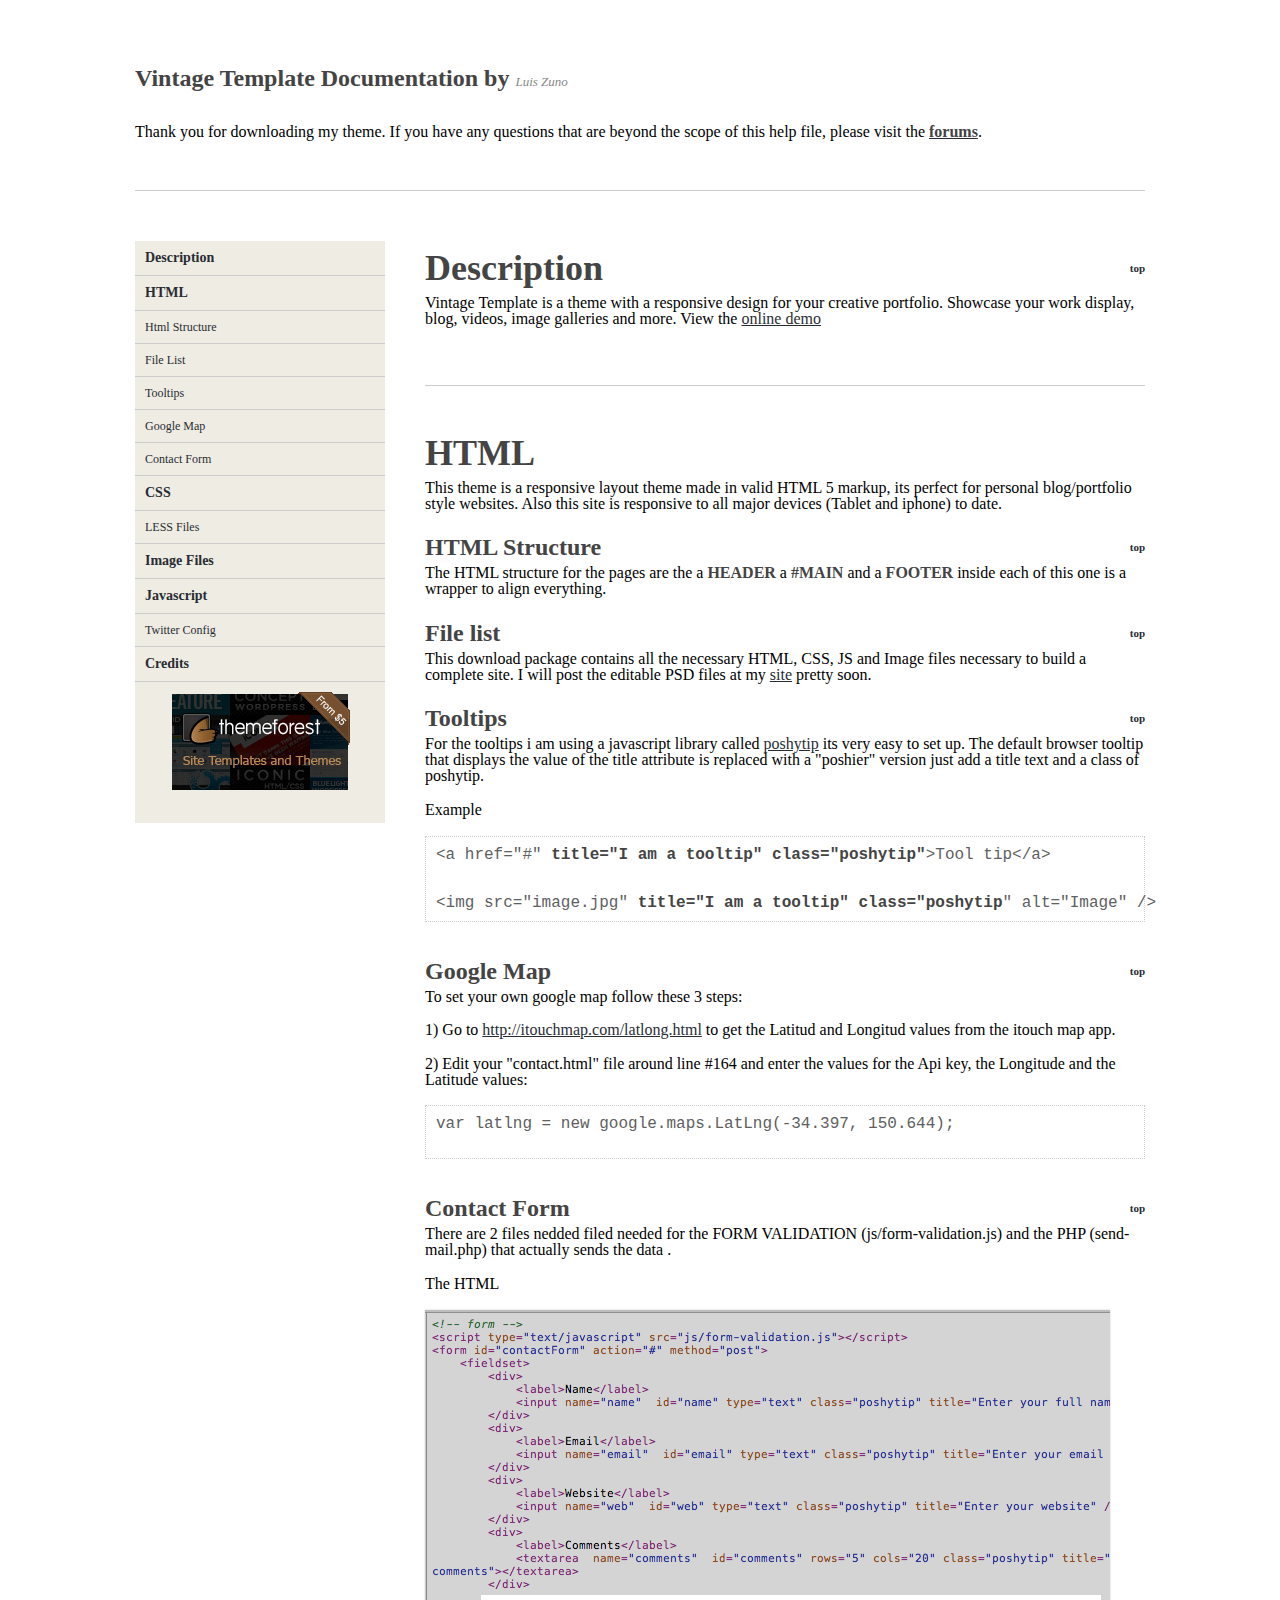
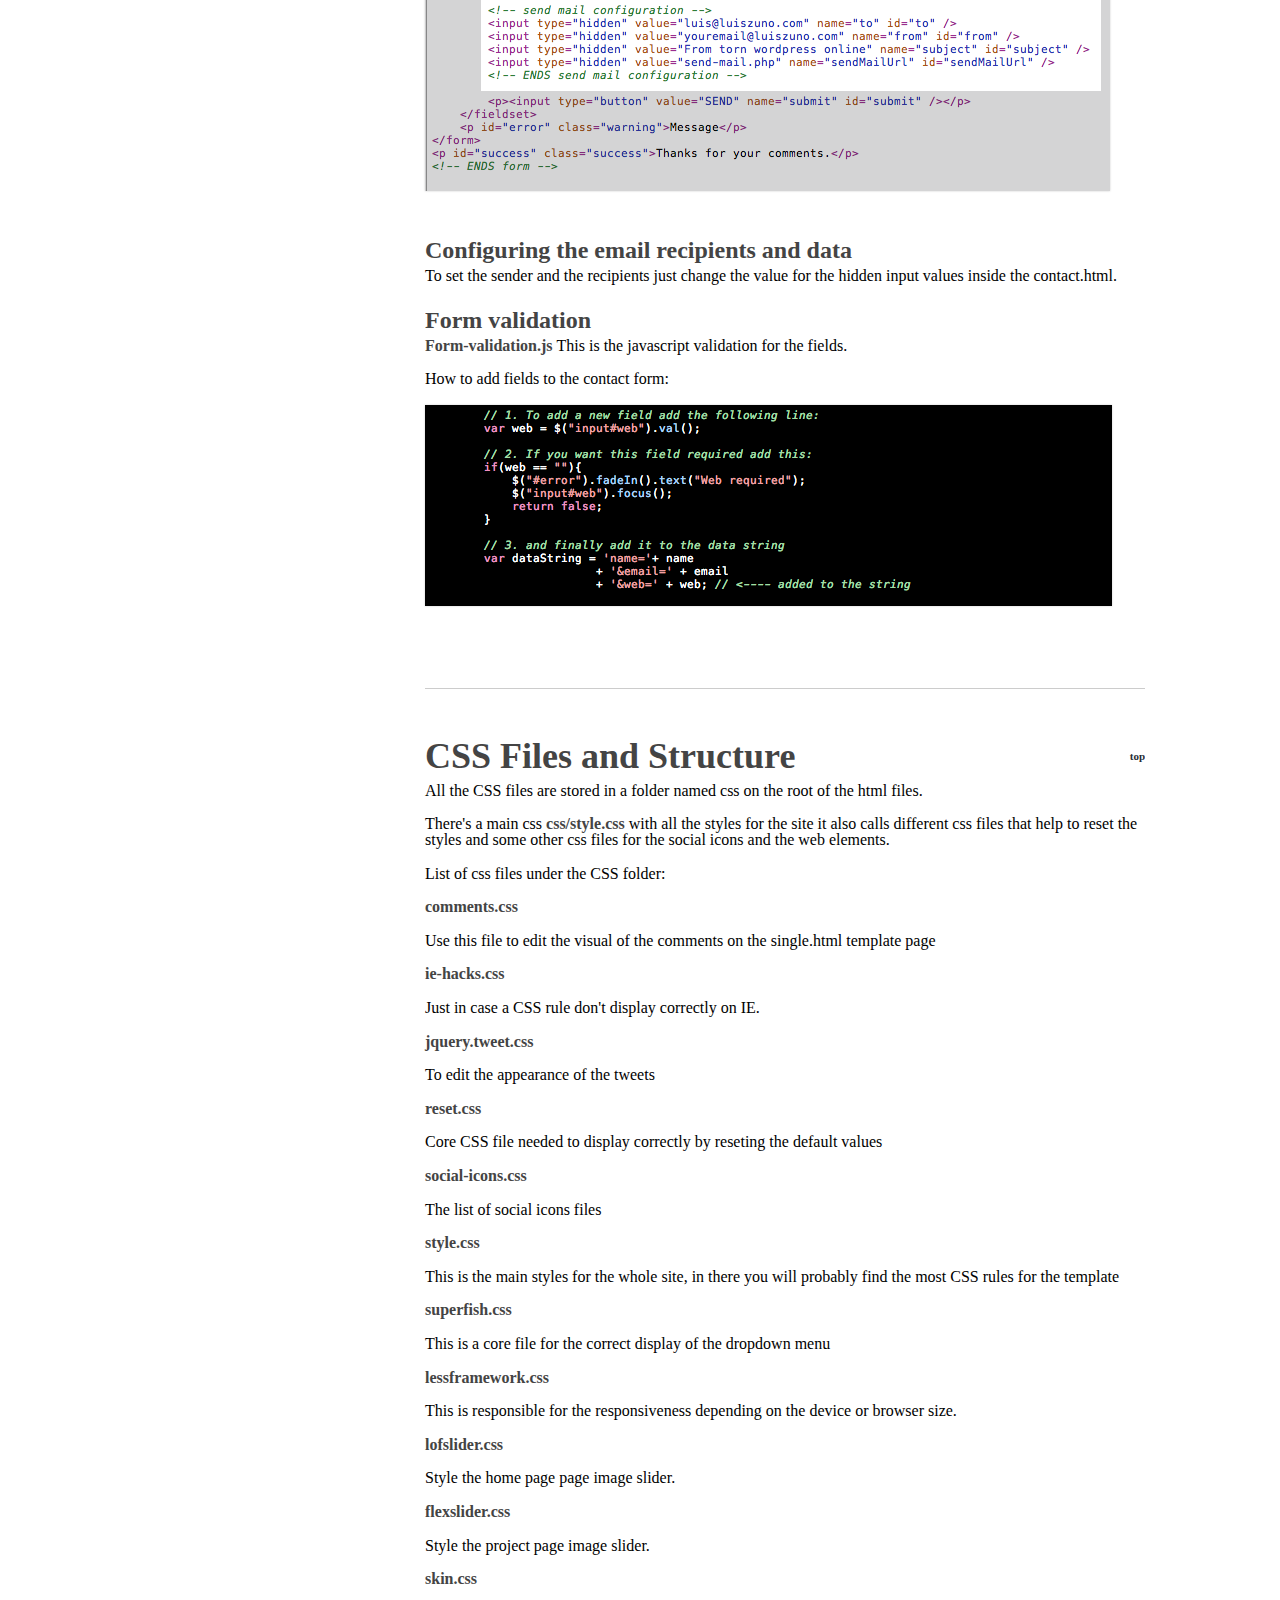
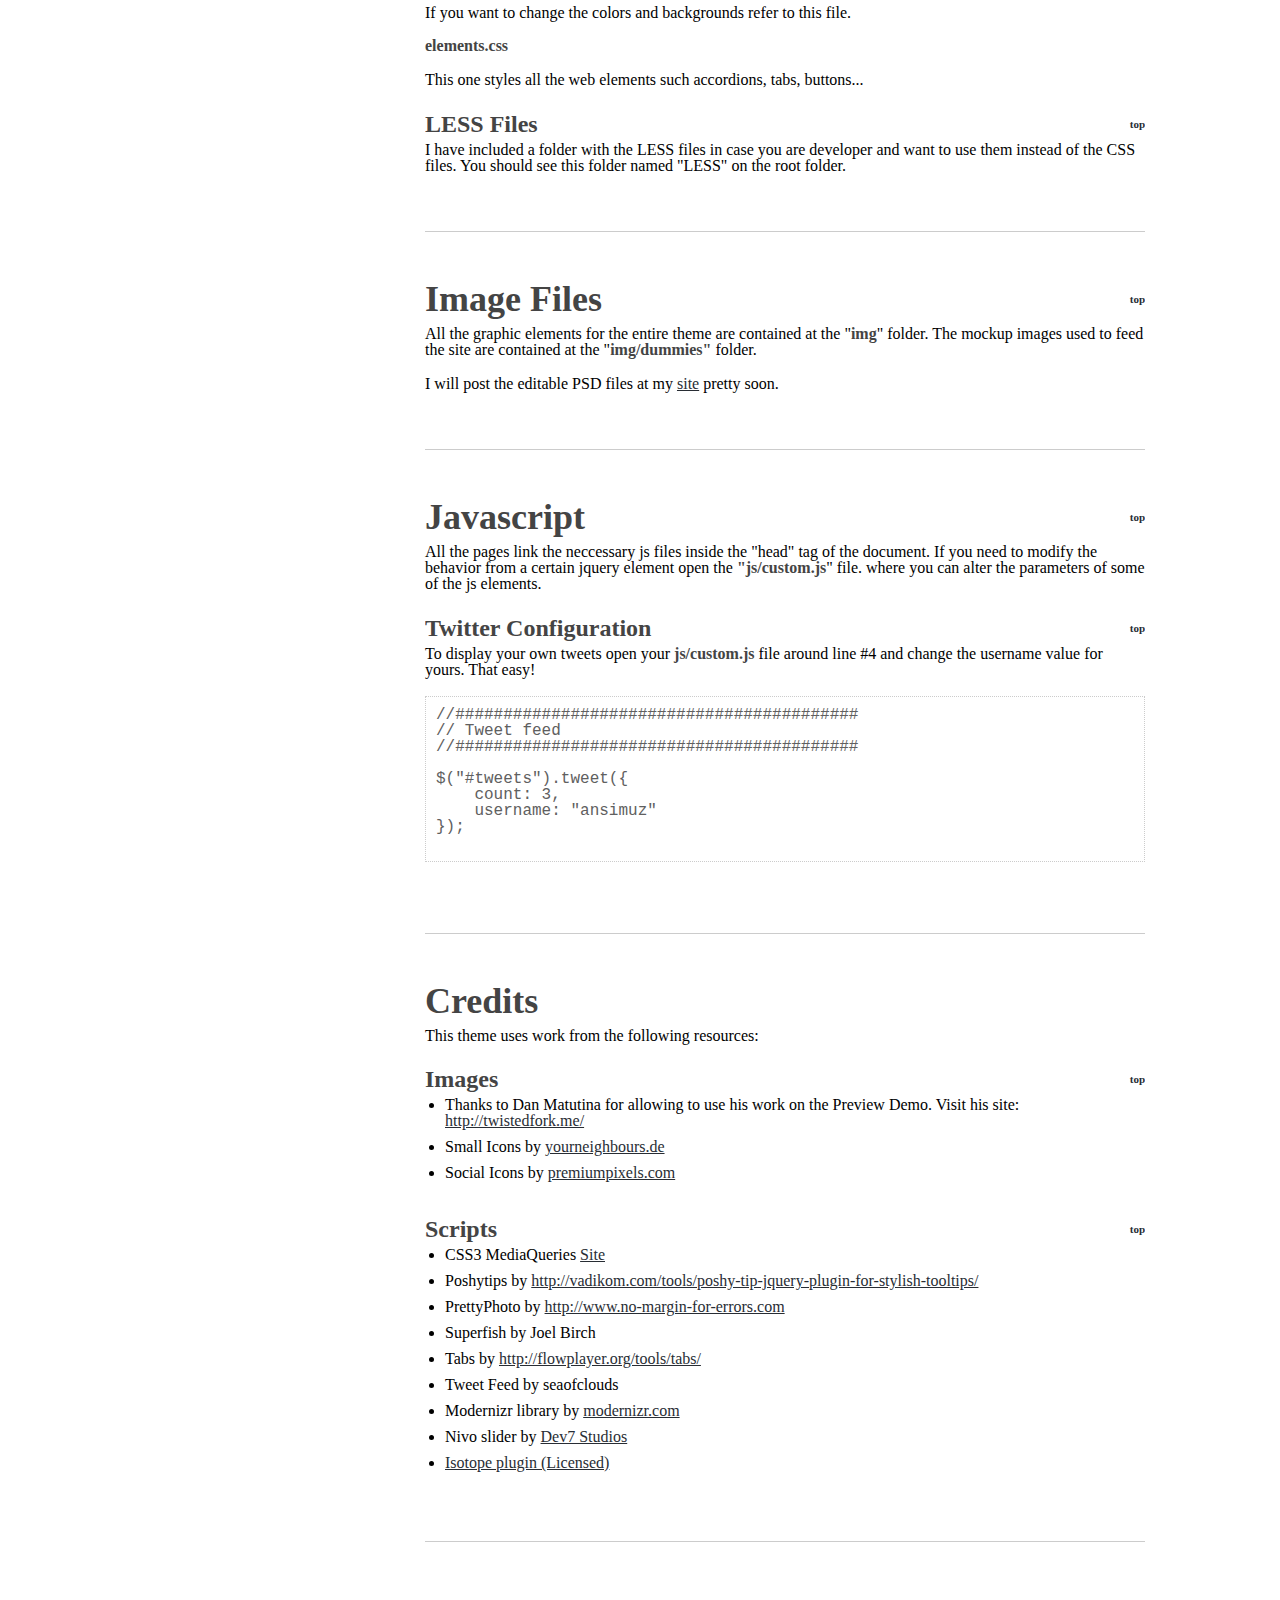
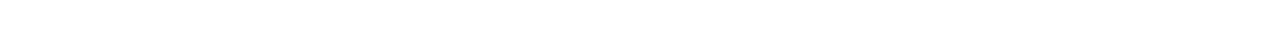
<file: HELP/index.html>
<!doctype html>
<html>

	<head>
		<meta charset="utf-8"/>
		<title>Ansimuz Help File</title>
		
		<!--[if lt IE 9]>
			<script src="http://html5shim.googlecode.com/svn/trunk/html5.js"></script>
		<![endif]-->
		<link rel="stylesheet" media="all" href="assets/css/style.css"/>
		<meta name="viewport" content="width=device-width, initial-scale=1"/>
		<!-- Adding "maximum-scale=1" fixes the Mobile Safari auto-zoom bug: http://filamentgroup.com/examples/iosScaleBug/ -->
		
		
	</head>
	
	<body lang="en">
	
		
		<div id="top" class="wrapper clearfix">
		
			<header>
				<h2>Vintage Template  Documentation<span> by <a href="http://www.luiszuno.com">Luis Zuno</a></span></h2>
				
				<div>Thank you for downloading my theme. If you have any questions that are beyond the scope of this help file, please visit the <a href="http://luiszuno.com/free-forums/"><strong>forums</strong></a>.</div>
				
				
			</header>
		
		
			<nav>
				<ul>
					<li><a href="#description">Description</a></li>
						
					<li><a href="#html">HTML</a>
						<ul>
							<li><a href="#structure">Html Structure</a> </li>
							<li><a href="#files">File List</a> </li>
							<li><a href="#tooltips">Tooltips</a> </li>
							<li><a href="#googlemap">Google Map</a> </li>
							<li><a href="#contactform">Contact Form</a></a> </li>
						</ul>
					</li>
					
					<li><a href="#css">CSS</a>
						<ul>
							<li><a href="#less" >LESS Files</a></li>
						</ul>
					</li>
					
					<li><a href="#image">Image Files</a></li>
					
					<li><a href="#javascript">Javascript</a>
						<ul>
							<li><a href="#twitter" >Twitter Config</a></li>
						</ul>
					</li>
					
					<li><a href="#credits">Credits</a></li>
					<p align="center"><a href="http://themeforest.net/user/Ansimuz/portfolio?ref=Ansimuz" target="_blank" ><img src="assets/img/tf_180x100_v2.gif" alt="Premium Files" /></a></p>
				</ul>
			</nav>
			
			
		
			<!-- MAIN -->
			<div id="main">	
				
					
				
				
				<!-- GETTING STARTED -->
				<article>
					<h1 class="description" id="start">Description<a class="top" href="#top">top</a></h1>
						
					
					<p>Vintage Template  is a theme with a responsive design for your creative portfolio. Showcase your work display, blog, videos, image galleries and more.  View the <a href="http://luiszuno.com/themes/vintage/">online demo</a></p>
					
				</article>	
				<!-- ENDS GETTING STARTED -->
				
				
				
				
				<!-- HTML -->
				<article>
					<h1 id="html">HTML</h1>	
					<p>This theme is a responsive layout theme made in valid HTML 5 markup, its perfect for personal blog/portfolio style websites. Also this site is responsive to all major devices (Tablet and iphone) to date.</p>
										
					<h2 id="structure">HTML Structure <a class="top" href="#top">top</a></h2>
					<p>The HTML structure for the pages are the a <strong>HEADER</strong> a <strong>#MAIN</strong> and a <strong>FOOTER</strong> inside each of this one is a wrapper to align everything.</p>
					
					<h2 id="files">File list <a class="top" href="#top">top</a></h2>
					<p>This download package contains all the necessary HTML, CSS, JS and Image files necessary to build a complete site. I will post the editable PSD files at my  <a href="http://www.luiszuno.com" >site</a> pretty soon. </p>
					
					<h2 id="tooltips">Tooltips <a class="top" href="#top">top</a></h2>
					<p>For the tooltips i am using a javascript library called <a href="http://vadikom.com/demos/poshytip/" >poshytip</a> its very easy to set up. The default browser tooltip that displays the value of the title attribute is replaced with a "poshier" version just add a title text and a class of poshytip.</p>
					<p>Example</p>
	  <pre>&lt;a href=&quot;#&quot;<strong> title=&quot;I am a tooltip&quot; class=&quot;poshytip&quot;</strong>&gt;Tool tip&lt;/a&gt;
         
         
&lt;img src=&quot;image.jpg&quot; <strong>title=&quot;I am a tooltip&quot; class=&quot;poshytip</strong>&quot; alt=&quot;Image&quot; /&gt;</pre>


					<h2 id="googlemap">Google Map <a class="top" href="#top">top</a></h2>
					<p>To set your own google map follow these 3 steps:</p>
				  <p>1)  Go to <a href="http://itouchmap.com/latlong.html">http://itouchmap.com/latlong.html</a> to get the Latitud and Longitud values from the itouch map app. </p>
				  <p>2) Edit your &quot;contact.html&quot; file around line #164 and enter the values for the Api key, the Longitude and the Latitude values:</p>
				  <pre>
var latlng = new google.maps.LatLng(-34.397, 150.644);
					</pre>
				
				
				
					<h2 id="contactform">Contact Form <a class="top" href="#top">top</a></h2>
					<p> There are 2 files nedded  filed needed for the FORM VALIDATION (js/form-validation.js) and the PHP (send-mail.php) that actually sends the data .</p>
			      <p>The HTML</p>
			      <p><img src="assets/img/contact-html.png"></p>
			      <h2>Configuring the email recipients and data</h2>
			      <p>To set the sender and the recipients just change the value for the hidden
			        input values inside the contact.html.</p>
			     
			      <h2>Form validation</h2>
			      <p><strong>Form-validation.js </strong> This is the
			        javascript validation for the fields.</p>
			      <p>How to add fields to the contact form:</p>
			      <p> <img src="assets/img/field.png"></p>
      
				</article>	
				<!-- ENDS HTML -->
				
				
				
				
				<!-- CSS -->
				<article>
					<h1 id="css">CSS Files and Structure<a class="top" href="#top">top</a></h1>
					<p>All the CSS files are stored in a folder named css on the root of the html files.</p>
					<p>There's a main css <strong>css/style.css</strong> with all the styles for the site it also calls different css files that help to reset the styles and some other css files for the social icons and the web elements. </p>
					
					<p>List of css files under the CSS folder:</p>
					<p><strong>comments.css</strong></p>
					<p>Use this file to edit the visual of the comments on the single.html template page</p>
					<p><strong>ie-hacks.css</strong></p>
					<p>Just in case a CSS rule don't display correctly on IE.</p>
					<p><strong>jquery.tweet.css</strong></p>
					<p>To edit the appearance of the tweets</p>
					<p><strong>reset.css</strong></p>
					<p>Core CSS file needed to display correctly by reseting the default values</p>
					<p><strong>social-icons.css</strong></p>
					<p>The list of social icons files</p>
					<p><strong>style.css</strong></p>
					<p>This is the main styles for the whole site, in there you will probably find the most CSS rules for the template</p>
					<p><strong>superfish.css</strong></p>
					<p>This is a core file for the correct display of the dropdown menu</p>
	  				<p><strong>lessframework.css</strong></p>
					<p>This is responsible for the responsiveness depending on the device or browser size.</p>
					<p><strong>lofslider.css</strong></p>
					<p>Style the home page  page image slider.</p>
					<p><strong>flexslider.css</strong></p>
					<p>Style the project page image slider.</p>
					<p><strong>skin.css</strong></p>
					<p>If you want to change the colors and backgrounds refer to this file.</p>
					<p><strong>elements.css</strong></p>
					<p>This one styles all the web elements such accordions, tabs, buttons...</p>

					
					<h2 id="less">LESS Files<a class="top" href="#top">top</a></h2>
					<p>I have included a folder with the LESS files in case you are developer and want to use them instead of the CSS files. You should see this folder named "LESS" on the root folder.</p>
										
				</article>
				<!-- ENDS CSS -->
				
				
				<!-- IMAGE -->
				<article>
					<h1 id="image">Image Files<a class="top" href="#top">top</a></h1>
					<p>All the graphic elements for the entire theme are contained at the &quot;<strong>img</strong>&quot; folder. The mockup images used to feed the site are contained at the &quot;<strong>img/dummies&quot;</strong> folder.</p>
					
					<p>I will post the editable PSD files at my  <a href="http://www.luiszuno.com" >site</a> pretty soon.</p>
				</article>
				<!-- ENDS IMAGE -->
				
				
				<!-- Javascript -->
				<article>
					<h1 id="javascript">Javascript<a class="top" href="#top">top</a></h1>
					<p>All the pages link the neccessary js files inside the &quot;head&quot; tag of the document. If you need to modify the behavior from a certain jquery element open the <strong>&quot;js/custom.js</strong>&quot; file. where you can alter the parameters of some of the js elements.</p>
					
					
					<h2 id="twitter">Twitter Configuration<a class="top" href="#top">top</a></h2>
					<p>To display your own tweets open your <strong>js/custom.js</strong> file around line #4 and change the username value for yours. That easy!</p>
					<pre>
//##########################################
// Tweet feed
//##########################################

$("#tweets").tweet({
    count: 3,
    username: "ansimuz"
});
					</pre>
					
				</article>
				<!-- ENDS Javascript -->
				
				
				<!-- CREDITS -->
				<article>
					<h1 id="credits">Credits</h1>
					<p>This theme uses work from the following resources: </p>
					
					
					<h2>Images<a class="top" href="#top">top</a></h2>
					<ul class="list">
						<li>Thanks to Dan Matutina for allowing to use his work on the Preview Demo. Visit his site: <a href="http://twistedfork.me/" >http://twistedfork.me/</a></li>
						<li>Small Icons by <a href="http://yourneighbours.de/web-design/free-retro-icon-set/" >yourneighbours.de</a></li>
						<li>Social Icons by <a href="http://www.premiumpixels.com" >premiumpixels.com</a></li>
						
					</ul>
					
					<h2>Scripts<a class="top" href="#top">top</a></h2>
					<ul class="list">
						<li>CSS3 MediaQueries <a href="http://code.google.com/p/css3-mediaqueries-js/" >Site</a></li>
						<li>Poshytips by <a href="http://vadikom.com/tools/poshy-tip-jquery-plugin-for-stylish-tooltips/" >http://vadikom.com/tools/poshy-tip-jquery-plugin-for-stylish-tooltips/</a></li>
						<li>PrettyPhoto by <a href="http://www.no-margin-for-errors.com" >http://www.no-margin-for-errors.com</a></li>
						<li>Superfish by Joel Birch</li>
						<li>Tabs by <a href="http://flowplayer.org/tools/tabs/" >http://flowplayer.org/tools/tabs/</a></li>
						<li>Tweet Feed by seaofclouds</li>
						
						<li>Modernizr library by <a href="http://modernizr.com/" >modernizr.com</a></li>
						
						<li>Nivo slider by <a href="http://nivo.dev7studios.com/" >Dev7 Studios</a></li>
						<li><a href="http://isotope.metafizzy.co" >Isotope plugin (Licensed)</a></li>

						
					</ul>
										
				</article>
				<!-- ENDS CREDITS -->	
				
				
			</div>
			<!-- ENDS MAIN -->
		
		
		</div>
		<!-- ENDS WRAPPER -->
		
			
	</body>
</html>
</file>
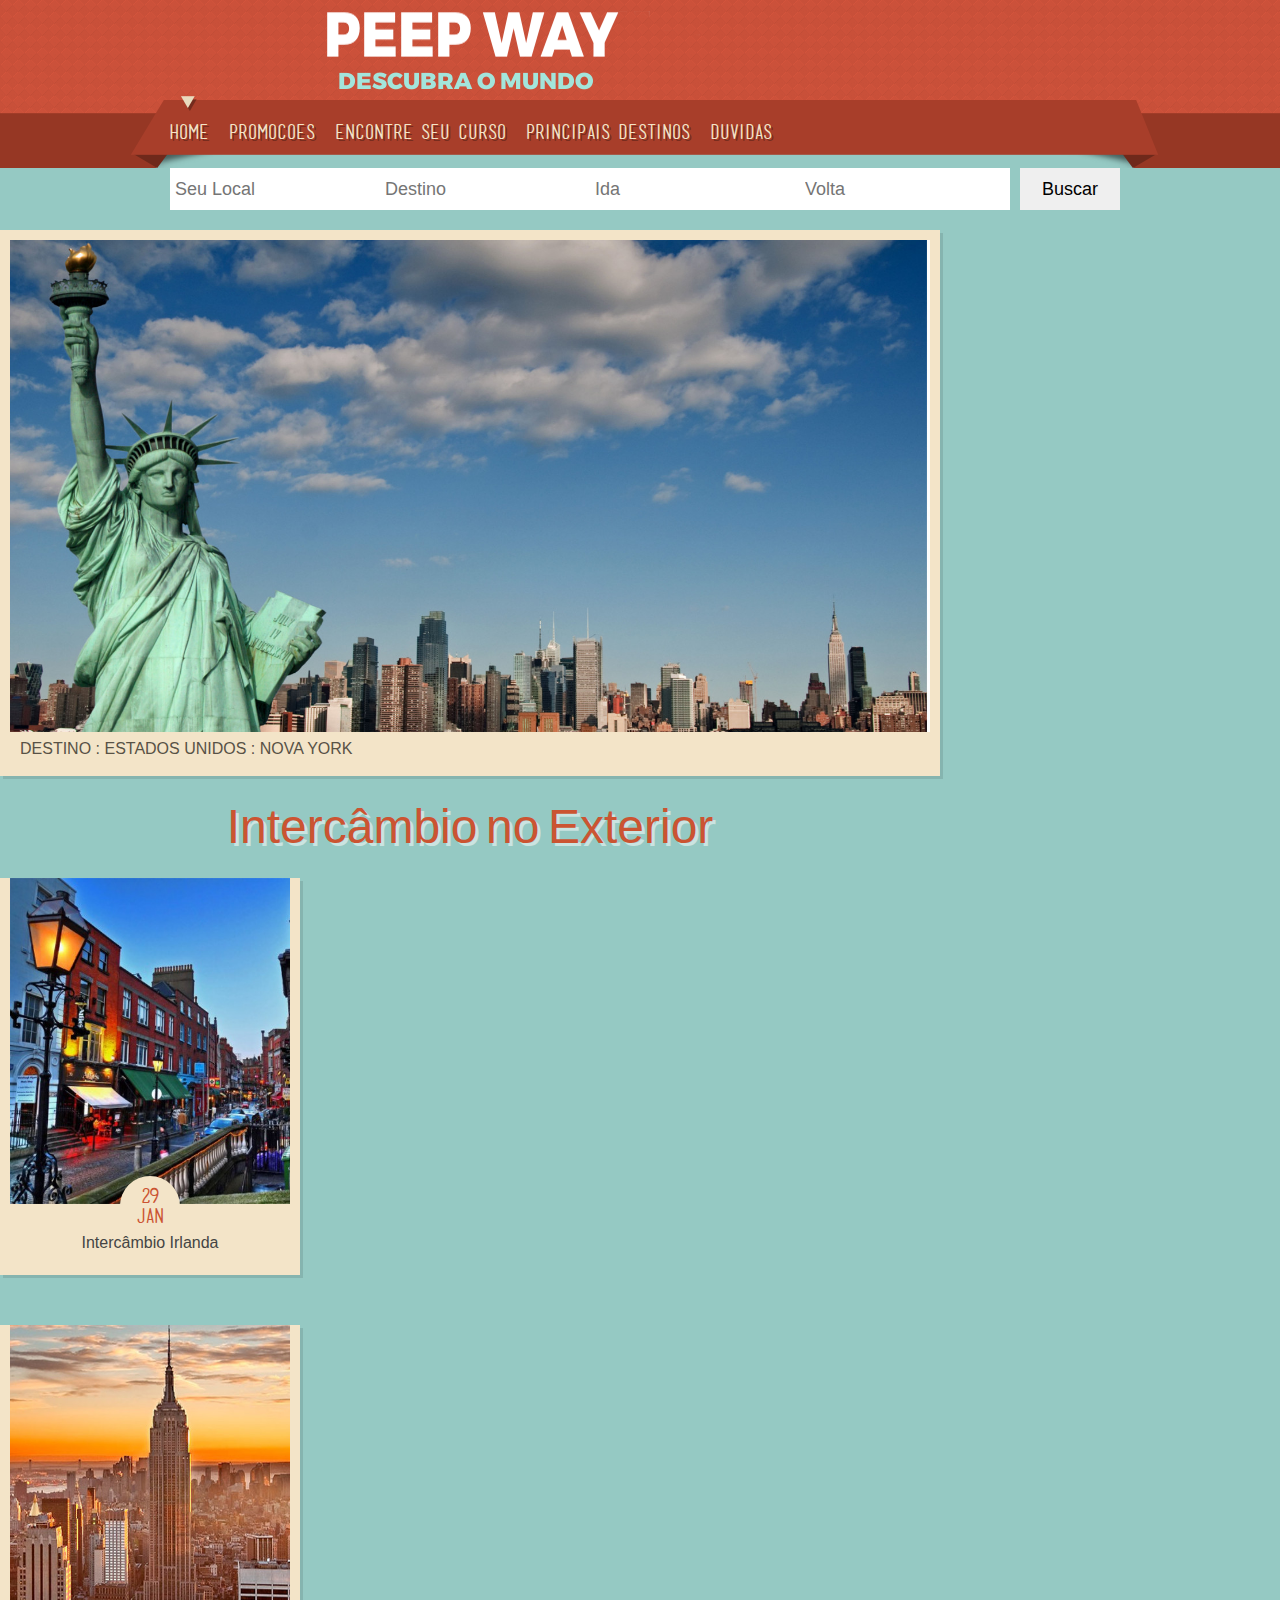
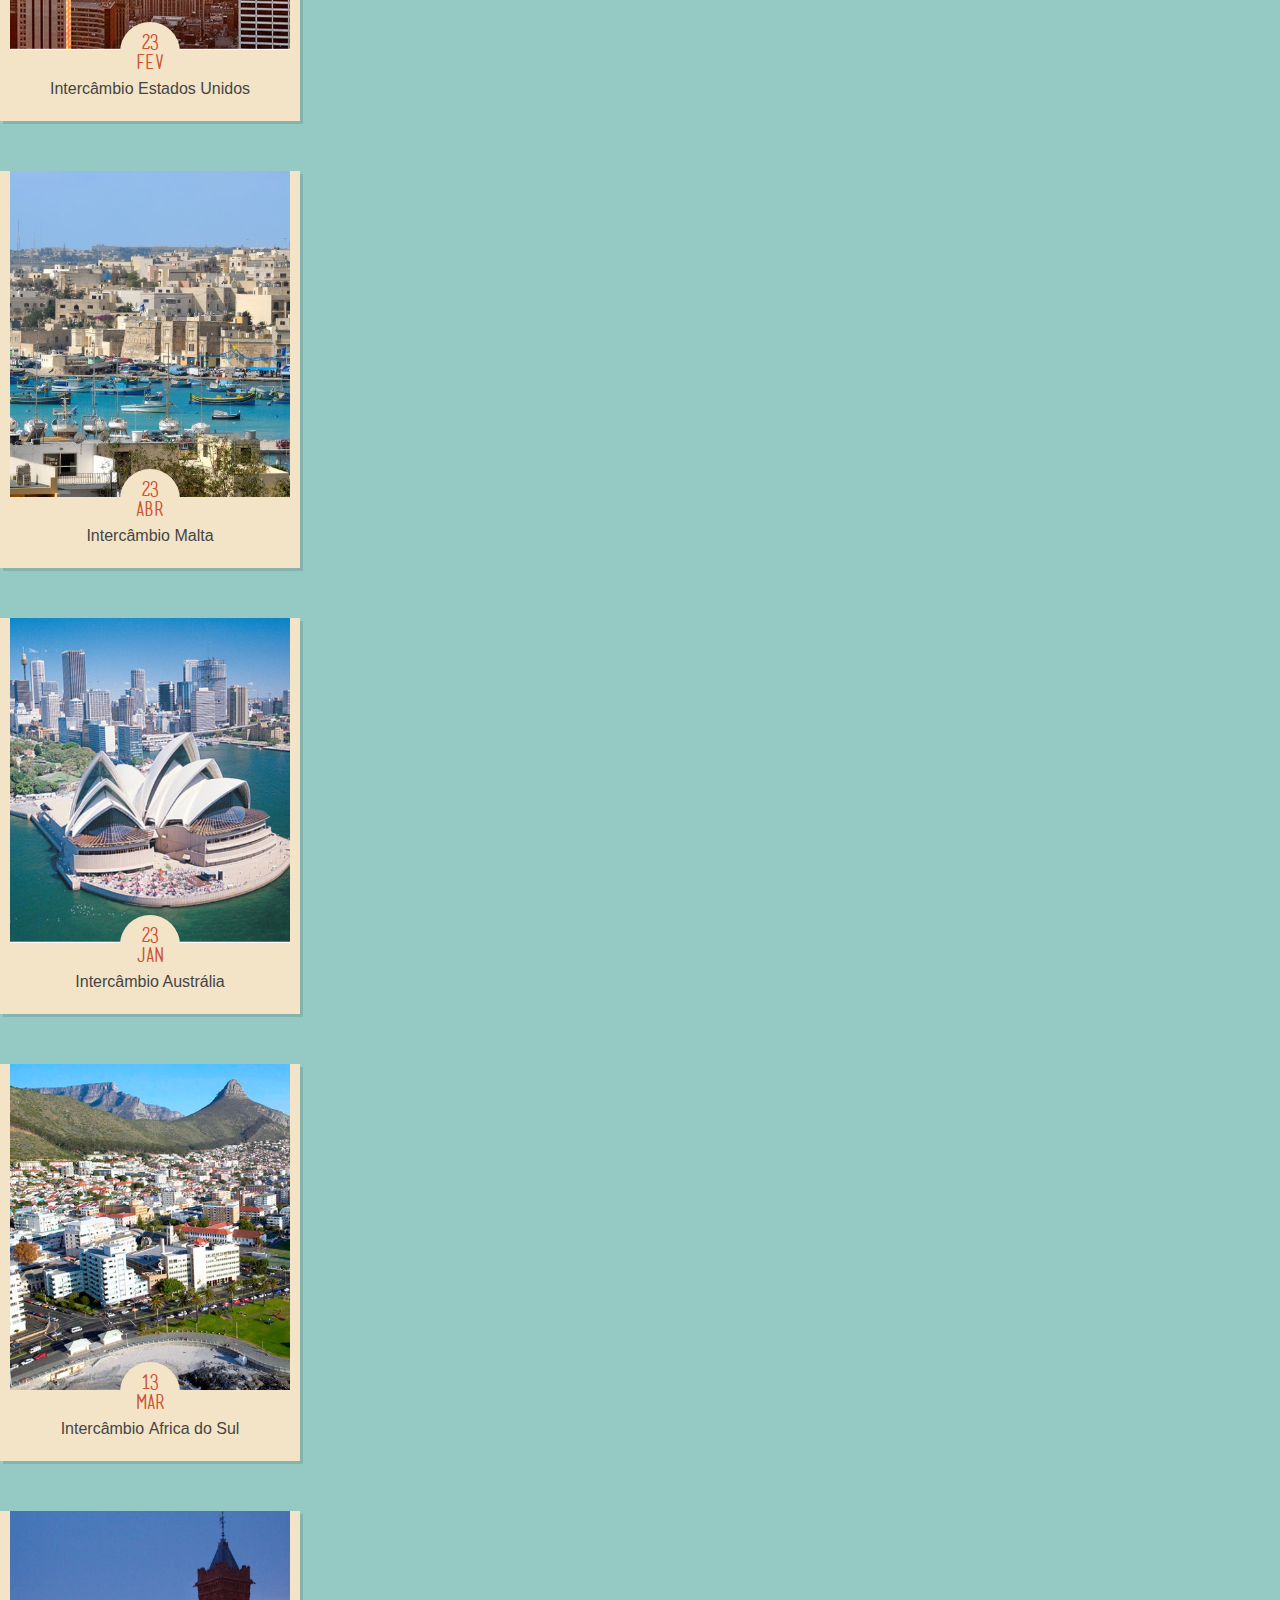
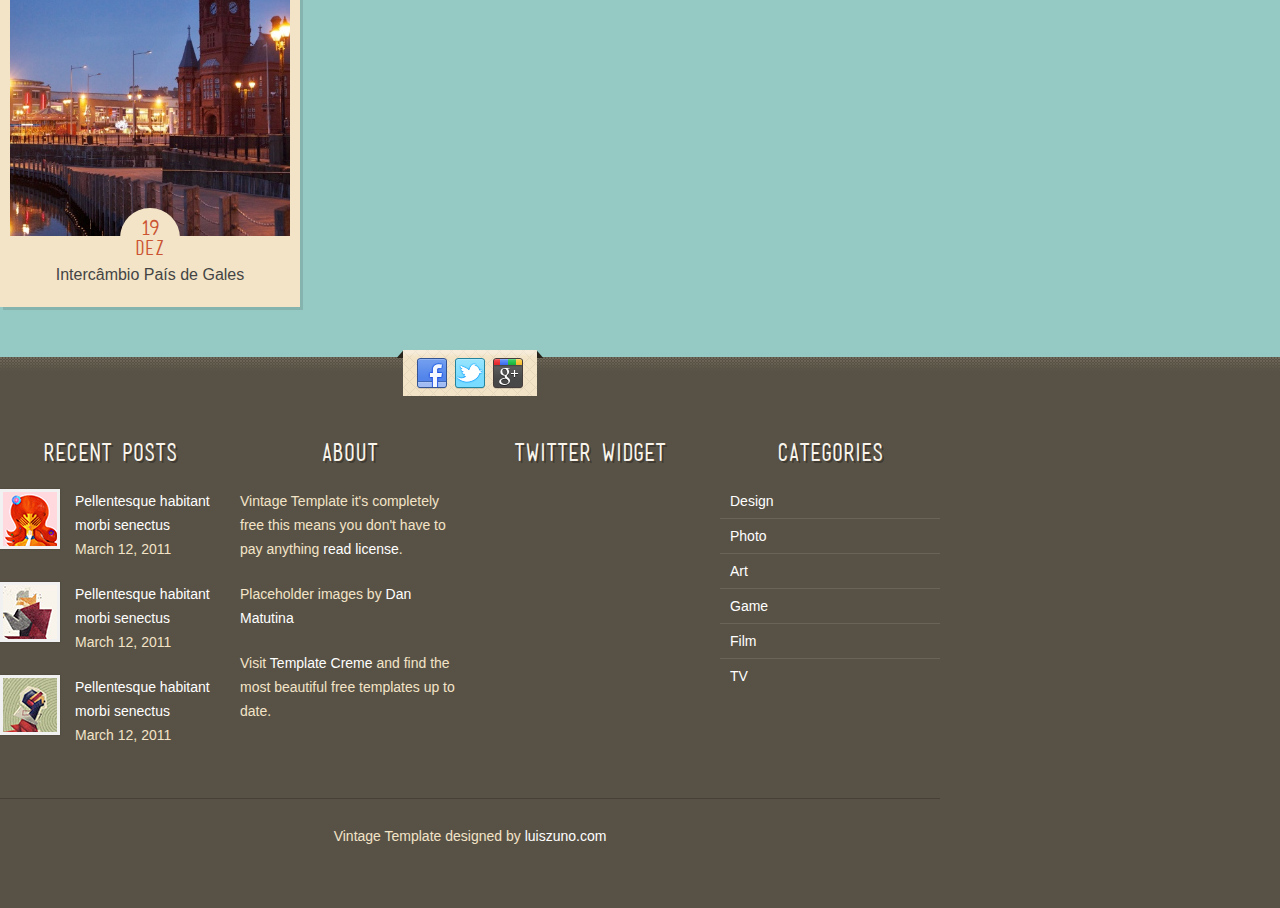
<file: html/index.html>
<!doctype html>
<!-- paulirish.com/2008/conditional-stylesheets-vs-css-hacks-answer-neither/ -->
<!--[if lt IE 7]> <html class="no-js lt-ie9 lt-ie8 lt-ie7" lang="en"> <![endif]-->
<!--[if IE 7]>    <html class="no-js lt-ie9 lt-ie8" lang="en"> <![endif]-->
<!--[if IE 8]>    <html class="no-js lt-ie9" lang="en"> <![endif]-->
<!--[if gt IE 8]><!--> <html class="no-js" lang="en"> <!--<![endif]-->
<head>
	<meta charset="utf-8">
	
	
	
	<title>Vintage Template</title>
	<meta name="description" content="">
	
	<!-- Mobile viewport optimized: h5bp.com/viewport -->
	<meta name="viewport" content="width=device-width, initial-scale=1"/>
	
	<link rel="stylesheet" media="screen" href="css/superfish.css" /> 
	<link rel="stylesheet" href="css/nivo-slider.css" media="all"  /> 
	<link rel="stylesheet" href="css/tweet.css" media="all"  />
	<link rel="stylesheet" href="css/style.css">
	<link rel="stylesheet" media="all" href="css/lessframework.css"/>
	
	<!-- All JavaScript at the bottom, except this Modernizr build.
	   Modernizr enables HTML5 elements & feature detects for optimal performance.
	   Create your own custom Modernizr build: www.modernizr.com/download/ -->
	<script src="js/modernizr-2.5.3.min.js"></script>
</head>
<body>



	<!-- HEADER -->
	<header>
		
		<!-- header wrapper -->
		<div class="wrapper cf">
			<div id="logo">
				<a href="index.html" ><img src="img/logo.png" alt="" /></a>
			</div>
				<div id="logo">
				<img src="img/logo2.png" alt="" /></a>
			</div>
		</div><!-- ENDS header wrapper -->
		
		
		
		<!-- nav -->
		<nav class="cf">
			<div class="wrapper cf">
				<ul id="nav" class="sf-menu">
					<li class="current-menu-item"><a href="index.html">HOME<i><b></b></i></a></li>
					<li><a href="page.html">Promocoes<i><b></b></i></a>
						<ul>
							<li><a href="page.html">Columns</a></li>
							<li><a href="page-typography.html">Typography</a></li>
							<li><a href="page-elements.html">Elements</a></li>
						</ul>
					</li>
					<li><a href="blog.html">Encontre seu curso<i><b></b></i></a></li>
					<li><a href="portfolio.html">Principais destinos<i><b></b></i></a></li>
					<li><a href="contact.html">Duvidas<i><b></b></i></a></li>
				</ul>
				<div id="combo-holder"></div>
			</div>
		</nav>
		<!-- ends nav -->
			
	</header>
	<!-- ENDS HEADER -->

	<div id="divBusca">
	  <input type="text" id="txtBusca" placeholder="Seu Local"/>
	</div>

	<div id="divBusca">
	  <input type="text" id="txtBusca" placeholder="Destino"/>
	</div>

	<div id="divBusca">
	  <input type="text" id="txtBusca" placeholder="Ida" />
	</div>

	<div id="divBusca">
	  <input type="text" id="txtBusca" placeholder="Volta" />
	</div>
	<div id="divBusca">
	  <button id="btnBusca" type="submit" >Buscar</button>
	</div>
		
	
	
	<!-- MAIN -->
	<div role="main" id="main">
		<div class="wrapper">
		
		<!-- SLIDER -->
		<div class="slider-wrapper theme-default theme-project theme-home">
            <div class="ribbon"></div>
            <div id="slider" class="nivoSlider">
                <img src="img/dummies/slides/01.jpg" alt="" title="DESTINO : ESTADOS UNIDOS : NOVA YORK" />
                <a href="#"><img src="img/dummies/slides/02.jpg" alt="" title="DESTINO : REINO UNIDO : LONDRES" /></a>
                <img src="img/dummies/slides/03.jpg" alt="" title="DESTINO : CANADÁ : TORONTO" />
            </div>
        </div>
		<!-- ENDS SLIDER -->
		
		
		<!-- headline -->
		<div class="headline">
			Intercâmbio no Exterior
		</div>
		<!-- ENDS headline -->
		
			
	 	 <!-- Feature -->
	 	 <ul id="filter-container-feature" class="feature">
		 	<li>
			 	<a href="single.html" class="thumb" ><img src="img/dummies/430x500a.jpg" alt="" />
				 	<div class="date"><span class="d">29</span><span class="m">Jan</span></div>
			 	</a>
			 	<div class="caption">Intercâmbio Irlanda</div>
		 	</li>
		 	<li>
			 	<a href="single.html" class="thumb" ><img src="img/dummies/430x500b.jpg" alt="" />
				 	<div class="date"><span class="d">23</span><span class="m">Fev</span></div>
			 	</a>
			 	<div class="caption">Intercâmbio Estados Unidos</div>
		 	</li>
		 	<li>
			 	<a href="single.html" class="thumb" ><img src="img/dummies/430x500c.jpg" alt="" />
				 	<div class="date"><span class="d">23</span><span class="m">Abr</span></div>
			 	</a>
			 	<div class="caption">Intercâmbio Malta</div>
		 	</li>
		 	
		 	<li>
			 	<a href="single.html" class="thumb" ><img src="img/dummies/430x500d.jpg" alt="" />
				 	<div class="date"><span class="d">23</span><span class="m">Jan</span></div>
			 	</a>
			 	<div class="caption">Intercâmbio Austrália</div>
		 	</li>
		 	<li>
			 	<a href="single.html" class="thumb" ><img src="img/dummies/430x500e.jpg" alt="" />
				 	<div class="date"><span class="d">13</span><span class="m">Mar</span></div>
			 	</a>
			 	<div class="caption">Intercâmbio África do Sul</div>
		 	</li>
		 	<li>
			 	<a href="single.html" class="thumb" ><img src="img/dummies/430x500f.jpg" alt="" />
				 	<div class="date"><span class="d">19</span><span class="m">Dez</span></div>
			 	</a>
			 	<div class="caption">Intercâmbio País de Gales</div>
		 	</li>  
	 	 </ul>
	 	 <!-- ENDS feature -->
	  
	  
	  </div>
	</div>
	<!-- ENDS MAIN -->
	
	
	<footer>
	
		<!-- wrapper -->
		<div class="wrapper cf">
		
		
			<!-- social -->
			<div class="sb-holder cf">
				<ul id="social-bar" class="cf">
					<li class="left-corner"><i></i></li>
					<li><a href="http://www.facebook.com"  title="Become a fan" ><img src="img/social/Facebook.png"  alt="Facebook" /></a></li>
					<li><a href="http://www.twitter.com" title="Follow my tweets" ><img src="img/social/Twitter.png"  alt="twitter" /></a></li>
					<li><a href="http://www.google.com"  title="Add to the circle" ><img src="img/social/Google+.png" alt="Google plus" /></a></li>
					
					<li class="right-corner"><i></i></li>
				</ul>
				
				
			</div>
			<!-- ENDS social -->
			
			
			<!-- widgets -->
			<ul  class="widget-cols cf">
				<li class="first-col">
					
					<div class="widget-block">
						<h4>RECENT POSTS</h4>
						<div class="recent-post cf">
							<a href="#" class="thumb"><img src="img/dummies/54x54.gif" alt="Post" /></a>
							<div class="post-head">
								<a href="#">Pellentesque habitant morbi senectus </a><span> March 12, 2011</span>
							</div>
						</div>
						<div class="recent-post cf">
							<a href="#" class="thumb"><img src="img/dummies/54x54b.gif" alt="Post" /></a>
							<div class="post-head">
								<a href="#">Pellentesque habitant morbi senectus</a><span> March 12, 2011</span>
							</div>
						</div>
						<div class="recent-post cf">
							<a href="#" class="thumb"><img src="img/dummies/54x54c.gif" alt="Post" /></a>
							<div class="post-head">
								<a href="#">Pellentesque habitant morbi senectus</a><span> March 12, 2011</span>
							</div>
						</div>
					</div>
				</li>
				
				<li class="second-col">
					
					<div class="widget-block">
						<h4>ABOUT</h4>
						<p>Vintage Template it's completely free this means you don't have to pay anything <a href="http://luiszuno.com/blog/license" >read license</a>.</p> 
						
						<p>Placeholder images by <a href="http://twistedfork.me/" >Dan Matutina</a></p>
						<p>Visit <a href="http://templatecreme.com/" >Template Creme</a> and find the most beautiful free templates up to date.</p>
						
					</div>
					
				</li>
				
				<li class="third-col">
					
					<div class="widget-block">
						<div id="tweets" class="footer-col tweet">
		     				<h4>TWITTER WIDGET</h4>
		     			</div>
		     		</div>
		     		
				</li>
				
				<li class="fourth-col">
					
					<div class="widget-block">
						<h4>CATEGORIES</h4>
						<ul>
							<li class="cat-item"><a href="#" >Design</a></li>
							<li class="cat-item"><a href="#" >Photo</a></li>
							<li class="cat-item"><a href="#" >Art</a></li>
							<li class="cat-item"><a href="#" >Game</a></li>
							<li class="cat-item"><a href="#" >Film</a></li>
							<li class="cat-item"><a href="#" >TV</a></li>
						</ul>
					</div>
		     		
				</li>	
			</ul>
			<!-- ENDS widgets -->
			
			
			<div id="footer-bottom">Vintage Template designed by <a href="http://www.luiszuno.com" >luiszuno.com</a></div>
		
			
		</div><!-- ENDS wrapper -->
		
		
		

	</footer>


	<!-- JavaScript at the bottom for fast page loading -->
	
	<!-- Grab Google CDN's jQuery, with a protocol relative URL; fall back to local if offline -->
	<script src="//ajax.googleapis.com/ajax/libs/jquery/1.7.1/jquery.min.js"></script>
	<script>window.jQuery || document.write('<script src="js/jquery-1.7.1.min.js"><\/script>')</script>
	
	<!-- scripts concatenated and minified via build script -->
	<script src="js/custom.js"></script>
	
	<!-- superfish -->
	<script  src="js/superfish-1.4.8/js/hoverIntent.js"></script>
	<script  src="js/superfish-1.4.8/js/superfish.js"></script>
	<script  src="js/superfish-1.4.8/js/supersubs.js"></script>
	<!-- ENDS superfish -->
	
	<script src="js/tweet/jquery.tweet.js" ></script>
	<script src="js/jquery.isotope.min.js"></script>
	<script src="js/jquery.nivo.slider.js" ></script>
	<script src="js/css3-mediaqueries.js"></script>
	<script src="js/tabs.js"></script>
	<script  src="js/poshytip-1.1/src/jquery.poshytip.min.js"></script>
	<!-- end scripts -->

</body>
</html>
</file>
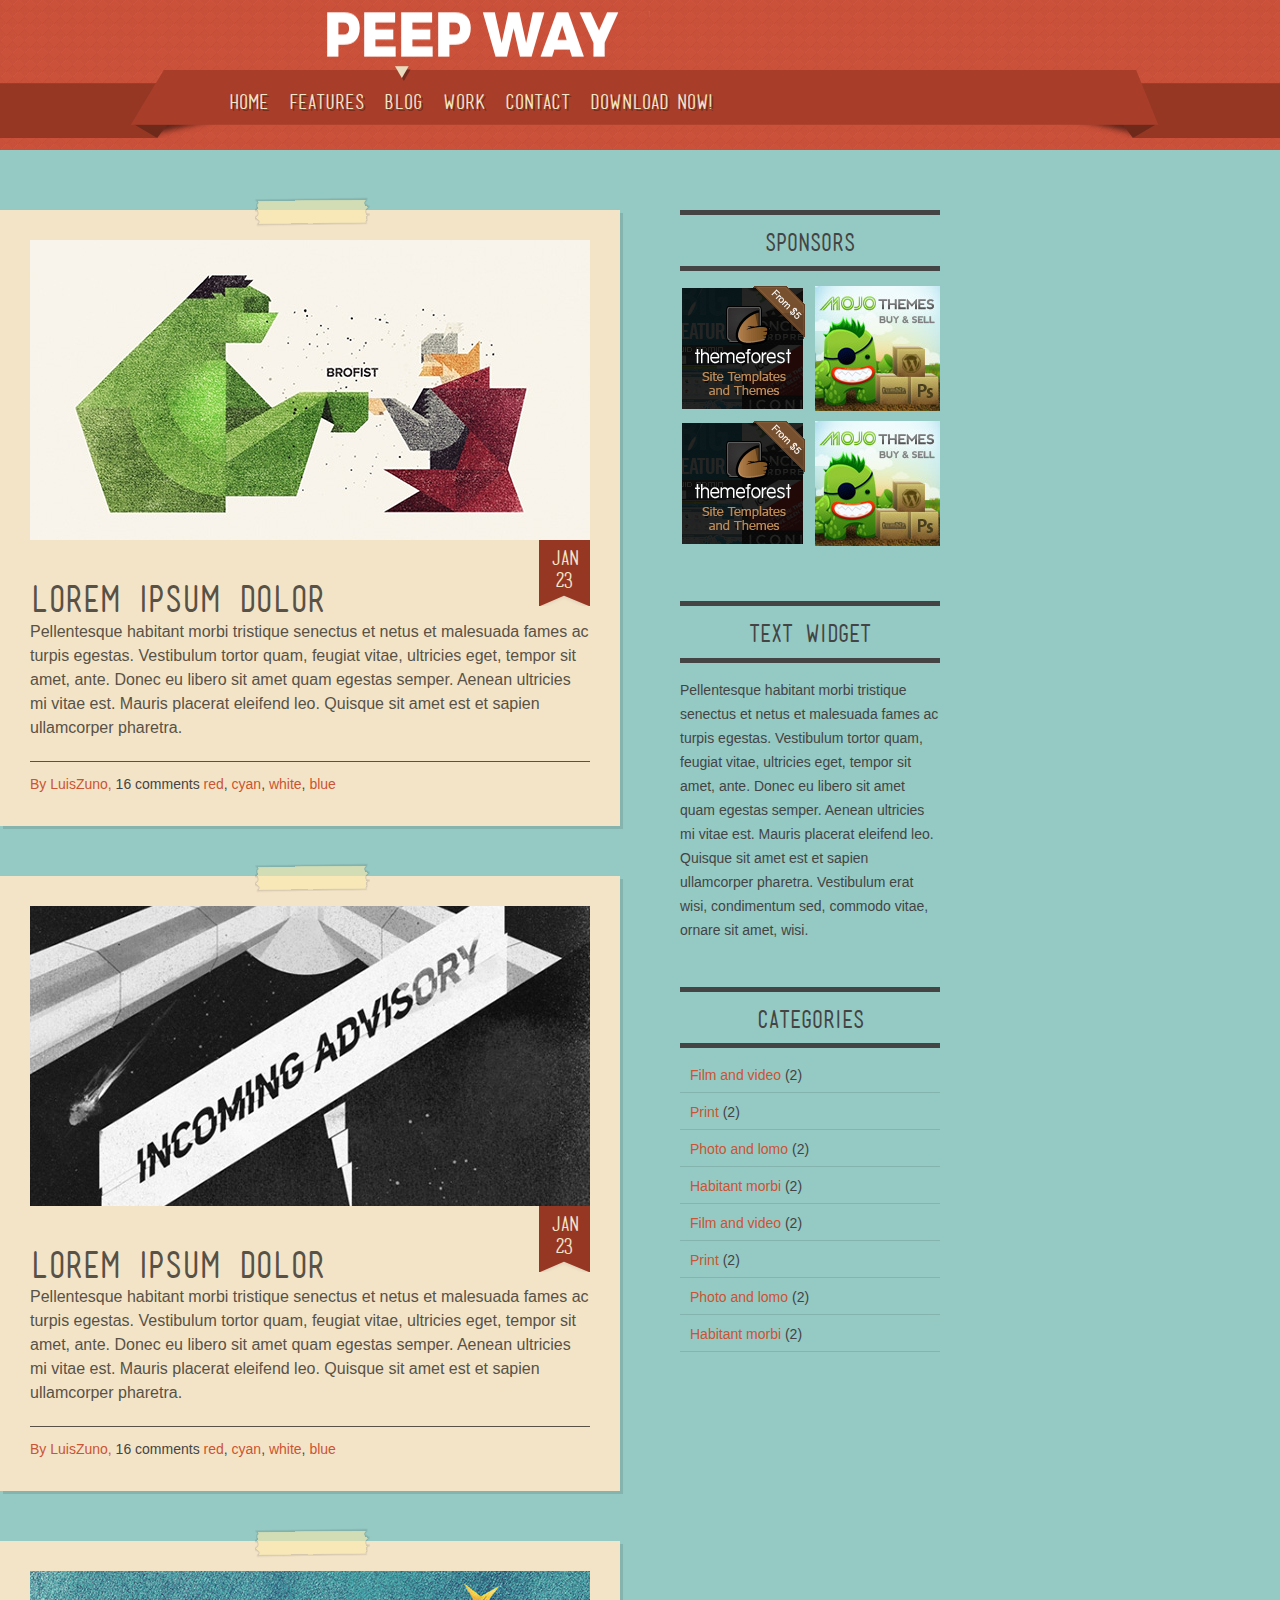
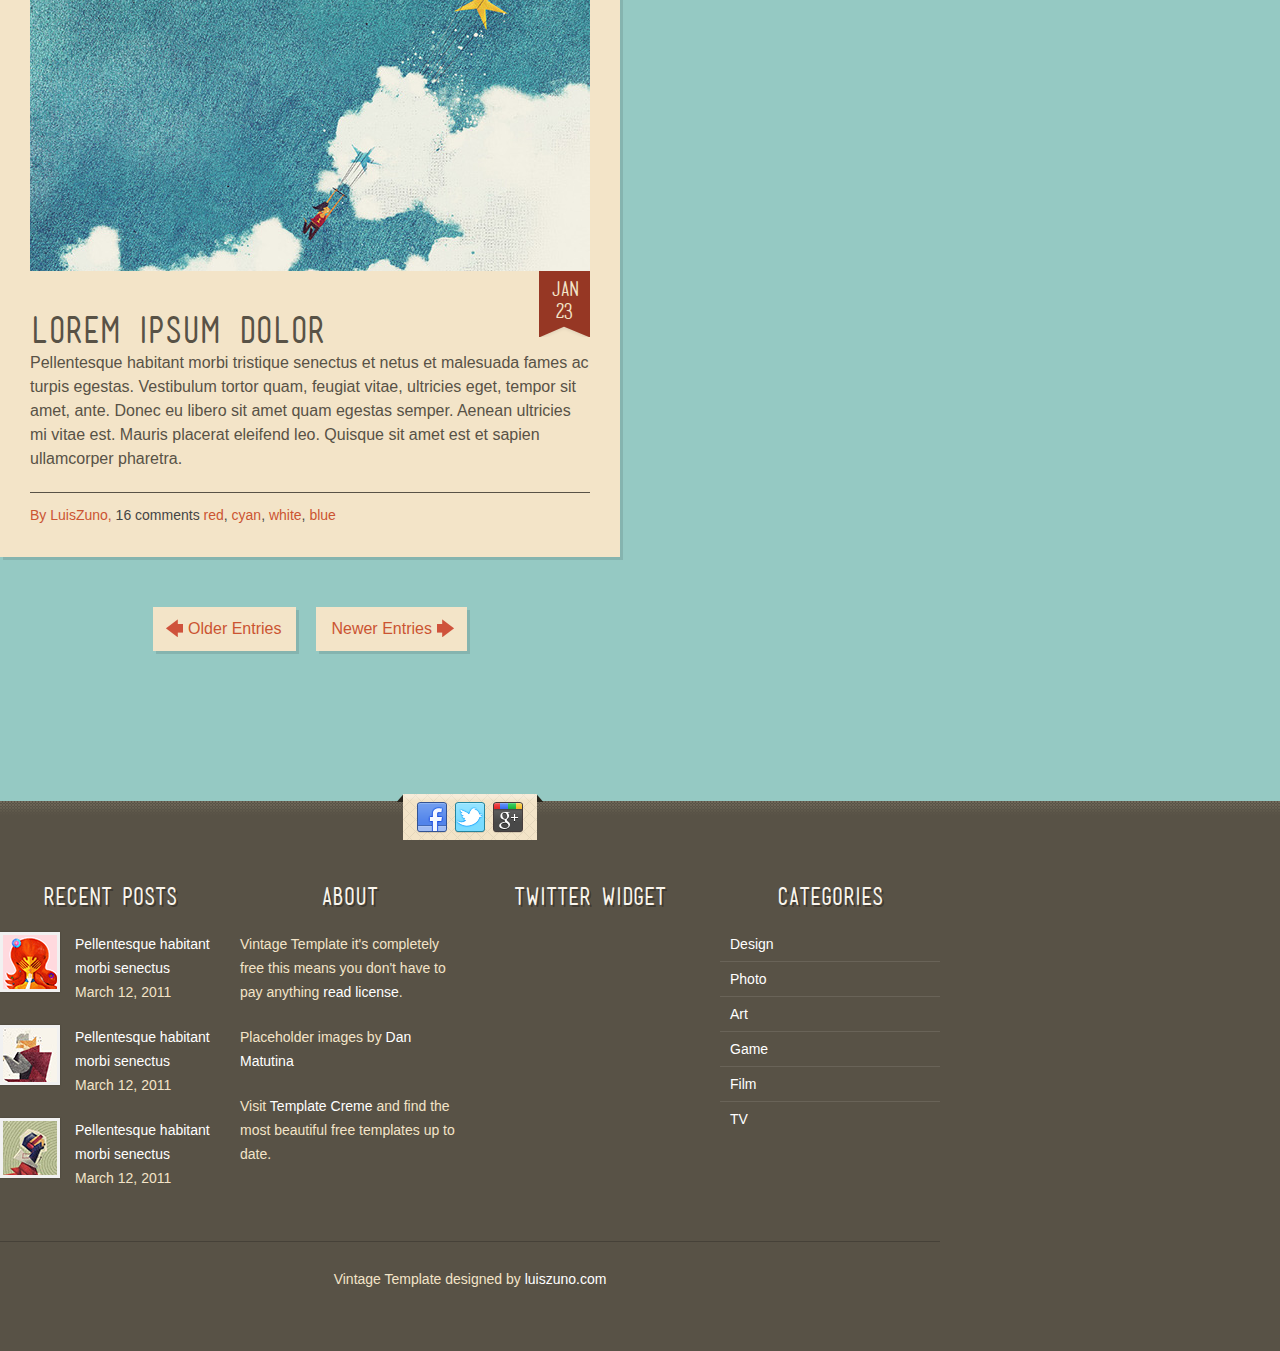
<file: html/blog.html>
<!doctype html>
<!-- paulirish.com/2008/conditional-stylesheets-vs-css-hacks-answer-neither/ -->
<!--[if lt IE 7]> <html class="no-js lt-ie9 lt-ie8 lt-ie7" lang="en"> <![endif]-->
<!--[if IE 7]>    <html class="no-js lt-ie9 lt-ie8" lang="en"> <![endif]-->
<!--[if IE 8]>    <html class="no-js lt-ie9" lang="en"> <![endif]-->
<!--[if gt IE 8]><!--> <html class="no-js" lang="en"> <!--<![endif]-->
<head>
	<meta charset="utf-8">
	
	
	
	<title>Vintage Template</title>
	<meta name="description" content="">
	
	<!-- Mobile viewport optimized: h5bp.com/viewport -->
	<meta name="viewport" content="width=device-width, initial-scale=1"/>
	
	<link rel="stylesheet" media="screen" href="css/superfish.css" /> 
	<link rel="stylesheet" href="css/nivo-slider.css" media="all"  /> 
	<link rel="stylesheet" href="css/tweet.css" media="all"  />
	<link rel="stylesheet" href="css/style.css">
	<link rel="stylesheet" media="all" href="css/lessframework.css"/>
	
	
	<!-- All JavaScript at the bottom, except this Modernizr build.
	   Modernizr enables HTML5 elements & feature detects for optimal performance.
	   Create your own custom Modernizr build: www.modernizr.com/download/ -->
	<script src="js/modernizr-2.5.3.min.js"></script>
</head>
<body>



	<!-- HEADER -->
	<header>
		
		<!-- header wrapper -->
		<div class="wrapper cf">
			<div id="logo">
				<a href="index.html" ><img src="img/logo.png" alt="" /></a>
			</div>
		</div><!-- ENDS header wrapper -->
		
		
		
		<!-- nav -->
		<nav class="cf">
			<div class="wrapper cf">
				<ul id="nav" class="sf-menu">
					<li><a href="index.html">HOME<i><b></b></i></a></li>
					<li><a href="page.html">FEATURES<i><b></b></i></a>
						<ul>
							<li><a href="page.html">Columns</a></li>
							<li><a href="page-typography.html">Typography</a></li>
							<li><a href="page-elements.html">Elements</a></li>
						</ul>
					</li>
					<li class="current-menu-item"><a href="blog.html">BLOG<i><b></b></i></a></li>
					<li><a href="portfolio.html">WORK<i><b></b></i></a></li>
					<li><a href="contact.html">CONTACT<i><b></b></i></a></li>
					<li><a href="http://luiszuno.com/blog/downloads/vintage-html-template">DOWNLOAD NOW!<i><b></b></i></a></li>
				</ul>
				<div id="combo-holder"></div>
			</div>
		</nav>
		<!-- ends nav -->
			
	</header>
	<!-- ENDS HEADER -->
	
	
	<!-- MAIN -->
	<div role="main" id="main">
		<div class="wrapper cf">
		
			
			<!-- posts list -->
			<div id="posts-list" class="cf"> 
			
				<article>
					<div class="feature-image">
						<a href="single.html" ><img src="img/dummies/560x300a.jpg" alt="Thumbnail" /></a>
						<div class="entry-date"><div class="month">JAN</div><div class="number">23</div></div>
					</div>
					<div class="excerpt">
						<a href="single.html" class="post-heading" >LOREM IPSUM DOLOR</a>
						<p>
						Pellentesque habitant morbi tristique senectus et netus et malesuada fames ac turpis egestas. Vestibulum tortor quam, feugiat vitae, ultricies eget, tempor sit amet, ante. Donec eu libero sit amet quam egestas semper. Aenean ultricies mi vitae est. Mauris placerat eleifend leo. Quisque sit amet est et sapien ullamcorper pharetra. 
						</p>
					</div>
					<div class="meta">
						<span class="user"><a href="#">By LuisZuno, </a></span>
						<span class="comments">16 comments</span>
						<span class="tags"><a href="#">red</a>, <a href="#">cyan</a>, <a href="#">white</a>, <a href="#">blue</a></span>
					</div>
					<i class="tape"></i>
				</article>
				
				<article>
					<div class="feature-image">
						<a href="single.html" ><img src="img/dummies/560x300b.jpg" alt="Thumbnail" /></a>
						<div class="entry-date"><div class="month">JAN</div><div class="number">23</div></div>
					</div>
					<div class="excerpt">
						<a href="single.html" class="post-heading" >LOREM IPSUM DOLOR</a>
						<p>
						Pellentesque habitant morbi tristique senectus et netus et malesuada fames ac turpis egestas. Vestibulum tortor quam, feugiat vitae, ultricies eget, tempor sit amet, ante. Donec eu libero sit amet quam egestas semper. Aenean ultricies mi vitae est. Mauris placerat eleifend leo. Quisque sit amet est et sapien ullamcorper pharetra. 
						</p>
					</div>
					<div class="meta">
						<span class="user"><a href="#">By LuisZuno, </a></span>
						<span class="comments">16 comments</span>
						<span class="tags"><a href="#">red</a>, <a href="#">cyan</a>, <a href="#">white</a>, <a href="#">blue</a></span>
					</div>
					<i class="tape"></i>
				</article>
				
				<article>
					<div class="feature-image">
						<a href="single.html" ><img src="img/dummies/560x300c.jpg" alt="Thumbnail" /></a>
						<div class="entry-date"><div class="month">JAN</div><div class="number">23</div></div>
					</div>
					<div class="excerpt">
						<a href="single.html" class="post-heading" >LOREM IPSUM DOLOR</a>
						<p>
						Pellentesque habitant morbi tristique senectus et netus et malesuada fames ac turpis egestas. Vestibulum tortor quam, feugiat vitae, ultricies eget, tempor sit amet, ante. Donec eu libero sit amet quam egestas semper. Aenean ultricies mi vitae est. Mauris placerat eleifend leo. Quisque sit amet est et sapien ullamcorper pharetra. 
						</p>
					</div>
					<div class="meta">
						<span class="user"><a href="#">By LuisZuno, </a></span>
						<span class="comments">16 comments</span>
						<span class="tags"><a href="#">red</a>, <a href="#">cyan</a>, <a href="#">white</a>, <a href="#">blue</a></span>
					</div>
					<i class="tape"></i>
				</article>
				
				
				<!-- page-navigation -->
				<div class="page-navigation cf">
					<div class="nav-next"><a href="#">Older Entries</a></div>
					<div class="nav-previous"><a href="#">Newer Entries</a></div>
				</div>
				<!--ENDS page-navigation -->
					
						
		    </div>
			<!-- ENDS posts list -->			
			
			<!-- sidebar -->
        	<aside id="sidebar">
        		
        		<ul>
	        		
	        		
	        		<li class="block">
		        		<h4 class="heading">Sponsors</h4>
						<div class="ads cf">
							<a href="http://themeforest.net/user/Ansimuz/portfolio?ref=ansimuz"><img src="img/dummies/themeforest.gif" alt="Thumbnail"></a>
							<a href="http://www.mojo-themes.com/?r=ansimuz" class="last"><img src="img/dummies/mojo.jpeg" alt="Thumbnail"></a>
							<a href="http://zfer.us/RJOo6"><img src="img/dummies/themeforest.gif" alt="Thumbnail"></a>
							<a href="http://www.themeskingdom.com/ref/970bddaa7f2273c2bfeb88ef1aca8ff6" class="last"><img src="img/dummies/mojo.jpeg" alt="Thumbnail"></a>
						</div>
	        		</li>
	        		
	        		<li class="block">
		        		<h4 class="heading">Text Widget</h4>
						Pellentesque habitant morbi tristique senectus et netus et malesuada fames ac turpis egestas. Vestibulum tortor quam, feugiat vitae, ultricies eget, tempor sit amet, ante. Donec eu libero sit amet quam egestas semper. Aenean ultricies mi vitae est. Mauris placerat eleifend leo. Quisque sit amet est et sapien ullamcorper pharetra. Vestibulum erat wisi, condimentum sed, commodo vitae, ornare sit amet, wisi. 
	        		</li>
	        		
	        		<li class="block">
		        		<h4 class="heading">Categories</h4>
						<ul>
							<li class="cat-item"><a href="#" title="title">Film and video<span class="post-counter"> (2)</span></a></li>
							<li class="cat-item"><a href="#" title="title">Print<span class="post-counter"> (2)</span></a></li>
							<li class="cat-item"><a href="#" title="title">Photo and lomo<span class="post-counter"> (2)</span></a></li>
							<li class="cat-item"><a href="#" title="title">Habitant morbi<span class="post-counter"> (2)</span></a></li>
							<li class="cat-item"><a href="#" title="title">Film and video<span class="post-counter"> (2)</span></a></li>
							<li class="cat-item"><a href="#" title="title">Print<span class="post-counter"> (2)</span></a></li>
							<li class="cat-item"><a href="#" title="title">Photo and lomo<span class="post-counter"> (2)</span></a></li>
							<li class="cat-item"><a href="#" title="title">Habitant morbi<span class="post-counter"> (2)</span></a></li>
						</ul>
	        		</li>
	        		
	        		
        		
        		</ul>
        		
        	</aside>
			<!-- ENDS sidebar -->
	  
	  </div>
	</div>
	<!-- ENDS MAIN -->
	
	
	<footer>
	
		<!-- wrapper -->
		<div class="wrapper cf">
		
		
			<!-- social -->
			<div class="sb-holder cf">
				<ul id="social-bar" class="cf">
					<li class="left-corner"><i></i></li>
					<li><a href="http://www.facebook.com"  title="Become a fan" ><img src="img/social/Facebook.png"  alt="Facebook" /></a></li>
					<li><a href="http://www.twitter.com" title="Follow my tweets" ><img src="img/social/Twitter.png"  alt="twitter" /></a></li>
					<li><a href="http://www.google.com"  title="Add to the circle" ><img src="img/social/Google+.png" alt="Google plus" /></a></li>
					<li class="right-corner"><i></i></li>
				</ul>
				
				
			</div>
			<!-- ENDS social -->
			
			
			<!-- widgets -->
			<ul  class="widget-cols cf">
				<li class="first-col">
					
					<div class="widget-block">
						<h4>RECENT POSTS</h4>
						<div class="recent-post cf">
							<a href="#" class="thumb"><img src="img/dummies/54x54.gif" alt="Post" /></a>
							<div class="post-head">
								<a href="#">Pellentesque habitant morbi senectus </a><span> March 12, 2011</span>
							</div>
						</div>
						<div class="recent-post cf">
							<a href="#" class="thumb"><img src="img/dummies/54x54b.gif" alt="Post" /></a>
							<div class="post-head">
								<a href="#">Pellentesque habitant morbi senectus</a><span> March 12, 2011</span>
							</div>
						</div>
						<div class="recent-post cf">
							<a href="#" class="thumb"><img src="img/dummies/54x54c.gif" alt="Post" /></a>
							<div class="post-head">
								<a href="#">Pellentesque habitant morbi senectus</a><span> March 12, 2011</span>
							</div>
						</div>
					</div>
				</li>
				
				<li class="second-col">
					
					<div class="widget-block">
						<h4>ABOUT</h4>
						<p>Vintage Template it's completely free this means you don't have to pay anything <a href="http://luiszuno.com/blog/license" >read license</a>.</p> 
						
						<p>Placeholder images by <a href="http://twistedfork.me/" >Dan Matutina</a></p>
						<p>Visit <a href="http://templatecreme.com/" >Template Creme</a> and find the most beautiful free templates up to date.</p>					</div>
					
				</li>
				
				<li class="third-col">
					
					<div class="widget-block">
						<div id="tweets" class="footer-col tweet">
		     				<h4>TWITTER WIDGET</h4>
		     			</div>
		     		</div>
		     		
				</li>
				
				<li class="fourth-col">
					
					<div class="widget-block">
						<h4>CATEGORIES</h4>
						<ul>
							<li class="cat-item"><a href="#" >Design</a></li>
							<li class="cat-item"><a href="#" >Photo</a></li>
							<li class="cat-item"><a href="#" >Art</a></li>
							<li class="cat-item"><a href="#" >Game</a></li>
							<li class="cat-item"><a href="#" >Film</a></li>
							<li class="cat-item"><a href="#" >TV</a></li>
						</ul>
					</div>
		     		
				</li>	
			</ul>
			<!-- ENDS widgets -->
			
			
			<div id="footer-bottom">Vintage Template designed by <a href="http://www.luiszuno.com" >luiszuno.com</a></div>
		
			
		</div><!-- ENDS wrapper -->
		
		
		

	</footer>


	<!-- JavaScript at the bottom for fast page loading -->
	
	<!-- Grab Google CDN's jQuery, with a protocol relative URL; fall back to local if offline -->
	<script src="//ajax.googleapis.com/ajax/libs/jquery/1.7.1/jquery.min.js"></script>
	<script>window.jQuery || document.write('<script src="js/jquery-1.7.1.min.js"><\/script>')</script>
	
	<!-- scripts concatenated and minified via build script -->
	<script src="js/custom.js"></script>
	
	<!-- superfish -->
	<script  src="js/superfish-1.4.8/js/hoverIntent.js"></script>
	<script  src="js/superfish-1.4.8/js/superfish.js"></script>
	<script  src="js/superfish-1.4.8/js/supersubs.js"></script>
	<!-- ENDS superfish -->
	
	<script src="js/tweet/jquery.tweet.js" ></script>
	<script src="js/jquery.isotope.min.js"></script>
	<script src="js/jquery.nivo.slider.js" ></script>
	<script src="js/css3-mediaqueries.js"></script>
	<script src="js/tabs.js"></script>
	<script  src="js/poshytip-1.1/src/jquery.poshytip.min.js"></script>
	<!-- end scripts -->

</body>
</html>
</file>
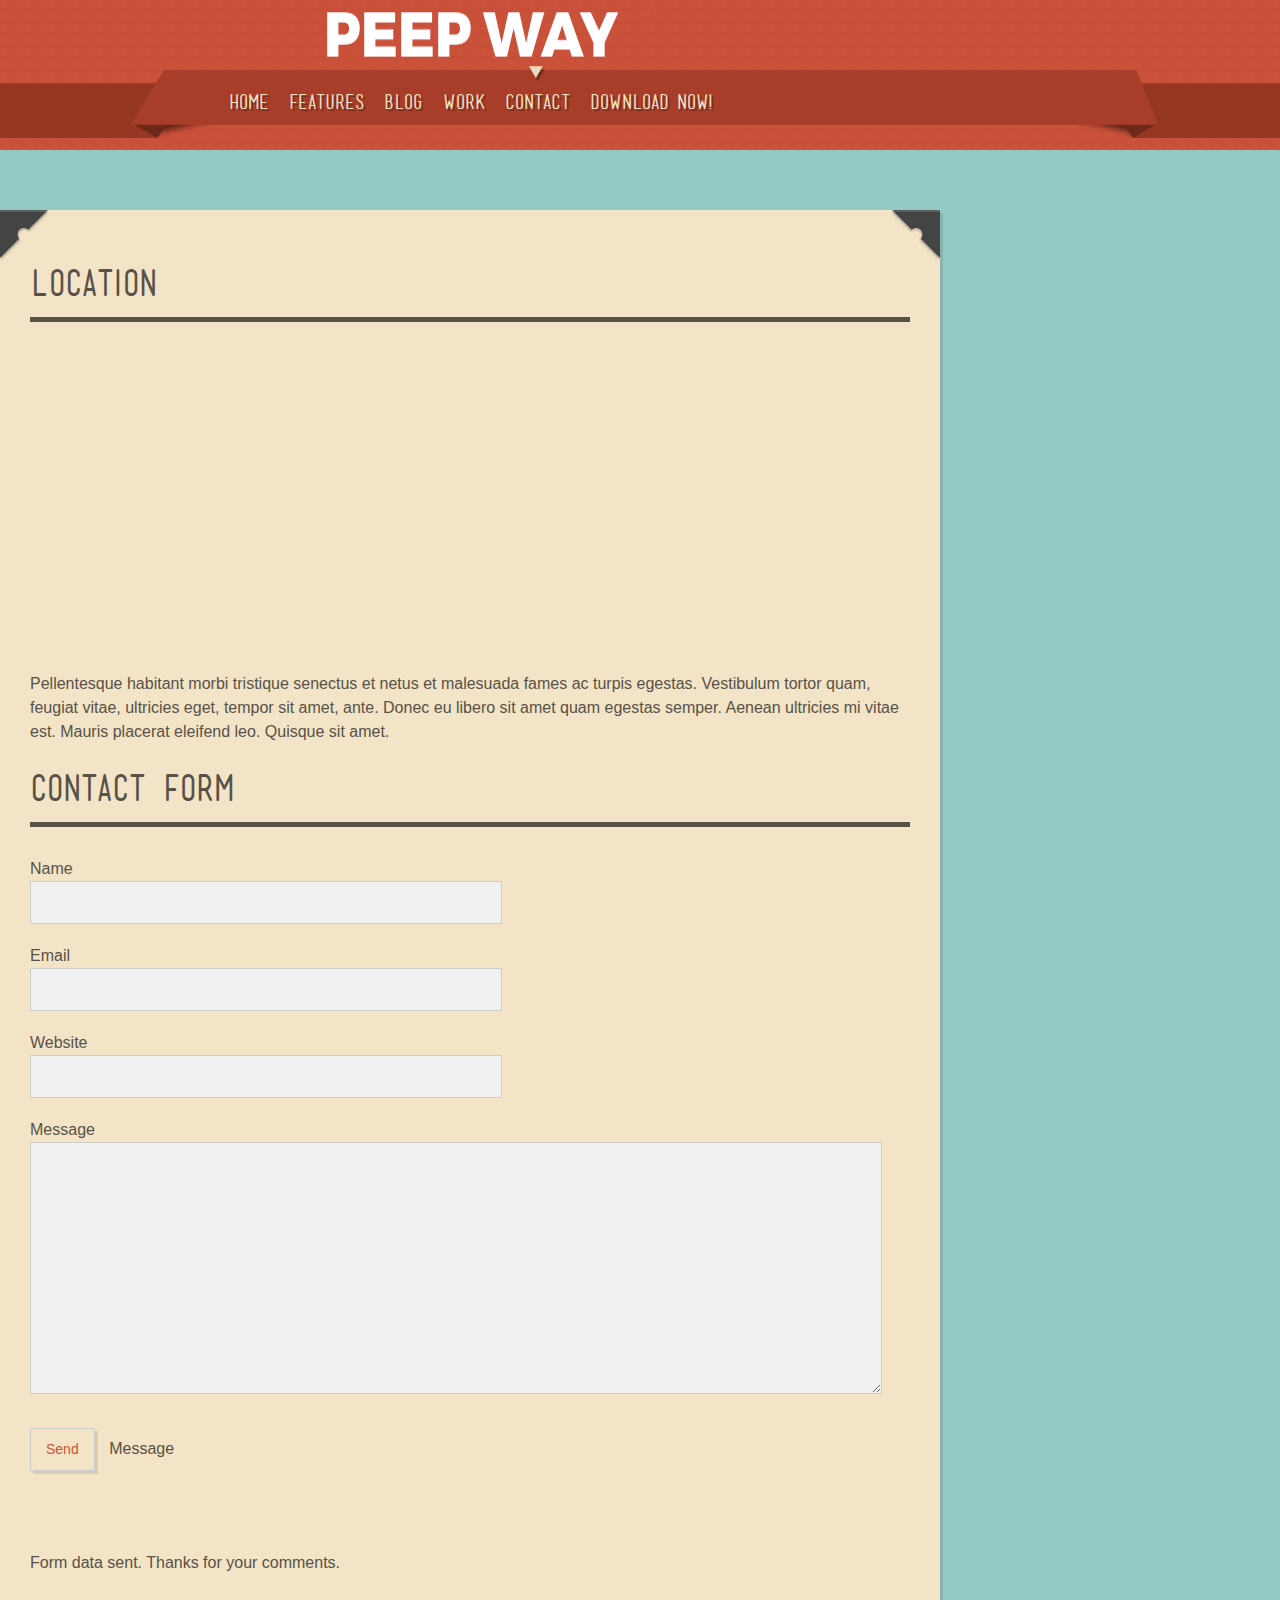
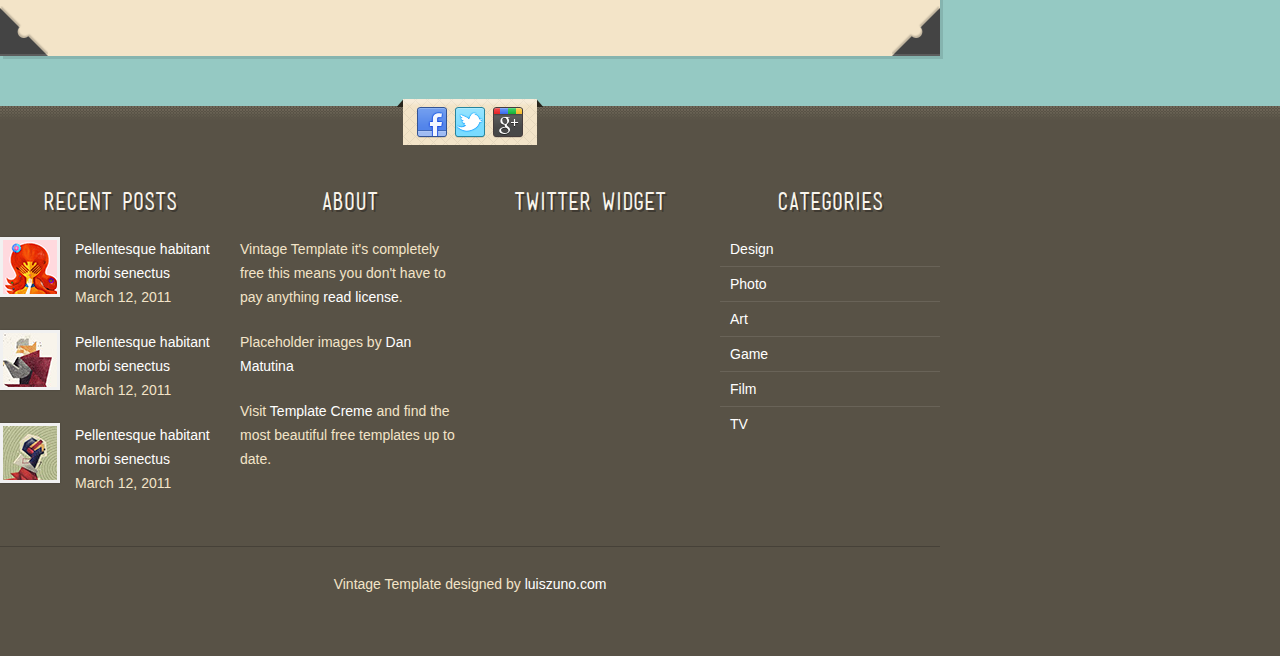
<file: html/contact.html>
<!doctype html>
<!-- paulirish.com/2008/conditional-stylesheets-vs-css-hacks-answer-neither/ -->
<!--[if lt IE 7]> <html class="no-js lt-ie9 lt-ie8 lt-ie7" lang="en"> <![endif]-->
<!--[if IE 7]>    <html class="no-js lt-ie9 lt-ie8" lang="en"> <![endif]-->
<!--[if IE 8]>    <html class="no-js lt-ie9" lang="en"> <![endif]-->
<!--[if gt IE 8]><!--> <html class="no-js" lang="en"> <!--<![endif]-->
<head>
	<meta charset="utf-8">
	
	
	
	<title>Vintage Template</title>
	<meta name="description" content="">
	
	<!-- Mobile viewport optimized: h5bp.com/viewport -->
	<meta name="viewport" content="width=device-width, initial-scale=1"/>
	
	<link rel="stylesheet" media="screen" href="css/superfish.css" /> 
	<link rel="stylesheet" href="css/nivo-slider.css" media="all"  /> 
	<link rel="stylesheet" href="css/tweet.css" media="all"  />
	<link rel="stylesheet" href="css/style.css">
	<link rel="stylesheet" media="all" href="css/lessframework.css"/>
	
	
	<!-- All JavaScript at the bottom, except this Modernizr build.
	   Modernizr enables HTML5 elements & feature detects for optimal performance.
	   Create your own custom Modernizr build: www.modernizr.com/download/ -->
	<script src="js/modernizr-2.5.3.min.js"></script>
</head>
<body>



	<!-- HEADER -->
	<header>
		
		<!-- header wrapper -->
		<div class="wrapper cf">
			<div id="logo">
				<a href="index.html" ><img src="img/logo.png" alt="" /></a>
			</div>
		</div><!-- ENDS header wrapper -->
		
		
		
		<!-- nav -->
		<nav class="cf">
			<div class="wrapper cf">
				<ul id="nav" class="sf-menu">
					<li><a href="index.html">HOME<i><b></b></i></a></li>
					<li><a href="page.html">FEATURES<i><b></b></i></a>
						<ul>
							<li><a href="page.html">Columns</a></li>
							<li><a href="page-typography.html">Typography</a></li>
							<li><a href="page-elements.html">Elements</a></li>
						</ul>
					</li>
					<li><a href="blog.html">BLOG<i><b></b></i></a></li>
					<li><a href="portfolio.html">WORK<i><b></b></i></a></li>
					<li  class="current-menu-item"><a href="contact.html">CONTACT<i><b></b></i></a></li>
					<li><a href="http://luiszuno.com/blog/downloads/vintage-html-template">DOWNLOAD NOW!<i><b></b></i></a></li>
				</ul>
				<div id="combo-holder"></div>
			</div>
		</nav>
		<!-- ends nav -->
			
	</header>
	<!-- ENDS HEADER -->
	
	
	<!-- MAIN -->
	<div role="main" id="main">
		<div class="wrapper">
		
			<!-- page-content -->
			<div class="page-content">
				
				<!-- GOOGLE MAPS -->
				<script type="text/javascript" src="https://maps.google.com/maps/api/js?sensor=true" ></script>
				<script type="text/javascript">
					function initialize() {
						var latlng = new google.maps.LatLng(-34.397, 150.644);
						var myOptions = {
						  zoom: 8,
						  center: latlng,
						  mapTypeId: google.maps.MapTypeId.ROADMAP
					};
					var map = new google.maps.Map(document.getElementById("map_canvas"),
					    myOptions);
					}
				</script>
				<h2 class="heading">Location</h2>
				<div id="map_canvas"></div>
				<p> Pellentesque habitant morbi tristique senectus et netus et malesuada fames ac turpis egestas. Vestibulum tortor quam, feugiat vitae, ultricies eget, tempor sit amet, ante. Donec eu libero sit amet quam egestas semper. Aenean ultricies mi vitae est. Mauris placerat eleifend leo. Quisque sit amet.</p>
				<!-- ENDS GOOGLE MAPS -->
					
			
				<h2 class="heading">Contact Form</h2>
				<!-- form -->
				<form id="contactForm" action="#" method="post">
					<fieldset>
														
						<p>
							<label for="name" >Name</label>
							<input name="name"  id="name" type="text" class="form-poshytip" title="Enter your full name" />
						</p>
						
						<p>
							<label for="email" >Email</label>
							<input name="email"  id="email" type="text" class="form-poshytip" title="Enter your email address" />
						</p>
						
						<p>
							<label for="web">Website</label>
							<input name="web"  id="web" type="text" class="form-poshytip" title="Enter your website" />
						</p>
						
						<p>
							<label for="comments">Message</label>
							<textarea  name="comments"  id="comments" rows="5" cols="20" class="form-poshytip" title="Enter your comments"></textarea>
						</p>
						
						<!-- send mail configuration -->
						<input type="hidden" value="your@email.com" name="to" id="to" />
						<input type="hidden" value="ENter the subject here" name="subject" id="subject" />
						<input type="hidden" value="send-mail.php" name="sendMailUrl" id="sendMailUrl" />
						<!-- ENDS send mail configuration -->
						
						<p><input type="button" value="Send" name="submit" id="submit" /> <span id="error" class="warning">Message</span></p>
					</fieldset>
					
				</form>
				<p id="sent-form-msg" class="success">Form data sent. Thanks for your comments.</p>
				<!-- ENDS form -->	
				<div class="c-1"></div>
				<div class="c-2"></div>
				<div class="c-3"></div>
				<div class="c-4"></div>
			</div><!-- ENDS page-content -->
			
	  
	  
	  </div>
	</div>
	<!-- ENDS MAIN -->
	
	
	<footer>
	
		<!-- wrapper -->
		<div class="wrapper cf">
		
		
			<!-- social -->
			<div class="sb-holder cf">
				<ul id="social-bar" class="cf">
					<li class="left-corner"><i></i></li>
					<li><a href="http://www.facebook.com"  title="Become a fan" ><img src="img/social/Facebook.png"  alt="Facebook" /></a></li>
					<li><a href="http://www.twitter.com" title="Follow my tweets" ><img src="img/social/Twitter.png"  alt="twitter" /></a></li>
					<li><a href="http://www.google.com"  title="Add to the circle" ><img src="img/social/Google+.png" alt="Google plus" /></a></li>
					<li class="right-corner"><i></i></li>
				</ul>
				
				
			</div>
			<!-- ENDS social -->
			
			
			<!-- widgets -->
			<ul  class="widget-cols cf">
				<li class="first-col">
					
					<div class="widget-block">
						<h4>RECENT POSTS</h4>
						<div class="recent-post cf">
							<a href="#" class="thumb"><img src="img/dummies/54x54.gif" alt="Post" /></a>
							<div class="post-head">
								<a href="#">Pellentesque habitant morbi senectus </a><span> March 12, 2011</span>
							</div>
						</div>
						<div class="recent-post cf">
							<a href="#" class="thumb"><img src="img/dummies/54x54b.gif" alt="Post" /></a>
							<div class="post-head">
								<a href="#">Pellentesque habitant morbi senectus</a><span> March 12, 2011</span>
							</div>
						</div>
						<div class="recent-post cf">
							<a href="#" class="thumb"><img src="img/dummies/54x54c.gif" alt="Post" /></a>
							<div class="post-head">
								<a href="#">Pellentesque habitant morbi senectus</a><span> March 12, 2011</span>
							</div>
						</div>
					</div>
				</li>
				
				<li class="second-col">
					
					<div class="widget-block">
						<h4>ABOUT</h4>
						<p>Vintage Template it's completely free this means you don't have to pay anything <a href="http://luiszuno.com/blog/license" >read license</a>.</p> 
						
						<p>Placeholder images by <a href="http://twistedfork.me/" >Dan Matutina</a></p>
						<p>Visit <a href="http://templatecreme.com/" >Template Creme</a> and find the most beautiful free templates up to date.</p>					</div>
					
				</li>
				
				<li class="third-col">
					
					<div class="widget-block">
						<div id="tweets" class="footer-col tweet">
		     				<h4>TWITTER WIDGET</h4>
		     			</div>
		     		</div>
		     		
				</li>
				
				<li class="fourth-col">
					
					<div class="widget-block">
						<h4>CATEGORIES</h4>
						<ul>
							<li class="cat-item"><a href="#" >Design</a></li>
							<li class="cat-item"><a href="#" >Photo</a></li>
							<li class="cat-item"><a href="#" >Art</a></li>
							<li class="cat-item"><a href="#" >Game</a></li>
							<li class="cat-item"><a href="#" >Film</a></li>
							<li class="cat-item"><a href="#" >TV</a></li>
						</ul>
					</div>
		     		
				</li>	
			</ul>
			<!-- ENDS widgets -->
			
			
			<div id="footer-bottom">Vintage Template designed by <a href="http://www.luiszuno.com" >luiszuno.com</a></div>
		
			
		</div><!-- ENDS wrapper -->
		
		
		

	</footer>


	<!-- JavaScript at the bottom for fast page loading -->
	
	<!-- Grab Google CDN's jQuery, with a protocol relative URL; fall back to local if offline -->
	<script src="//ajax.googleapis.com/ajax/libs/jquery/1.7.1/jquery.min.js"></script>
	<script>window.jQuery || document.write('<script src="js/jquery-1.7.1.min.js"><\/script>')</script>
	
	<!-- scripts concatenated and minified via build script -->
	<script src="js/custom.js"></script>
	
	<!-- superfish -->
	<script  src="js/superfish-1.4.8/js/hoverIntent.js"></script>
	<script  src="js/superfish-1.4.8/js/superfish.js"></script>
	<script  src="js/superfish-1.4.8/js/supersubs.js"></script>
	<!-- ENDS superfish -->
	
	<script src="js/tweet/jquery.tweet.js" ></script>
	<script src="js/jquery.isotope.min.js"></script>
	<script src="js/jquery.nivo.slider.js" ></script>
	<script src="js/css3-mediaqueries.js"></script>
	<script src="js/tabs.js"></script>
	<script  src="js/poshytip-1.1/src/jquery.poshytip.min.js"></script>
	<script type="text/javascript" src="js/form-validation.js"></script>
	<!-- end scripts -->
	
	<!-- Start google map -->
	<script>initialize();</script>
	
		
</body>
</html>
</file>
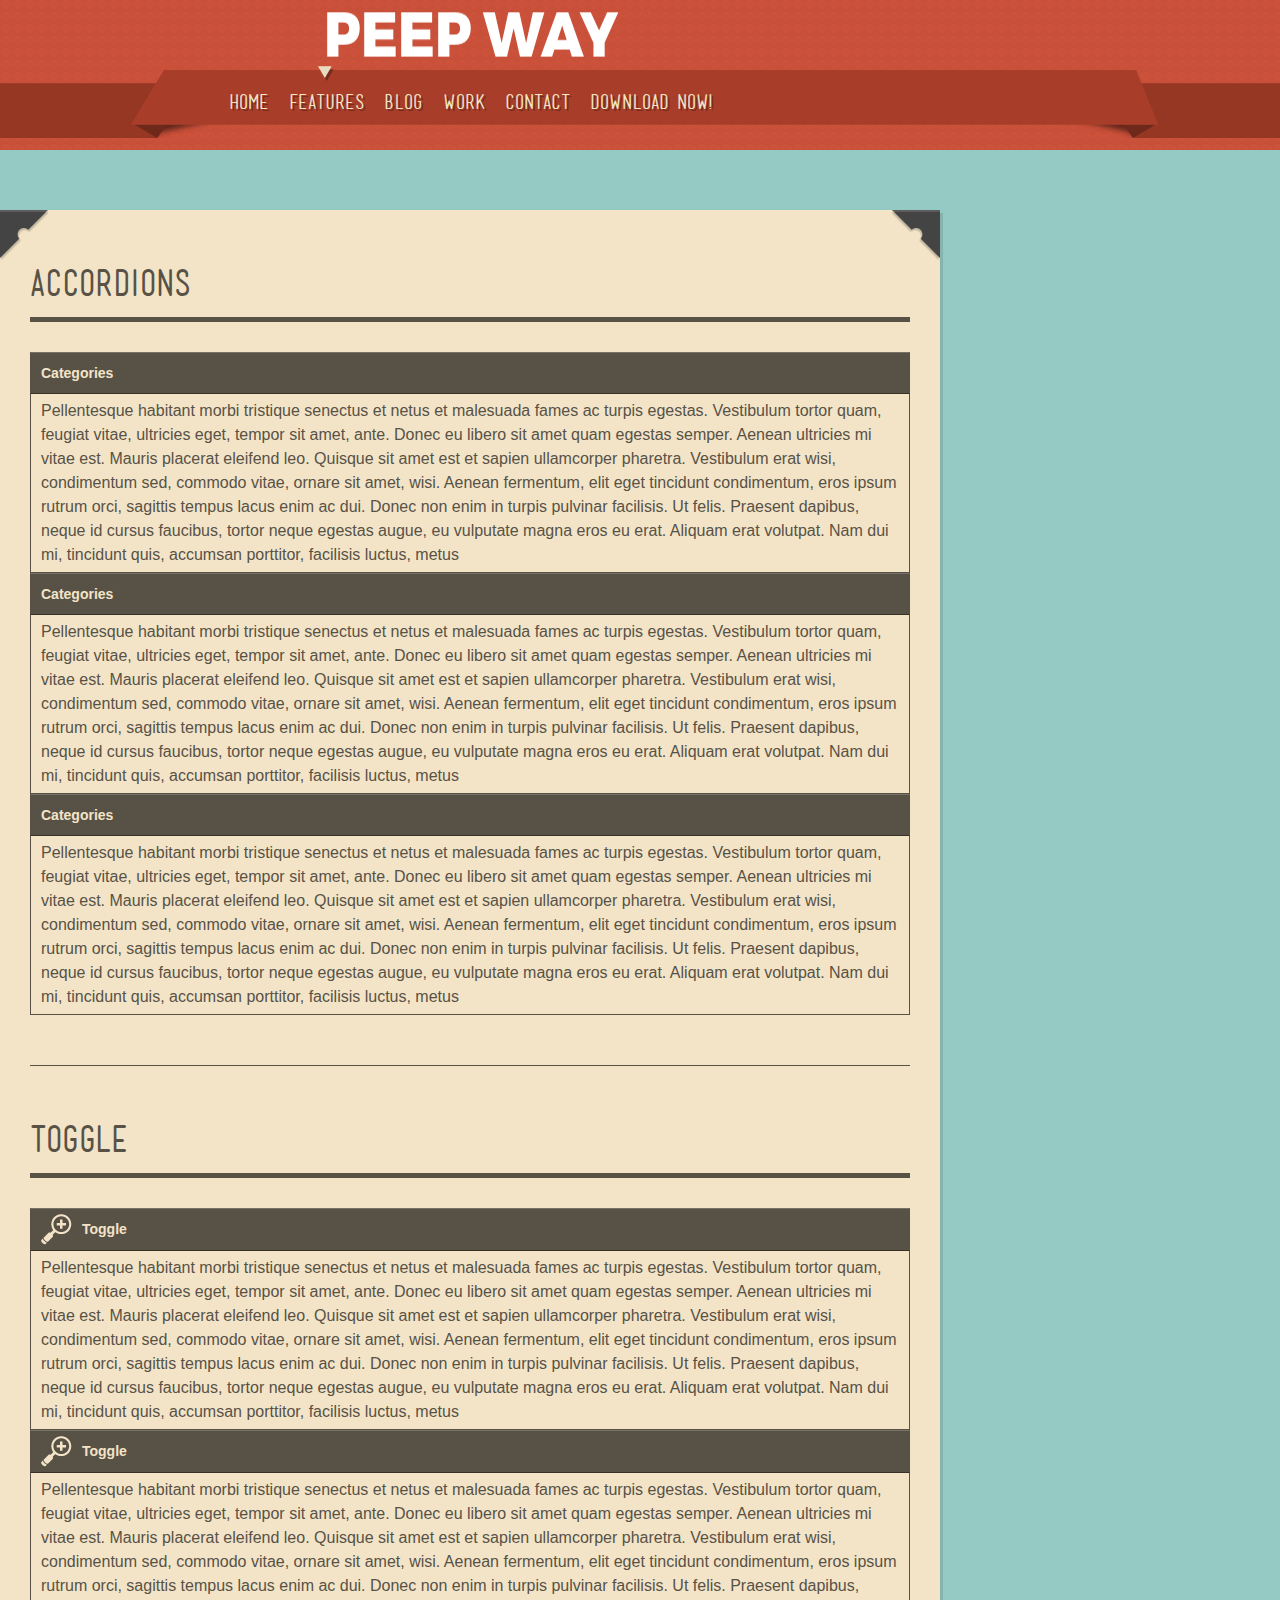
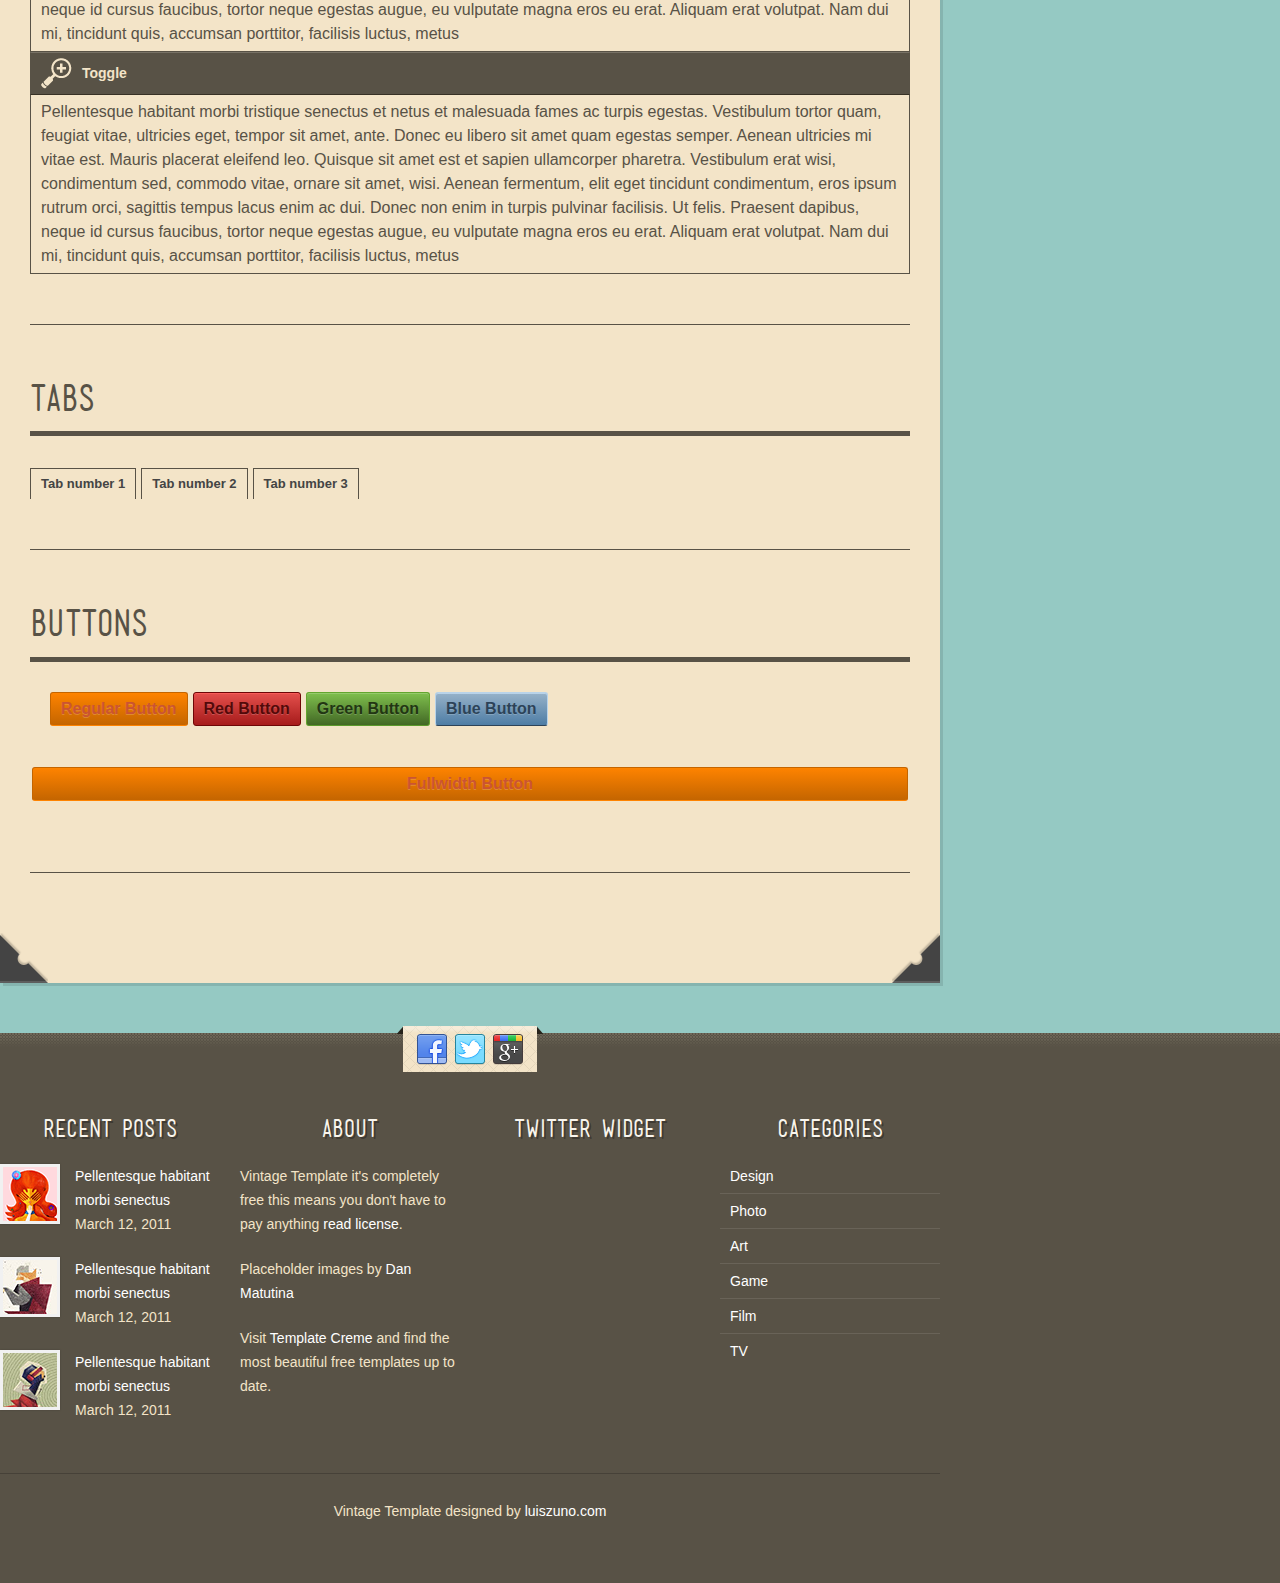
<file: html/page-elements.html>
<!doctype html>
<!-- paulirish.com/2008/conditional-stylesheets-vs-css-hacks-answer-neither/ -->
<!--[if lt IE 7]> <html class="no-js lt-ie9 lt-ie8 lt-ie7" lang="en"> <![endif]-->
<!--[if IE 7]>    <html class="no-js lt-ie9 lt-ie8" lang="en"> <![endif]-->
<!--[if IE 8]>    <html class="no-js lt-ie9" lang="en"> <![endif]-->
<!--[if gt IE 8]><!--> <html class="no-js" lang="en"> <!--<![endif]-->
<head>
	<meta charset="utf-8">
	
	
	
	<title>Vintage Template</title>
	<meta name="description" content="">
	
	<!-- Mobile viewport optimized: h5bp.com/viewport -->
	<meta name="viewport" content="width=device-width, initial-scale=1"/>
	
	<link rel="stylesheet" media="screen" href="css/superfish.css" /> 
	<link rel="stylesheet" href="css/nivo-slider.css" media="all"  /> 
	<link rel="stylesheet" href="css/tweet.css" media="all"  />
	<link rel="stylesheet" href="css/style.css">
	<link rel="stylesheet" media="all" href="css/lessframework.css"/>
	
	
	<!-- All JavaScript at the bottom, except this Modernizr build.
	   Modernizr enables HTML5 elements & feature detects for optimal performance.
	   Create your own custom Modernizr build: www.modernizr.com/download/ -->
	<script src="js/modernizr-2.5.3.min.js"></script>
</head>
<body>



	<!-- HEADER -->
	<header>
		
		<!-- header wrapper -->
		<div class="wrapper cf">
			<div id="logo">
				<a href="index.html" ><img src="img/logo.png" alt="" /></a>
			</div>
		</div><!-- ENDS header wrapper -->
		
		
		
		<!-- nav -->
		<nav class="cf">
			<div class="wrapper cf">
				<ul id="nav" class="sf-menu">
					<li><a href="index.html">HOME<i><b></b></i></a></li>
					<li class="current-menu-item"><a href="page.html">FEATURES<i><b></b></i></a>
						<ul>
							<li><a href="page.html">Columns</a></li>
							<li><a href="page-typography.html">Typography</a></li>
							<li><a href="page-elements.html">Elements</a></li>
						</ul>
					</li>
					<li><a href="blog.html">BLOG<i><b></b></i></a></li>
					<li><a href="portfolio.html">WORK<i><b></b></i></a></li>
					<li><a href="contact.html">CONTACT<i><b></b></i></a></li>
					<li><a href="http://luiszuno.com/blog/downloads/vintage-html-template">DOWNLOAD NOW!<i><b></b></i></a></li>
				</ul>
				<div id="combo-holder"></div>
			</div>
		</nav>
		<!-- ends nav -->
			
	</header>
	<!-- ENDS HEADER -->
	
	
	<!-- MAIN -->
	<div role="main" id="main">
		<div class="wrapper">
		
			<!-- page-content -->
			<div class="page-content">
				
				<!-- entry-content -->	
	        	<div class="entry-content cf">
	        		
					
				    <!-- Accordions -->
					<h2 class="heading">Accordions</h2>
					<div class="accordion-trigger">Categories</div>		
					<div class="accordion-container">
						Pellentesque habitant morbi tristique senectus et netus et malesuada fames ac turpis egestas. Vestibulum tortor quam, feugiat vitae, ultricies eget, tempor sit amet, ante. Donec eu libero sit amet quam egestas semper. Aenean ultricies mi vitae est. Mauris placerat eleifend leo. Quisque sit amet est et sapien ullamcorper pharetra. Vestibulum erat wisi, condimentum sed, commodo vitae, ornare sit amet, wisi. Aenean fermentum, elit eget tincidunt condimentum, eros ipsum rutrum orci, sagittis tempus lacus enim ac dui. Donec non enim in turpis pulvinar facilisis. Ut felis. Praesent dapibus, neque id cursus faucibus, tortor neque egestas augue, eu vulputate magna eros eu erat. Aliquam erat volutpat. Nam dui mi, tincidunt quis, accumsan porttitor, facilisis luctus, metus
					</div>
					
					<div class="accordion-trigger">Categories</div>		
					<div class="accordion-container">
						Pellentesque habitant morbi tristique senectus et netus et malesuada fames ac turpis egestas. Vestibulum tortor quam, feugiat vitae, ultricies eget, tempor sit amet, ante. Donec eu libero sit amet quam egestas semper. Aenean ultricies mi vitae est. Mauris placerat eleifend leo. Quisque sit amet est et sapien ullamcorper pharetra. Vestibulum erat wisi, condimentum sed, commodo vitae, ornare sit amet, wisi. Aenean fermentum, elit eget tincidunt condimentum, eros ipsum rutrum orci, sagittis tempus lacus enim ac dui. Donec non enim in turpis pulvinar facilisis. Ut felis. Praesent dapibus, neque id cursus faucibus, tortor neque egestas augue, eu vulputate magna eros eu erat. Aliquam erat volutpat. Nam dui mi, tincidunt quis, accumsan porttitor, facilisis luctus, metus
					</div>
					
					<div class="accordion-trigger">Categories</div>			
					<div class="accordion-container">
						Pellentesque habitant morbi tristique senectus et netus et malesuada fames ac turpis egestas. Vestibulum tortor quam, feugiat vitae, ultricies eget, tempor sit amet, ante. Donec eu libero sit amet quam egestas semper. Aenean ultricies mi vitae est. Mauris placerat eleifend leo. Quisque sit amet est et sapien ullamcorper pharetra. Vestibulum erat wisi, condimentum sed, commodo vitae, ornare sit amet, wisi. Aenean fermentum, elit eget tincidunt condimentum, eros ipsum rutrum orci, sagittis tempus lacus enim ac dui. Donec non enim in turpis pulvinar facilisis. Ut felis. Praesent dapibus, neque id cursus faucibus, tortor neque egestas augue, eu vulputate magna eros eu erat. Aliquam erat volutpat. Nam dui mi, tincidunt quis, accumsan porttitor, facilisis luctus, metus
					</div>
				    <!-- ENDS Accordions -->
				    
				     <div class="block-divider"></div>
				     
				     
				     <!-- Toggle -->
					<h2 class="heading">Toggle</h2>
					<div class="toggle-trigger"><i></i>Toggle</div>		
					<div class="toggle-container">
						Pellentesque habitant morbi tristique senectus et netus et malesuada fames ac turpis egestas. Vestibulum tortor quam, feugiat vitae, ultricies eget, tempor sit amet, ante. Donec eu libero sit amet quam egestas semper. Aenean ultricies mi vitae est. Mauris placerat eleifend leo. Quisque sit amet est et sapien ullamcorper pharetra. Vestibulum erat wisi, condimentum sed, commodo vitae, ornare sit amet, wisi. Aenean fermentum, elit eget tincidunt condimentum, eros ipsum rutrum orci, sagittis tempus lacus enim ac dui. Donec non enim in turpis pulvinar facilisis. Ut felis. Praesent dapibus, neque id cursus faucibus, tortor neque egestas augue, eu vulputate magna eros eu erat. Aliquam erat volutpat. Nam dui mi, tincidunt quis, accumsan porttitor, facilisis luctus, metus
					</div>
										
					<div class="toggle-trigger"><i></i>Toggle</div>				
					<div class="toggle-container">
						Pellentesque habitant morbi tristique senectus et netus et malesuada fames ac turpis egestas. Vestibulum tortor quam, feugiat vitae, ultricies eget, tempor sit amet, ante. Donec eu libero sit amet quam egestas semper. Aenean ultricies mi vitae est. Mauris placerat eleifend leo. Quisque sit amet est et sapien ullamcorper pharetra. Vestibulum erat wisi, condimentum sed, commodo vitae, ornare sit amet, wisi. Aenean fermentum, elit eget tincidunt condimentum, eros ipsum rutrum orci, sagittis tempus lacus enim ac dui. Donec non enim in turpis pulvinar facilisis. Ut felis. Praesent dapibus, neque id cursus faucibus, tortor neque egestas augue, eu vulputate magna eros eu erat. Aliquam erat volutpat. Nam dui mi, tincidunt quis, accumsan porttitor, facilisis luctus, metus
					</div>
					
					<div class="toggle-trigger"><i></i>Toggle</div>				
					<div class="toggle-container">
						Pellentesque habitant morbi tristique senectus et netus et malesuada fames ac turpis egestas. Vestibulum tortor quam, feugiat vitae, ultricies eget, tempor sit amet, ante. Donec eu libero sit amet quam egestas semper. Aenean ultricies mi vitae est. Mauris placerat eleifend leo. Quisque sit amet est et sapien ullamcorper pharetra. Vestibulum erat wisi, condimentum sed, commodo vitae, ornare sit amet, wisi. Aenean fermentum, elit eget tincidunt condimentum, eros ipsum rutrum orci, sagittis tempus lacus enim ac dui. Donec non enim in turpis pulvinar facilisis. Ut felis. Praesent dapibus, neque id cursus faucibus, tortor neque egestas augue, eu vulputate magna eros eu erat. Aliquam erat volutpat. Nam dui mi, tincidunt quis, accumsan porttitor, facilisis luctus, metus
					</div>
				    <!-- ENDS Toggle -->
				    
				    <div class="block-divider"></div>
											
					
					<!-- Tabs -->
					<h2 class="heading">Tabs</h2>
					<ul class="tabs">
						<li><a href="#"><span>Tab number 1</span></a></li>
						<li><a href="#"><span>Tab number 2</span></a></li>
						<li><a href="#"><span>Tab number 3</span></a></li>
					</ul>
	
					<div class="panes">
						<div>
							<p>Pellentesque habitant morbi tristique senectus et netus et malesuada fames ac turpis egestas. Vestibulum tortor quam, feugiat vitae, ultricies eget, tempor sit amet, ante. Donec eu libero sit amet quam egestas semper. Aenean ultricies mi vitae est. Mauris placerat eleifend leo. Quisque sit amet est et sapien ullamcorper pharetra. Vestibulum erat wisi, condimentum sed, commodo vitae, ornare sit amet, wisi. Aenean fermentum, elit eget tincidunt condimentum, eros ipsum rutrum orci, sagittis tempus lacus enim ac dui. Donec non enim in turpis pulvinar facilisis. Ut felis. Praesent dapibus, neque id cursus faucibus, tortor neque egestas augue, eu vulputate magna eros eu erat. Aliquam erat volutpat. Nam dui mi, tincidunt quis, accumsan porttitor, facilisis luctus, metus</p>
	
						</div>
						<div>
							<p>Mauris habitant morbi tristique senectus et netus et malesuada fames ac turpis egestas. Vestibulum tortor quam, feugiat vitae, ultricies eget, tempor sit amet, ante. Donec eu libero sit amet quam egestas semper. Aenean ultricies mi vitae est. Mauris placerat s</p>
	
						</div>
						
						<div>
							<p>Donec non enim in turpis pulvinar facilisis. Ut felis. Praesent dapibus, neque id cursus faucibus, tortor neque egestas augue, eu vulputate magna eros eu erat. Aliquam erat volutpat. Nam dui mi, tincidunt quis, accumsan porttitor, facilisis luctus, metus. </p>
							<p> Pellentesque habitant morbi tristique senectus et netus et malesuada fames ac turpis egestas. Vestibulum tortor quam, feugiat vitae, ultricies eget, tempor sit amet, ante. Donec eu libero sit amet quam egestas semper. Aenean ultricies mi vitae est. Mauris placerat eleifend leo. Quisque sit amet est et sapien ullamcorper pharetra. Vestibulum erat wisi, condimentum sed, commodo vitae, ornare sit amet, wisi. Aenean fermentum, elit eget tincidunt condimentum, eros ipsum rutrum orci, sagittis tempus lacus enim ac dui. </p>
	
						</div>
					</div>
					<!-- ENDS TABS -->
					
					
					<div class="block-divider"></div>
					
					
					<!-- Buttons -->
					<h2 class="heading">Buttons</h2>
					<ul class="list-buttons">
						<li><a href="#" class="link-button">Regular Button</a></li>
						<li><a href="#" class="link-button red">Red Button</a></li>
						<li><a href="#" class="link-button green">Green Button</a></li>
						<li><a href="#" class="link-button blue">Blue Button</a></li>
					</ul>
					<p class="cf"></p>
					<p><a href="#" class="link-button fullwidth">Fullwidth Button</a></p>
				    <!-- ENDS Buttons -->	
				    
				    <div class="block-divider"></div>
					
										
				</div>
				<!-- ENDS entry-content -->
				
				<div class="c-1"></div>
				<div class="c-2"></div>
				<div class="c-3"></div>
				<div class="c-4"></div>
			</div><!-- ENDS page-content -->
			
	  
	  
	  </div>
	</div>
	<!-- ENDS MAIN -->
	
	
	<footer>
	
		<!-- wrapper -->
		<div class="wrapper cf">
		
		
			<!-- social -->
			<div class="sb-holder cf">
				<ul id="social-bar" class="cf">
					<li class="left-corner"><i></i></li>
					<li><a href="http://www.facebook.com"  title="Become a fan" ><img src="img/social/Facebook.png"  alt="Facebook" /></a></li>
					<li><a href="http://www.twitter.com" title="Follow my tweets" ><img src="img/social/Twitter.png"  alt="twitter" /></a></li>
					<li><a href="http://www.google.com"  title="Add to the circle" ><img src="img/social/Google+.png" alt="Google plus" /></a></li>
					<li class="right-corner"><i></i></li>
				</ul>
				
				
			</div>
			<!-- ENDS social -->
			
			
			<!-- widgets -->
			<ul  class="widget-cols cf">
				<li class="first-col">
					
					<div class="widget-block">
						<h4>RECENT POSTS</h4>
						<div class="recent-post cf">
							<a href="#" class="thumb"><img src="img/dummies/54x54.gif" alt="Post" /></a>
							<div class="post-head">
								<a href="#">Pellentesque habitant morbi senectus </a><span> March 12, 2011</span>
							</div>
						</div>
						<div class="recent-post cf">
							<a href="#" class="thumb"><img src="img/dummies/54x54b.gif" alt="Post" /></a>
							<div class="post-head">
								<a href="#">Pellentesque habitant morbi senectus</a><span> March 12, 2011</span>
							</div>
						</div>
						<div class="recent-post cf">
							<a href="#" class="thumb"><img src="img/dummies/54x54c.gif" alt="Post" /></a>
							<div class="post-head">
								<a href="#">Pellentesque habitant morbi senectus</a><span> March 12, 2011</span>
							</div>
						</div>
					</div>
				</li>
				
				<li class="second-col">
					
					<div class="widget-block">
						<h4>ABOUT</h4>
						<p>Vintage Template it's completely free this means you don't have to pay anything <a href="http://luiszuno.com/blog/license" >read license</a>.</p> 
						
						<p>Placeholder images by <a href="http://twistedfork.me/" >Dan Matutina</a></p>
						<p>Visit <a href="http://templatecreme.com/" >Template Creme</a> and find the most beautiful free templates up to date.</p>					</div>
					
				</li>
				
				<li class="third-col">
					
					<div class="widget-block">
						<div id="tweets" class="footer-col tweet">
		     				<h4>TWITTER WIDGET</h4>
		     			</div>
		     		</div>
		     		
				</li>
				
				<li class="fourth-col">
					
					<div class="widget-block">
						<h4>CATEGORIES</h4>
						<ul>
							<li class="cat-item"><a href="#" >Design</a></li>
							<li class="cat-item"><a href="#" >Photo</a></li>
							<li class="cat-item"><a href="#" >Art</a></li>
							<li class="cat-item"><a href="#" >Game</a></li>
							<li class="cat-item"><a href="#" >Film</a></li>
							<li class="cat-item"><a href="#" >TV</a></li>
						</ul>
					</div>
		     		
				</li>	
			</ul>
			<!-- ENDS widgets -->
			
			
			<div id="footer-bottom">Vintage Template designed by <a href="http://www.luiszuno.com" >luiszuno.com</a></div>
		
			
		</div><!-- ENDS wrapper -->
		
		
		

	</footer>


	<!-- JavaScript at the bottom for fast page loading -->
	
	<!-- Grab Google CDN's jQuery, with a protocol relative URL; fall back to local if offline -->
	<script src="//ajax.googleapis.com/ajax/libs/jquery/1.7.1/jquery.min.js"></script>
	<script>window.jQuery || document.write('<script src="js/jquery-1.7.1.min.js"><\/script>')</script>
	
	<!-- scripts concatenated and minified via build script -->
	<script src="js/custom.js"></script>
	
	<!-- superfish -->
	<script  src="js/superfish-1.4.8/js/hoverIntent.js"></script>
	<script  src="js/superfish-1.4.8/js/superfish.js"></script>
	<script  src="js/superfish-1.4.8/js/supersubs.js"></script>
	<!-- ENDS superfish -->
	
	<script src="js/tweet/jquery.tweet.js" ></script>
	<script src="js/jquery.isotope.min.js"></script>
	<script src="js/jquery.nivo.slider.js" ></script>
	<script src="js/css3-mediaqueries.js"></script>
	<script src="js/tabs.js"></script>
	<script  src="js/poshytip-1.1/src/jquery.poshytip.min.js"></script>
	<!-- end scripts -->

</body>
</html>
</file>
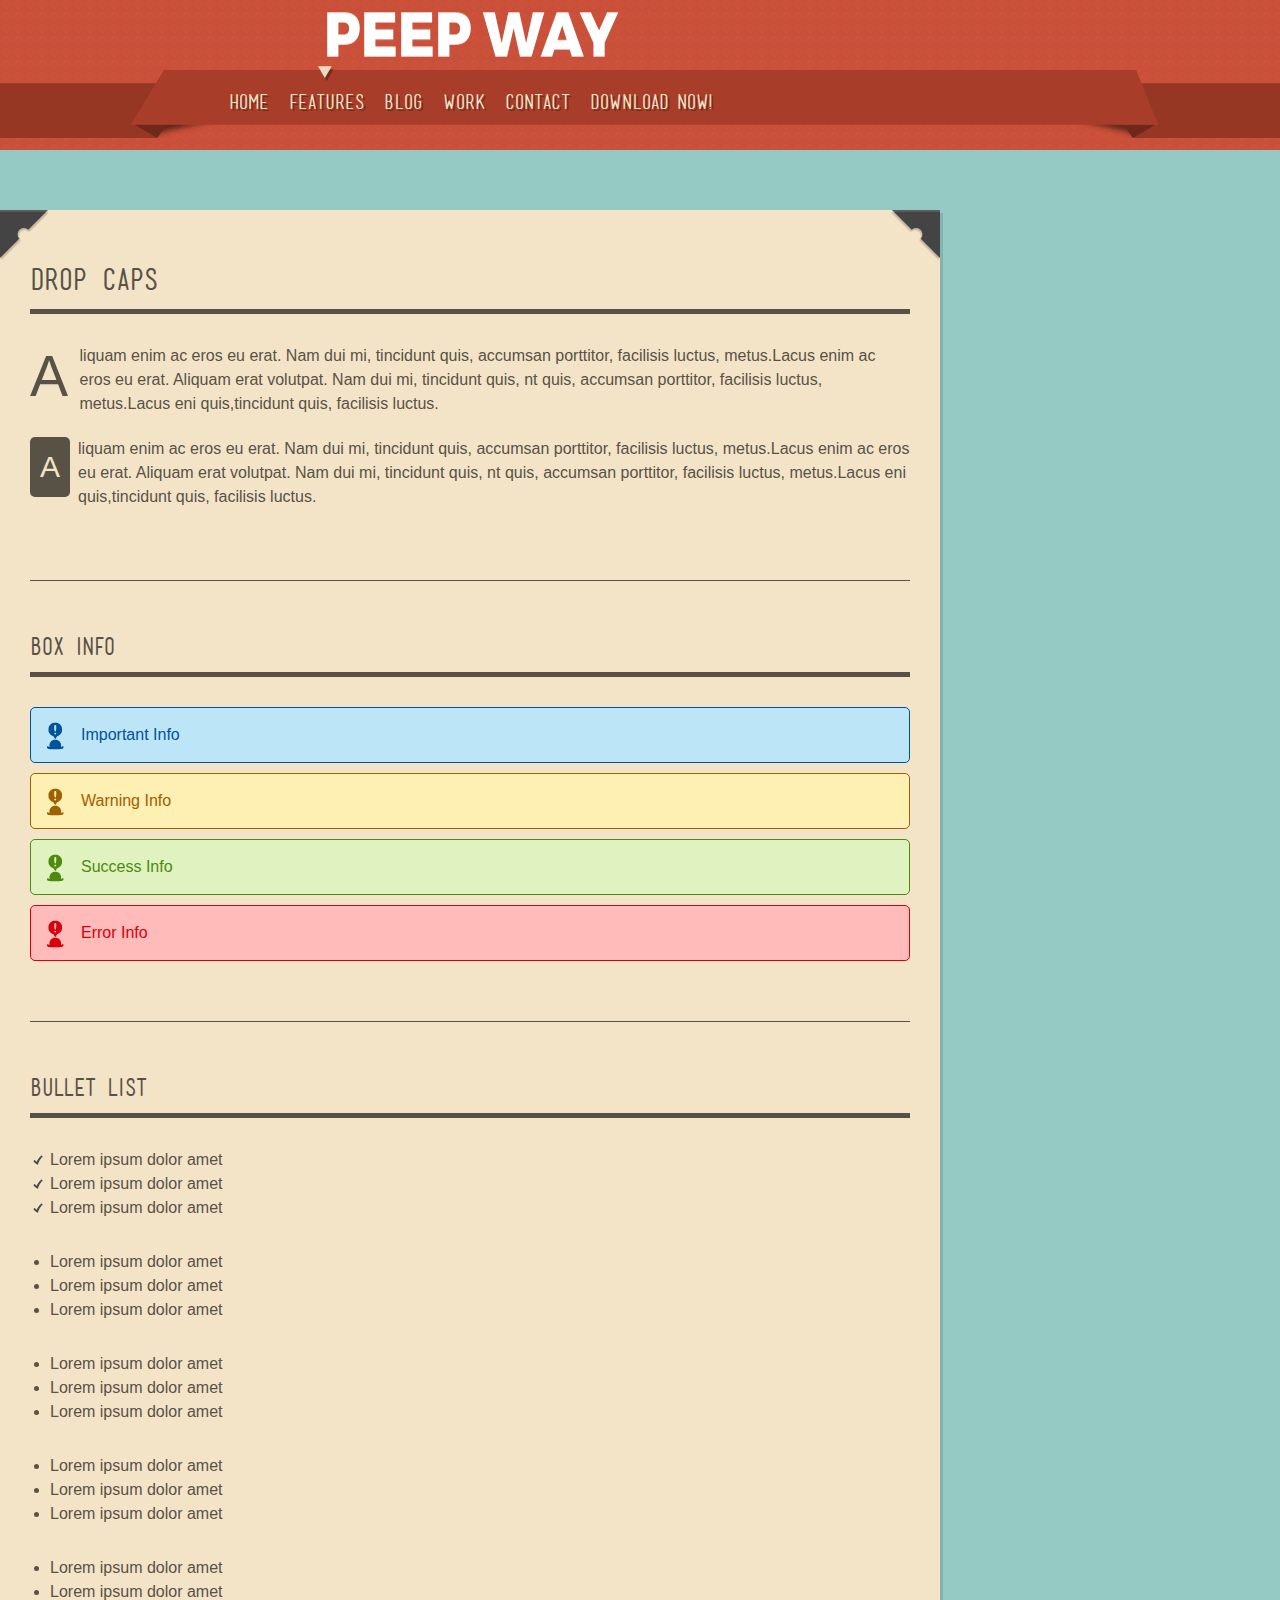
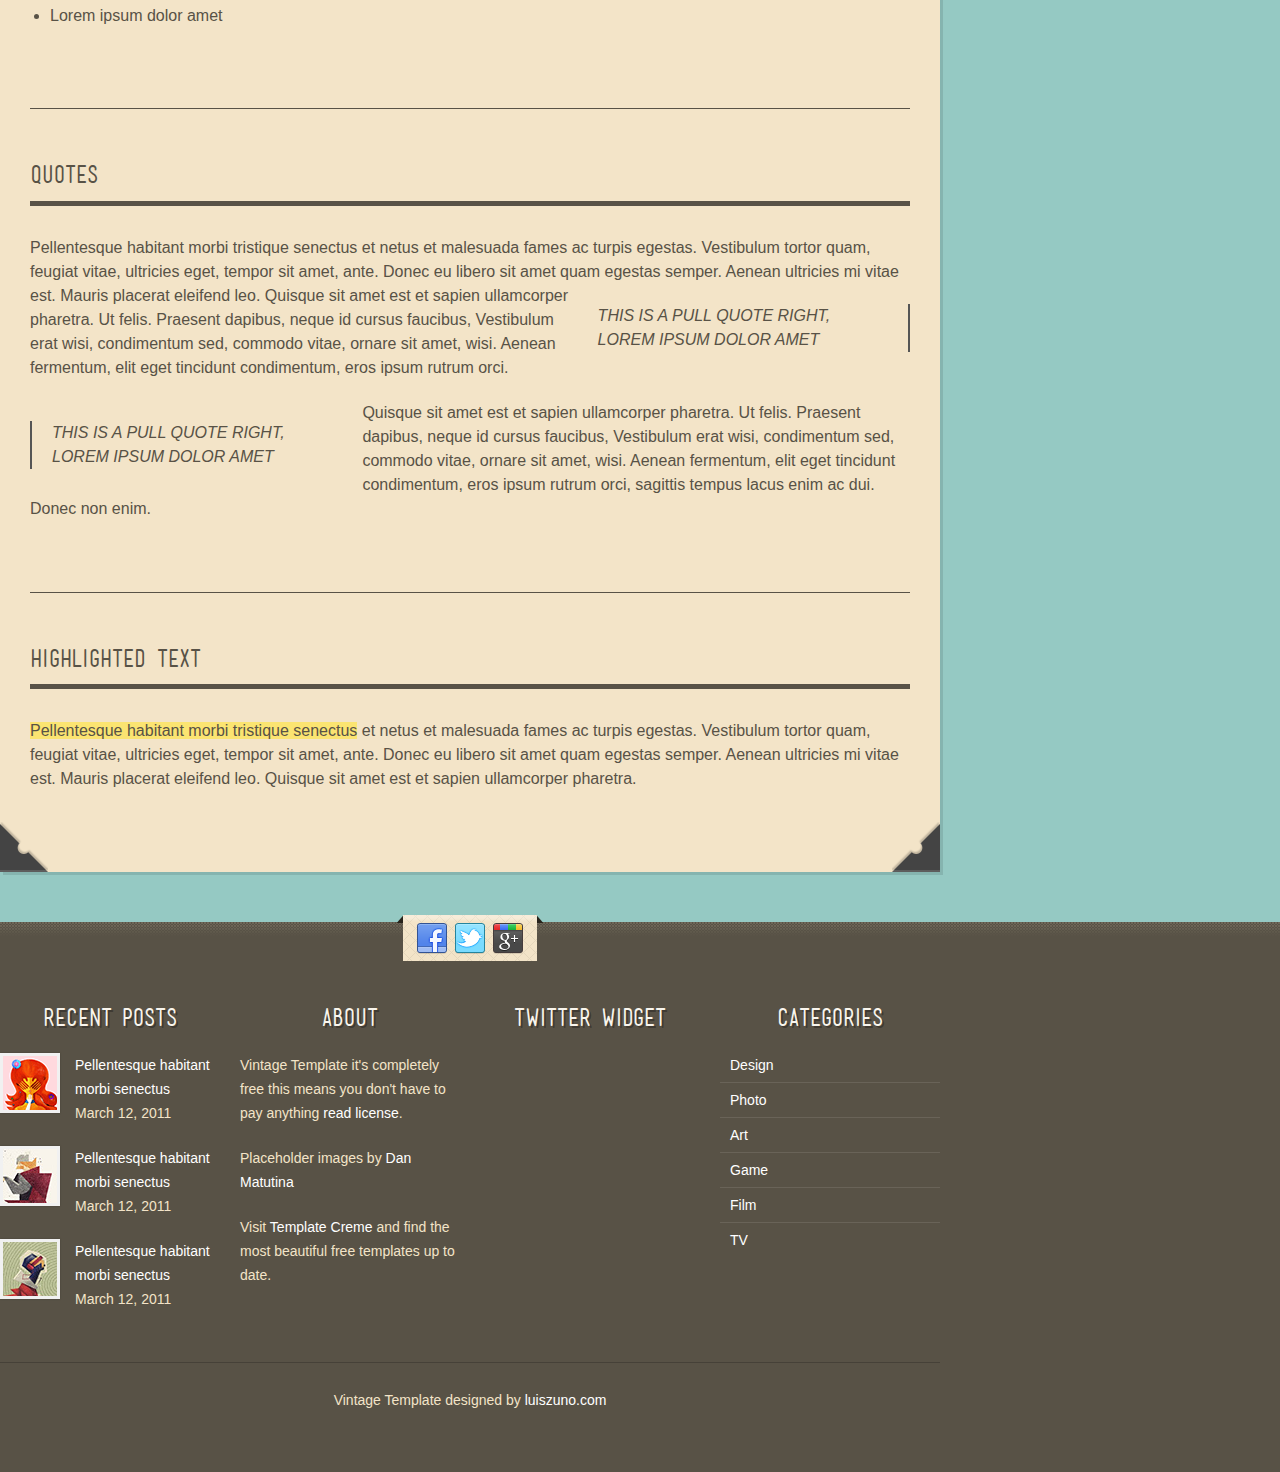
<file: html/page-typography.html>
<!doctype html>
<!-- paulirish.com/2008/conditional-stylesheets-vs-css-hacks-answer-neither/ -->
<!--[if lt IE 7]> <html class="no-js lt-ie9 lt-ie8 lt-ie7" lang="en"> <![endif]-->
<!--[if IE 7]>    <html class="no-js lt-ie9 lt-ie8" lang="en"> <![endif]-->
<!--[if IE 8]>    <html class="no-js lt-ie9" lang="en"> <![endif]-->
<!--[if gt IE 8]><!--> <html class="no-js" lang="en"> <!--<![endif]-->
<head>
	<meta charset="utf-8">
	
	
	
	<title>Vintage Template</title>
	<meta name="description" content="">
	
	<!-- Mobile viewport optimized: h5bp.com/viewport -->
	<meta name="viewport" content="width=device-width, initial-scale=1"/>
	
	<link rel="stylesheet" media="screen" href="css/superfish.css" /> 
	<link rel="stylesheet" href="css/nivo-slider.css" media="all"  /> 
	<link rel="stylesheet" href="css/tweet.css" media="all"  />
	<link rel="stylesheet" href="css/style.css">
	<link rel="stylesheet" media="all" href="css/lessframework.css"/>
	
	
	<!-- All JavaScript at the bottom, except this Modernizr build.
	   Modernizr enables HTML5 elements & feature detects for optimal performance.
	   Create your own custom Modernizr build: www.modernizr.com/download/ -->
	<script src="js/modernizr-2.5.3.min.js"></script>
</head>
<body>



	<!-- HEADER -->
	<header>
		
		<!-- header wrapper -->
		<div class="wrapper cf">
			<div id="logo">
				<a href="index.html" ><img src="img/logo.png" alt="" /></a>
			</div>
		</div><!-- ENDS header wrapper -->
		
		
		
		<!-- nav -->
		<nav class="cf">
			<div class="wrapper cf">
				<ul id="nav" class="sf-menu">
					<li><a href="index.html">HOME<i><b></b></i></a></li>
					<li class="current-menu-item"><a href="page.html">FEATURES<i><b></b></i></a>
						<ul>
							<li><a href="page.html">Columns</a></li>
							<li><a href="page-typography.html">Typography</a></li>
							<li><a href="page-elements.html">Elements</a></li>
						</ul>
					</li>
					<li><a href="blog.html">BLOG<i><b></b></i></a></li>
					<li><a href="portfolio.html">WORK<i><b></b></i></a></li>
					<li><a href="contact.html">CONTACT<i><b></b></i></a></li>
					<li><a href="http://luiszuno.com/blog/downloads/vintage-html-template">DOWNLOAD NOW!<i><b></b></i></a></li>
				</ul>
				<div id="combo-holder"></div>
			</div>
		</nav>
		<!-- ends nav -->
			
	</header>
	<!-- ENDS HEADER -->
	
	
	<!-- MAIN -->
	<div role="main" id="main">
		<div class="wrapper">
		
			<!-- page-content -->
			<div class="page-content">
				
				<!-- entry-content -->	
	        	<div class="entry-content cf">
	        		
					
					<!-- Dropcaps -->
					<h3 class="heading">Drop caps</h3>
					<p class="dropcap">Aliquam enim ac eros eu erat. Nam dui mi, tincidunt quis, accumsan porttitor, facilisis luctus, metus.Lacus enim ac eros eu erat. Aliquam erat volutpat. Nam dui mi, tincidunt quis, nt quis, accumsan porttitor, facilisis luctus, metus.Lacus eni quis,tincidunt quis, facilisis luctus.</p>	
					<p class="dropcap dark">Aliquam enim ac eros eu erat. Nam dui mi, tincidunt quis, accumsan porttitor, facilisis luctus, metus.Lacus enim ac eros eu erat. Aliquam erat volutpat. Nam dui mi, tincidunt quis, nt quis, accumsan porttitor, facilisis luctus, metus.Lacus eni quis,tincidunt quis, facilisis luctus.</p>
					<!-- ENDS Dropcaps -->
					
					<div class="block-divider"></div>
					
					<!-- Infos -->
					<h4 class="heading">Box Info</h4>
					<p class="infobox-info">Important Info</p>
					<p class="infobox-warning">Warning Info</p>
					<p class="infobox-success">Success Info</p>
					<p class="infobox-error">Error Info</p>
					<!-- ENDS Infos -->
					
					<div class="block-divider"></div>
					
					<!-- Lists -->
					<h4 class="heading">Bullet list</h4>
					<div class="lists-check">
						<ul>
							<li>Lorem ipsum dolor amet</li>
							<li>Lorem ipsum dolor amet</li>
							<li>Lorem ipsum dolor amet</li>
						</ul>
					</div>
					
					<div class="lists-arrow">
						<ul>
							<li>Lorem ipsum dolor amet</li>
							<li>Lorem ipsum dolor amet</li>
							<li>Lorem ipsum dolor amet</li>
						</ul>
					</div>
					
					<div class="lists-plus">
						<ul>
							<li>Lorem ipsum dolor amet</li>
							<li>Lorem ipsum dolor amet</li>
							<li>Lorem ipsum dolor amet</li>
						</ul>
					</div>
					
					<div class="lists-star">
						<ul>
							<li>Lorem ipsum dolor amet</li>
							<li>Lorem ipsum dolor amet</li>
							<li>Lorem ipsum dolor amet</li>
						</ul>
					</div>
					
					<div class="lists-heart">
						<ul>
							<li>Lorem ipsum dolor amet</li>
							<li>Lorem ipsum dolor amet</li>
							<li>Lorem ipsum dolor amet</li>
						</ul>
					</div>
					<!-- ENDS  Lists -->
					
					<div class="block-divider"></div>
					
					<!-- Quotes -->
					<h4 class="heading">Quotes</h4>
					<p>Pellentesque habitant morbi tristique senectus et netus et malesuada fames ac turpis egestas. Vestibulum tortor quam, feugiat vitae, ultricies eget, tempor sit amet, ante. Donec eu libero sit amet quam egestas semper. Aenean ultricies mi vitae est. Mauris placerat eleifend leo.<span class="pullquote-right">THIS IS A PULL QUOTE RIGHT, LOREM IPSUM DOLOR AMET</span> Quisque sit amet est et sapien ullamcorper pharetra.  Ut felis. Praesent dapibus, neque id cursus faucibus,  Vestibulum erat wisi, condimentum sed, commodo vitae, ornare sit amet, wisi. Aenean fermentum, elit eget tincidunt condimentum, eros ipsum rutrum orci.</p>
					
					<p><span class="pullquote-left">THIS IS A PULL QUOTE RIGHT, LOREM IPSUM DOLOR AMET</span> Quisque sit amet est et sapien ullamcorper pharetra.  Ut felis. Praesent dapibus, neque id cursus faucibus,  Vestibulum erat wisi, condimentum sed, commodo vitae, ornare sit amet, wisi. Aenean fermentum, elit eget tincidunt condimentum, eros ipsum rutrum orci, sagittis tempus lacus enim ac dui. Donec non enim.</p>				
					<!-- ENDS Quotes -->
					
					<div class="block-divider"></div>
					
					<!-- Highlight -->
					<h4 class="heading">Highlighted text</h4>
					<p><span class="highlight">Pellentesque habitant morbi tristique senectus</span> et netus et malesuada fames ac turpis egestas. Vestibulum tortor quam, feugiat vitae, ultricies eget, tempor sit amet, ante. Donec eu libero sit amet quam egestas semper. Aenean ultricies mi vitae est. Mauris placerat eleifend leo. Quisque sit amet est et sapien ullamcorper pharetra.</p>	
					
										
				</div>
				<!-- ENDS entry-content -->
				
				<div class="c-1"></div>
				<div class="c-2"></div>
				<div class="c-3"></div>
				<div class="c-4"></div>
			</div><!-- ENDS page-content -->
			
	  
	  
	  </div>
	</div>
	<!-- ENDS MAIN -->
	
	
	<footer>
	
		<!-- wrapper -->
		<div class="wrapper cf">
		
		
			<!-- social -->
			<div class="sb-holder cf">
				<ul id="social-bar" class="cf">
					<li class="left-corner"><i></i></li>
					<li><a href="http://www.facebook.com"  title="Become a fan" ><img src="img/social/Facebook.png"  alt="Facebook" /></a></li>
					<li><a href="http://www.twitter.com" title="Follow my tweets" ><img src="img/social/Twitter.png"  alt="twitter" /></a></li>
					<li><a href="http://www.google.com"  title="Add to the circle" ><img src="img/social/Google+.png" alt="Google plus" /></a></li>
					<li class="right-corner"><i></i></li>
				</ul>
				
				
			</div>
			<!-- ENDS social -->
			
			
			<!-- widgets -->
			<ul  class="widget-cols cf">
				<li class="first-col">
					
					<div class="widget-block">
						<h4>RECENT POSTS</h4>
						<div class="recent-post cf">
							<a href="#" class="thumb"><img src="img/dummies/54x54.gif" alt="Post" /></a>
							<div class="post-head">
								<a href="#">Pellentesque habitant morbi senectus </a><span> March 12, 2011</span>
							</div>
						</div>
						<div class="recent-post cf">
							<a href="#" class="thumb"><img src="img/dummies/54x54b.gif" alt="Post" /></a>
							<div class="post-head">
								<a href="#">Pellentesque habitant morbi senectus</a><span> March 12, 2011</span>
							</div>
						</div>
						<div class="recent-post cf">
							<a href="#" class="thumb"><img src="img/dummies/54x54c.gif" alt="Post" /></a>
							<div class="post-head">
								<a href="#">Pellentesque habitant morbi senectus</a><span> March 12, 2011</span>
							</div>
						</div>
					</div>
				</li>
				
				<li class="second-col">
					
					<div class="widget-block">
						<h4>ABOUT</h4>
						<p>Vintage Template it's completely free this means you don't have to pay anything <a href="http://luiszuno.com/blog/license" >read license</a>.</p> 
						
						<p>Placeholder images by <a href="http://twistedfork.me/" >Dan Matutina</a></p>
						<p>Visit <a href="http://templatecreme.com/" >Template Creme</a> and find the most beautiful free templates up to date.</p>					</div>
					
				</li>
				
				<li class="third-col">
					
					<div class="widget-block">
						<div id="tweets" class="footer-col tweet">
		     				<h4>TWITTER WIDGET</h4>
		     			</div>
		     		</div>
		     		
				</li>
				
				<li class="fourth-col">
					
					<div class="widget-block">
						<h4>CATEGORIES</h4>
						<ul>
							<li class="cat-item"><a href="#" >Design</a></li>
							<li class="cat-item"><a href="#" >Photo</a></li>
							<li class="cat-item"><a href="#" >Art</a></li>
							<li class="cat-item"><a href="#" >Game</a></li>
							<li class="cat-item"><a href="#" >Film</a></li>
							<li class="cat-item"><a href="#" >TV</a></li>
						</ul>
					</div>
		     		
				</li>	
			</ul>
			<!-- ENDS widgets -->
			
			
			<div id="footer-bottom">Vintage Template designed by <a href="http://www.luiszuno.com" >luiszuno.com</a></div>
		
			
		</div><!-- ENDS wrapper -->
		
		
		

	</footer>


	<!-- JavaScript at the bottom for fast page loading -->
	
	<!-- Grab Google CDN's jQuery, with a protocol relative URL; fall back to local if offline -->
	<script src="//ajax.googleapis.com/ajax/libs/jquery/1.7.1/jquery.min.js"></script>
	<script>window.jQuery || document.write('<script src="js/jquery-1.7.1.min.js"><\/script>')</script>
	
	<!-- scripts concatenated and minified via build script -->
	<script src="js/custom.js"></script>
	
	<!-- superfish -->
	<script  src="js/superfish-1.4.8/js/hoverIntent.js"></script>
	<script  src="js/superfish-1.4.8/js/superfish.js"></script>
	<script  src="js/superfish-1.4.8/js/supersubs.js"></script>
	<!-- ENDS superfish -->
	
	<script src="js/tweet/jquery.tweet.js" ></script>
	<script src="js/jquery.isotope.min.js"></script>
	<script src="js/jquery.nivo.slider.js" ></script>
	<script src="js/css3-mediaqueries.js"></script>
	<script src="js/tabs.js"></script>
	<script  src="js/poshytip-1.1/src/jquery.poshytip.min.js"></script>
	<!-- end scripts -->

</body>
</html>
</file>
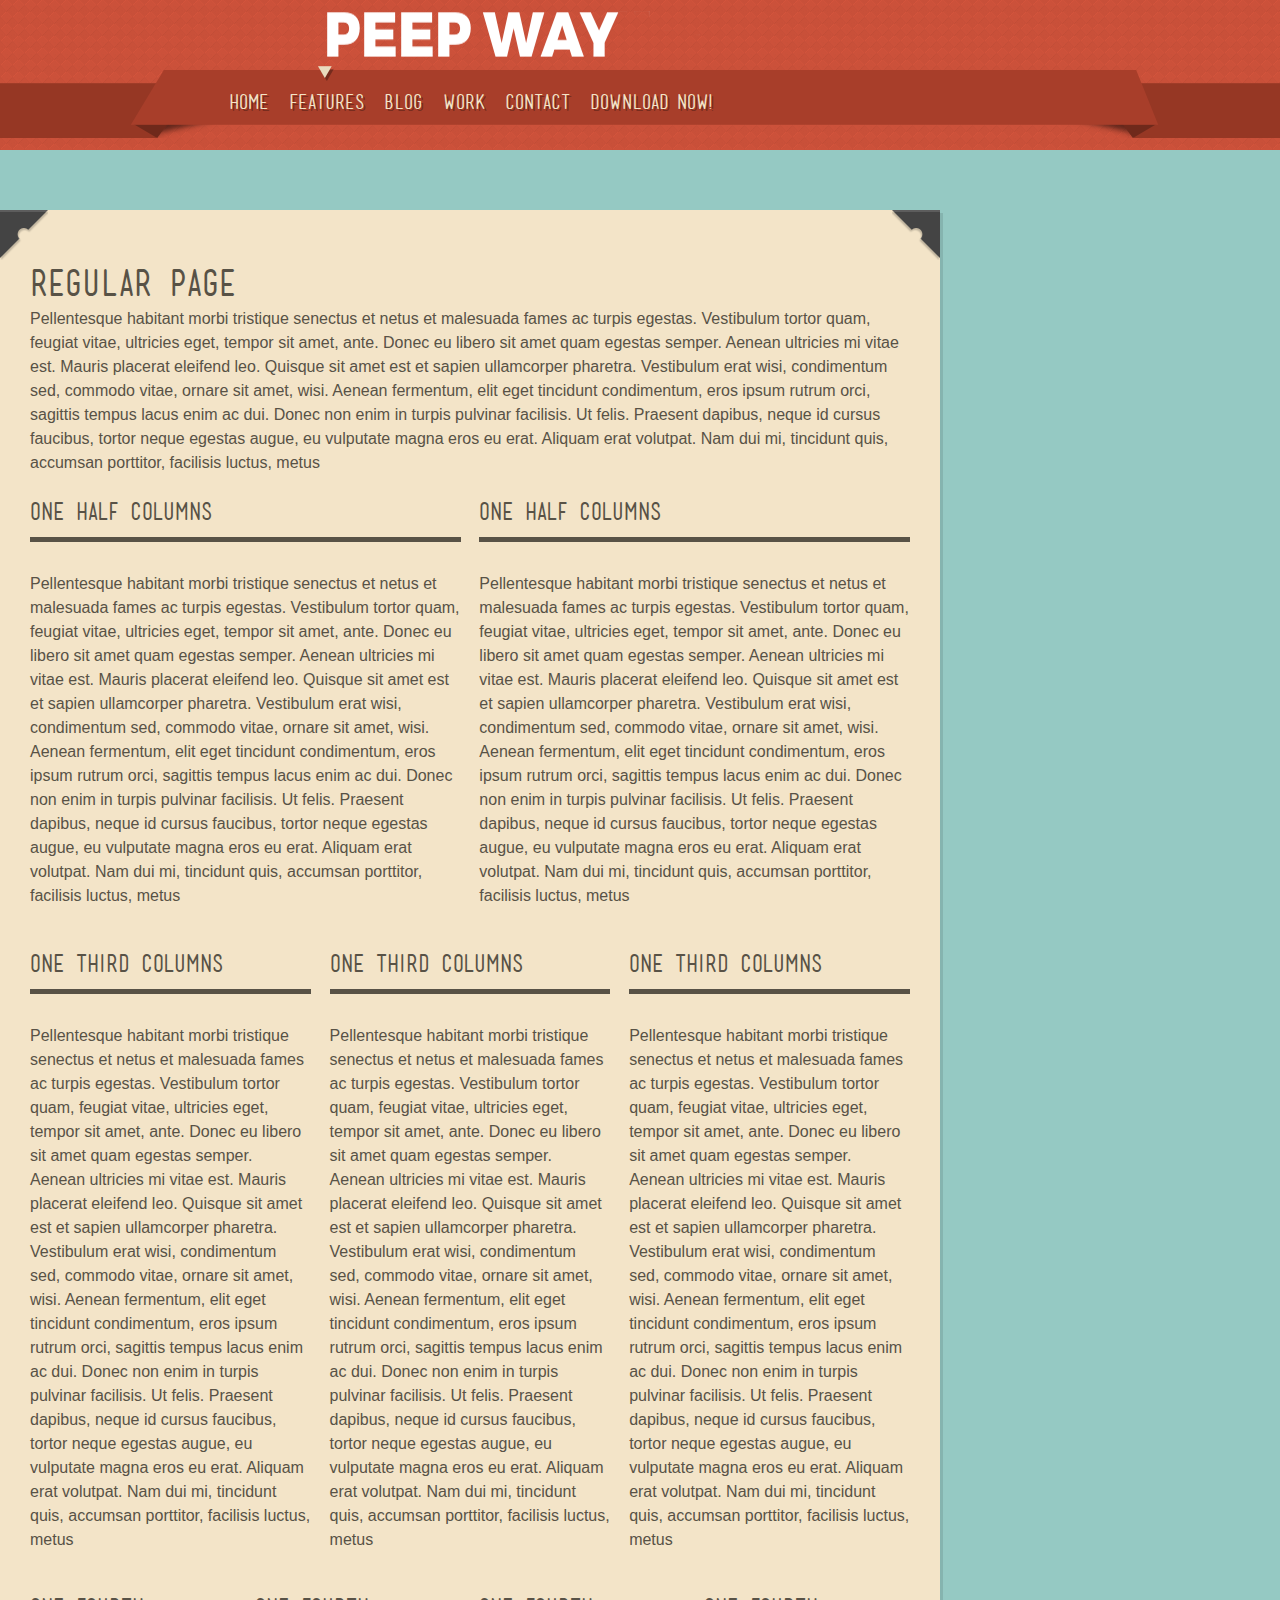
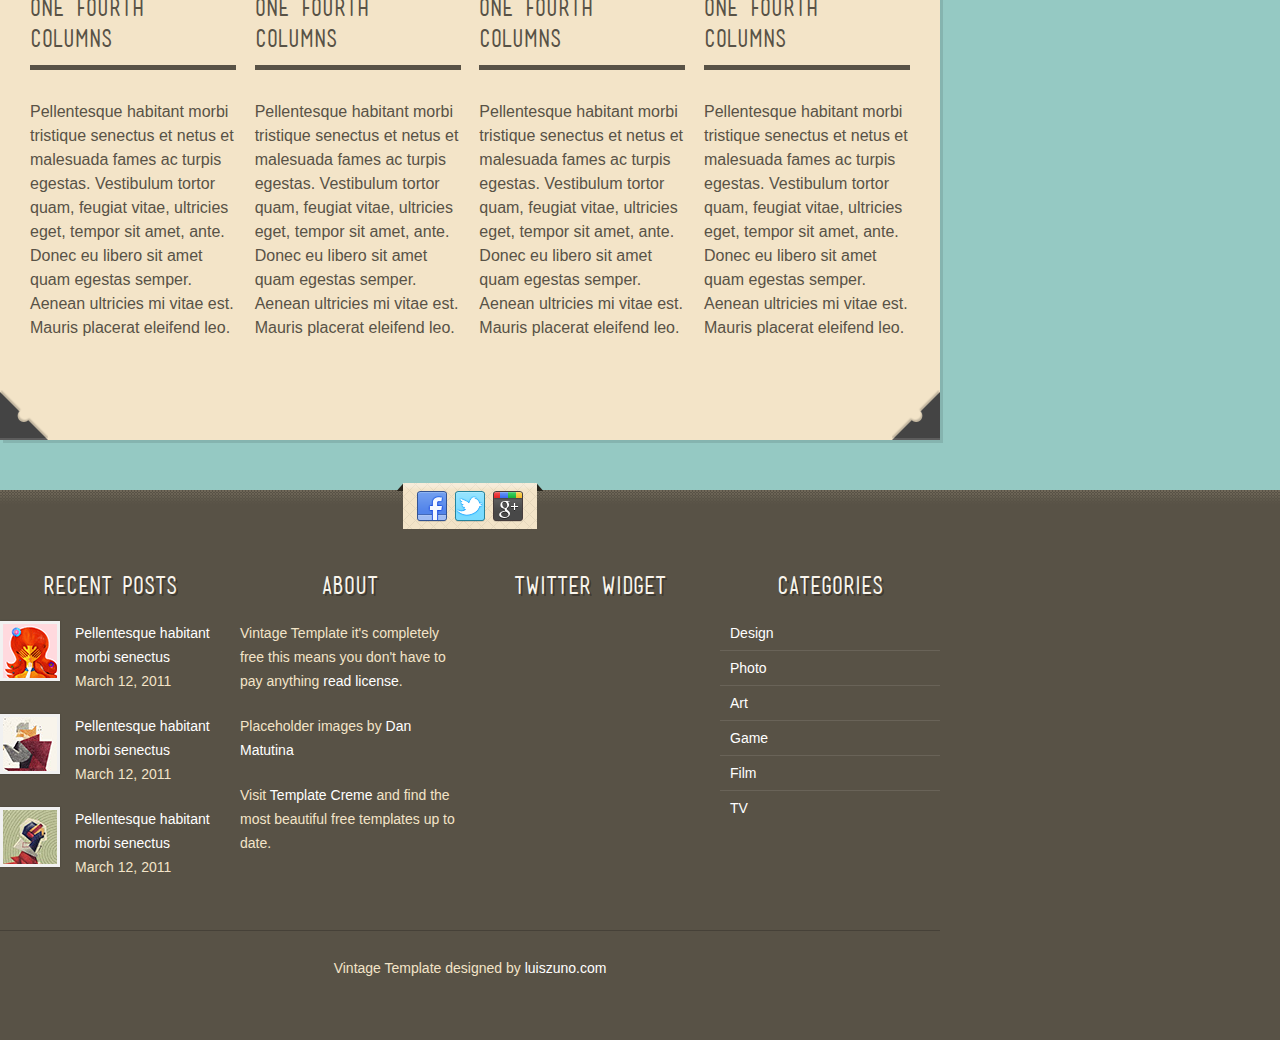
<file: html/page.html>
<!doctype html>
<!-- paulirish.com/2008/conditional-stylesheets-vs-css-hacks-answer-neither/ -->
<!--[if lt IE 7]> <html class="no-js lt-ie9 lt-ie8 lt-ie7" lang="en"> <![endif]-->
<!--[if IE 7]>    <html class="no-js lt-ie9 lt-ie8" lang="en"> <![endif]-->
<!--[if IE 8]>    <html class="no-js lt-ie9" lang="en"> <![endif]-->
<!--[if gt IE 8]><!--> <html class="no-js" lang="en"> <!--<![endif]-->
<head>
	<meta charset="utf-8">
	
	
	
	<title>Vintage Template</title>
	<meta name="description" content="">
	
	<!-- Mobile viewport optimized: h5bp.com/viewport -->
	<meta name="viewport" content="width=device-width, initial-scale=1"/>
	
	<link rel="stylesheet" media="screen" href="css/superfish.css" /> 
	<link rel="stylesheet" href="css/nivo-slider.css" media="all"  /> 
	<link rel="stylesheet" href="css/tweet.css" media="all"  />
	<link rel="stylesheet" href="css/style.css">
	<link rel="stylesheet" media="all" href="css/lessframework.css"/>
	
	
	<!-- All JavaScript at the bottom, except this Modernizr build.
	   Modernizr enables HTML5 elements & feature detects for optimal performance.
	   Create your own custom Modernizr build: www.modernizr.com/download/ -->
	<script src="js/modernizr-2.5.3.min.js"></script>
</head>
<body>



	<!-- HEADER -->
	<header>
		
		<!-- header wrapper -->
		<div class="wrapper cf">
			<div id="logo">
				<a href="index.html" ><img src="img/logo.png" alt="" /></a>
			</div>
		</div><!-- ENDS header wrapper -->
		
		
		
		<!-- nav -->
		<nav class="cf">
			<div class="wrapper cf">
				<ul id="nav" class="sf-menu">
					<li><a href="index.html">HOME<i><b></b></i></a></li>
					<li class="current-menu-item"><a href="page.html">FEATURES<i><b></b></i></a>
						<ul>
							<li><a href="page.html">Columns</a></li>
							<li><a href="page-typography.html">Typography</a></li>
							<li><a href="page-elements.html">Elements</a></li>
						</ul>
					</li>
					<li><a href="blog.html">BLOG<i><b></b></i></a></li>
					<li><a href="portfolio.html">WORK<i><b></b></i></a></li>
					<li><a href="contact.html">CONTACT<i><b></b></i></a></li>
					<li><a href="http://luiszuno.com/blog/downloads/vintage-html-template">DOWNLOAD NOW!<i><b></b></i></a></li>
				</ul>
				<div id="combo-holder"></div>
			</div>
		</nav>
		<!-- ends nav -->
			
	</header>
	<!-- ENDS HEADER -->
	
	
	<!-- MAIN -->
	<div role="main" id="main">
		<div class="wrapper">
		
			<!-- page-content -->
			<div class="page-content">
				
				<!-- entry-content -->	
	        	<div class="entry-content cf">
	        		
	        		<h2>REGULAR PAGE</h2>
	        		<p>Pellentesque habitant morbi tristique senectus et netus et malesuada fames ac turpis egestas. Vestibulum tortor quam, feugiat vitae, ultricies eget, tempor sit amet, ante. Donec eu libero sit amet quam egestas semper. Aenean ultricies mi vitae est. Mauris placerat eleifend leo. Quisque sit amet est et sapien ullamcorper pharetra. Vestibulum erat wisi, condimentum sed, commodo vitae, ornare sit amet, wisi. Aenean fermentum, elit eget tincidunt condimentum, eros ipsum rutrum orci, sagittis tempus lacus enim ac dui. Donec non enim in turpis pulvinar facilisis. Ut felis. Praesent dapibus, neque id cursus faucibus, tortor neque egestas augue, eu vulputate magna eros eu erat. Aliquam erat volutpat. Nam dui mi, tincidunt quis, accumsan porttitor, facilisis luctus, metus</p>
				
					<!-- 2 cols -->
					<div class="one-half">
						<h4 class="heading">One half columns</h4>
						Pellentesque habitant morbi tristique senectus et netus et malesuada fames ac turpis egestas. Vestibulum tortor quam, feugiat vitae, ultricies eget, tempor sit amet, ante. Donec eu libero sit amet quam egestas semper. Aenean ultricies mi vitae est. Mauris placerat eleifend leo. Quisque sit amet est et sapien ullamcorper pharetra. Vestibulum erat wisi, condimentum sed, commodo vitae, ornare sit amet, wisi. Aenean fermentum, elit eget tincidunt condimentum, eros ipsum rutrum orci, sagittis tempus lacus enim ac dui. Donec non enim in turpis pulvinar facilisis. Ut felis. Praesent dapibus, neque id cursus faucibus, tortor neque egestas augue, eu vulputate magna eros eu erat. Aliquam erat volutpat. Nam dui mi, tincidunt quis, accumsan porttitor, facilisis luctus, metus
					</div>
					
					<div class="one-half last">
						<h4 class="heading">One half columns</h4>
						Pellentesque habitant morbi tristique senectus et netus et malesuada fames ac turpis egestas. Vestibulum tortor quam, feugiat vitae, ultricies eget, tempor sit amet, ante. Donec eu libero sit amet quam egestas semper. Aenean ultricies mi vitae est. Mauris placerat eleifend leo. Quisque sit amet est et sapien ullamcorper pharetra. Vestibulum erat wisi, condimentum sed, commodo vitae, ornare sit amet, wisi. Aenean fermentum, elit eget tincidunt condimentum, eros ipsum rutrum orci, sagittis tempus lacus enim ac dui. Donec non enim in turpis pulvinar facilisis. Ut felis. Praesent dapibus, neque id cursus faucibus, tortor neque egestas augue, eu vulputate magna eros eu erat. Aliquam erat volutpat. Nam dui mi, tincidunt quis, accumsan porttitor, facilisis luctus, metus
					</div>
					<div class="clearfix"></div>
					<!-- ENDS 2 cols -->
					
					
					<!-- 3 cols -->
					<div class="one-third">
						<h4 class="heading">One third columns</h4>
						Pellentesque habitant morbi tristique senectus et netus et malesuada fames ac turpis egestas. Vestibulum tortor quam, feugiat vitae, ultricies eget, tempor sit amet, ante. Donec eu libero sit amet quam egestas semper. Aenean ultricies mi vitae est. Mauris placerat eleifend leo. Quisque sit amet est et sapien ullamcorper pharetra. Vestibulum erat wisi, condimentum sed, commodo vitae, ornare sit amet, wisi. Aenean fermentum, elit eget tincidunt condimentum, eros ipsum rutrum orci, sagittis tempus lacus enim ac dui. Donec non enim in turpis pulvinar facilisis. Ut felis. Praesent dapibus, neque id cursus faucibus, tortor neque egestas augue, eu vulputate magna eros eu erat. Aliquam erat volutpat. Nam dui mi, tincidunt quis, accumsan porttitor, facilisis luctus, metus
					</div>
					
					<div class="one-third">
						<h4 class="heading">One third columns</h4>
						Pellentesque habitant morbi tristique senectus et netus et malesuada fames ac turpis egestas. Vestibulum tortor quam, feugiat vitae, ultricies eget, tempor sit amet, ante. Donec eu libero sit amet quam egestas semper. Aenean ultricies mi vitae est. Mauris placerat eleifend leo. Quisque sit amet est et sapien ullamcorper pharetra. Vestibulum erat wisi, condimentum sed, commodo vitae, ornare sit amet, wisi. Aenean fermentum, elit eget tincidunt condimentum, eros ipsum rutrum orci, sagittis tempus lacus enim ac dui. Donec non enim in turpis pulvinar facilisis. Ut felis. Praesent dapibus, neque id cursus faucibus, tortor neque egestas augue, eu vulputate magna eros eu erat. Aliquam erat volutpat. Nam dui mi, tincidunt quis, accumsan porttitor, facilisis luctus, metus
					</div>
					
					<div class="one-third last">
						<h4 class="heading">One third columns</h4>
						Pellentesque habitant morbi tristique senectus et netus et malesuada fames ac turpis egestas. Vestibulum tortor quam, feugiat vitae, ultricies eget, tempor sit amet, ante. Donec eu libero sit amet quam egestas semper. Aenean ultricies mi vitae est. Mauris placerat eleifend leo. Quisque sit amet est et sapien ullamcorper pharetra. Vestibulum erat wisi, condimentum sed, commodo vitae, ornare sit amet, wisi. Aenean fermentum, elit eget tincidunt condimentum, eros ipsum rutrum orci, sagittis tempus lacus enim ac dui. Donec non enim in turpis pulvinar facilisis. Ut felis. Praesent dapibus, neque id cursus faucibus, tortor neque egestas augue, eu vulputate magna eros eu erat. Aliquam erat volutpat. Nam dui mi, tincidunt quis, accumsan porttitor, facilisis luctus, metus
					</div>
					<div class="clearfix"></div>
					<!-- ENDS 3 cols -->
					
					
					<!-- 4 cols -->
					<div class="one-fourth">
						<h4 class="heading">One fourth columns</h4>
						Pellentesque habitant morbi tristique senectus et netus et malesuada fames ac turpis egestas. Vestibulum tortor quam, feugiat vitae, ultricies eget, tempor sit amet, ante. Donec eu libero sit amet quam egestas semper. Aenean ultricies mi vitae est. Mauris placerat eleifend leo.
					</div>
					
					<div class="one-fourth">
						<h4 class="heading">One fourth columns</h4>
						Pellentesque habitant morbi tristique senectus et netus et malesuada fames ac turpis egestas. Vestibulum tortor quam, feugiat vitae, ultricies eget, tempor sit amet, ante. Donec eu libero sit amet quam egestas semper. Aenean ultricies mi vitae est. Mauris placerat eleifend leo.
					</div>
					
					<div class="one-fourth">
						<h4 class="heading">One fourth columns</h4>
						Pellentesque habitant morbi tristique senectus et netus et malesuada fames ac turpis egestas. Vestibulum tortor quam, feugiat vitae, ultricies eget, tempor sit amet, ante. Donec eu libero sit amet quam egestas semper. Aenean ultricies mi vitae est. Mauris placerat eleifend leo.
					</div>
					
					<div class="one-fourth last">
						<h4 class="heading">One fourth columns</h4>
						Pellentesque habitant morbi tristique senectus et netus et malesuada fames ac turpis egestas. Vestibulum tortor quam, feugiat vitae, ultricies eget, tempor sit amet, ante. Donec eu libero sit amet quam egestas semper. Aenean ultricies mi vitae est. Mauris placerat eleifend leo.
					</div>
					<div class="clearfix"></div>
					<!-- ENDS 4 cols -->
										
				</div>
				<!-- ENDS entry-content -->
				
				<div class="c-1"></div>
				<div class="c-2"></div>
				<div class="c-3"></div>
				<div class="c-4"></div>
			</div><!-- ENDS page-content -->
			
	  
	  
	  </div>
	</div>
	<!-- ENDS MAIN -->
	
	
	<footer>
	
		<!-- wrapper -->
		<div class="wrapper cf">
		
		
			<!-- social -->
			<div class="sb-holder cf">
				<ul id="social-bar" class="cf">
					<li class="left-corner"><i></i></li>
					<li><a href="http://www.facebook.com"  title="Become a fan" ><img src="img/social/Facebook.png"  alt="Facebook" /></a></li>
					<li><a href="http://www.twitter.com" title="Follow my tweets" ><img src="img/social/Twitter.png"  alt="twitter" /></a></li>
					<li><a href="http://www.google.com"  title="Add to the circle" ><img src="img/social/Google+.png" alt="Google plus" /></a></li>
					<li class="right-corner"><i></i></li>
				</ul>
				
				
			</div>
			<!-- ENDS social -->
			
			
			<!-- widgets -->
			<ul  class="widget-cols cf">
				<li class="first-col">
					
					<div class="widget-block">
						<h4>RECENT POSTS</h4>
						<div class="recent-post cf">
							<a href="#" class="thumb"><img src="img/dummies/54x54.gif" alt="Post" /></a>
							<div class="post-head">
								<a href="#">Pellentesque habitant morbi senectus </a><span> March 12, 2011</span>
							</div>
						</div>
						<div class="recent-post cf">
							<a href="#" class="thumb"><img src="img/dummies/54x54b.gif" alt="Post" /></a>
							<div class="post-head">
								<a href="#">Pellentesque habitant morbi senectus</a><span> March 12, 2011</span>
							</div>
						</div>
						<div class="recent-post cf">
							<a href="#" class="thumb"><img src="img/dummies/54x54c.gif" alt="Post" /></a>
							<div class="post-head">
								<a href="#">Pellentesque habitant morbi senectus</a><span> March 12, 2011</span>
							</div>
						</div>
					</div>
				</li>
				
				<li class="second-col">
					
					<div class="widget-block">
						<h4>ABOUT</h4>
						<p>Vintage Template it's completely free this means you don't have to pay anything <a href="http://luiszuno.com/blog/license" >read license</a>.</p> 
						
						<p>Placeholder images by <a href="http://twistedfork.me/" >Dan Matutina</a></p>
						<p>Visit <a href="http://templatecreme.com/" >Template Creme</a> and find the most beautiful free templates up to date.</p>					</div>
					
				</li>
				
				<li class="third-col">
					
					<div class="widget-block">
						<div id="tweets" class="footer-col tweet">
		     				<h4>TWITTER WIDGET</h4>
		     			</div>
		     		</div>
		     		
				</li>
				
				<li class="fourth-col">
					
					<div class="widget-block">
						<h4>CATEGORIES</h4>
						<ul>
							<li class="cat-item"><a href="#" >Design</a></li>
							<li class="cat-item"><a href="#" >Photo</a></li>
							<li class="cat-item"><a href="#" >Art</a></li>
							<li class="cat-item"><a href="#" >Game</a></li>
							<li class="cat-item"><a href="#" >Film</a></li>
							<li class="cat-item"><a href="#" >TV</a></li>
						</ul>
					</div>
		     		
				</li>	
			</ul>
			<!-- ENDS widgets -->
			
			
			<div id="footer-bottom">Vintage Template designed by <a href="http://www.luiszuno.com" >luiszuno.com</a></div>
		
			
		</div><!-- ENDS wrapper -->
		
		
		

	</footer>


	<!-- JavaScript at the bottom for fast page loading -->
	
	<!-- Grab Google CDN's jQuery, with a protocol relative URL; fall back to local if offline -->
	<script src="//ajax.googleapis.com/ajax/libs/jquery/1.7.1/jquery.min.js"></script>
	<script>window.jQuery || document.write('<script src="js/jquery-1.7.1.min.js"><\/script>')</script>
	
	<!-- scripts concatenated and minified via build script -->
	<script src="js/custom.js"></script>
	
	<!-- superfish -->
	<script  src="js/superfish-1.4.8/js/hoverIntent.js"></script>
	<script  src="js/superfish-1.4.8/js/superfish.js"></script>
	<script  src="js/superfish-1.4.8/js/supersubs.js"></script>
	<!-- ENDS superfish -->
	
	<script src="js/tweet/jquery.tweet.js" ></script>
	<script src="js/jquery.isotope.min.js"></script>
	<script src="js/jquery.nivo.slider.js" ></script>
	<script src="js/css3-mediaqueries.js"></script>
	<script src="js/tabs.js"></script>
	<script  src="js/poshytip-1.1/src/jquery.poshytip.min.js"></script>
	<!-- end scripts -->

</body>
</html>
</file>
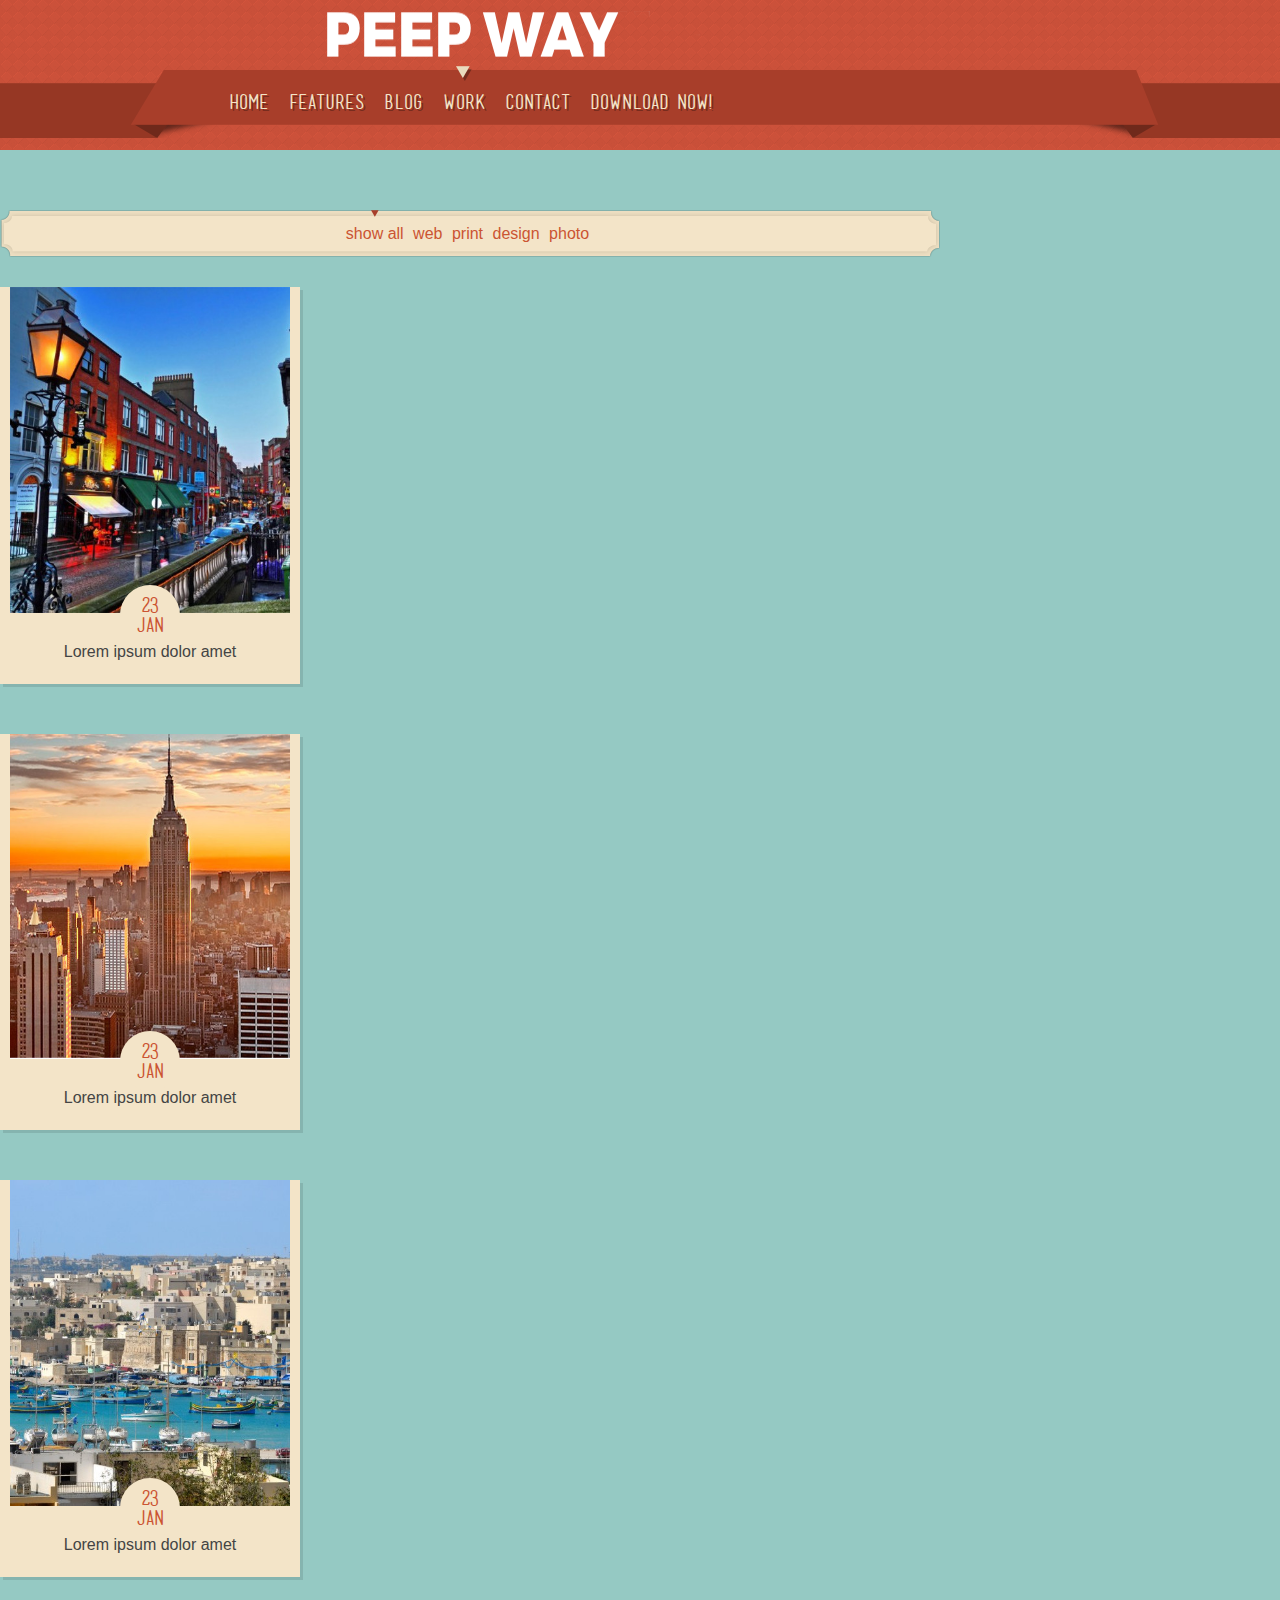
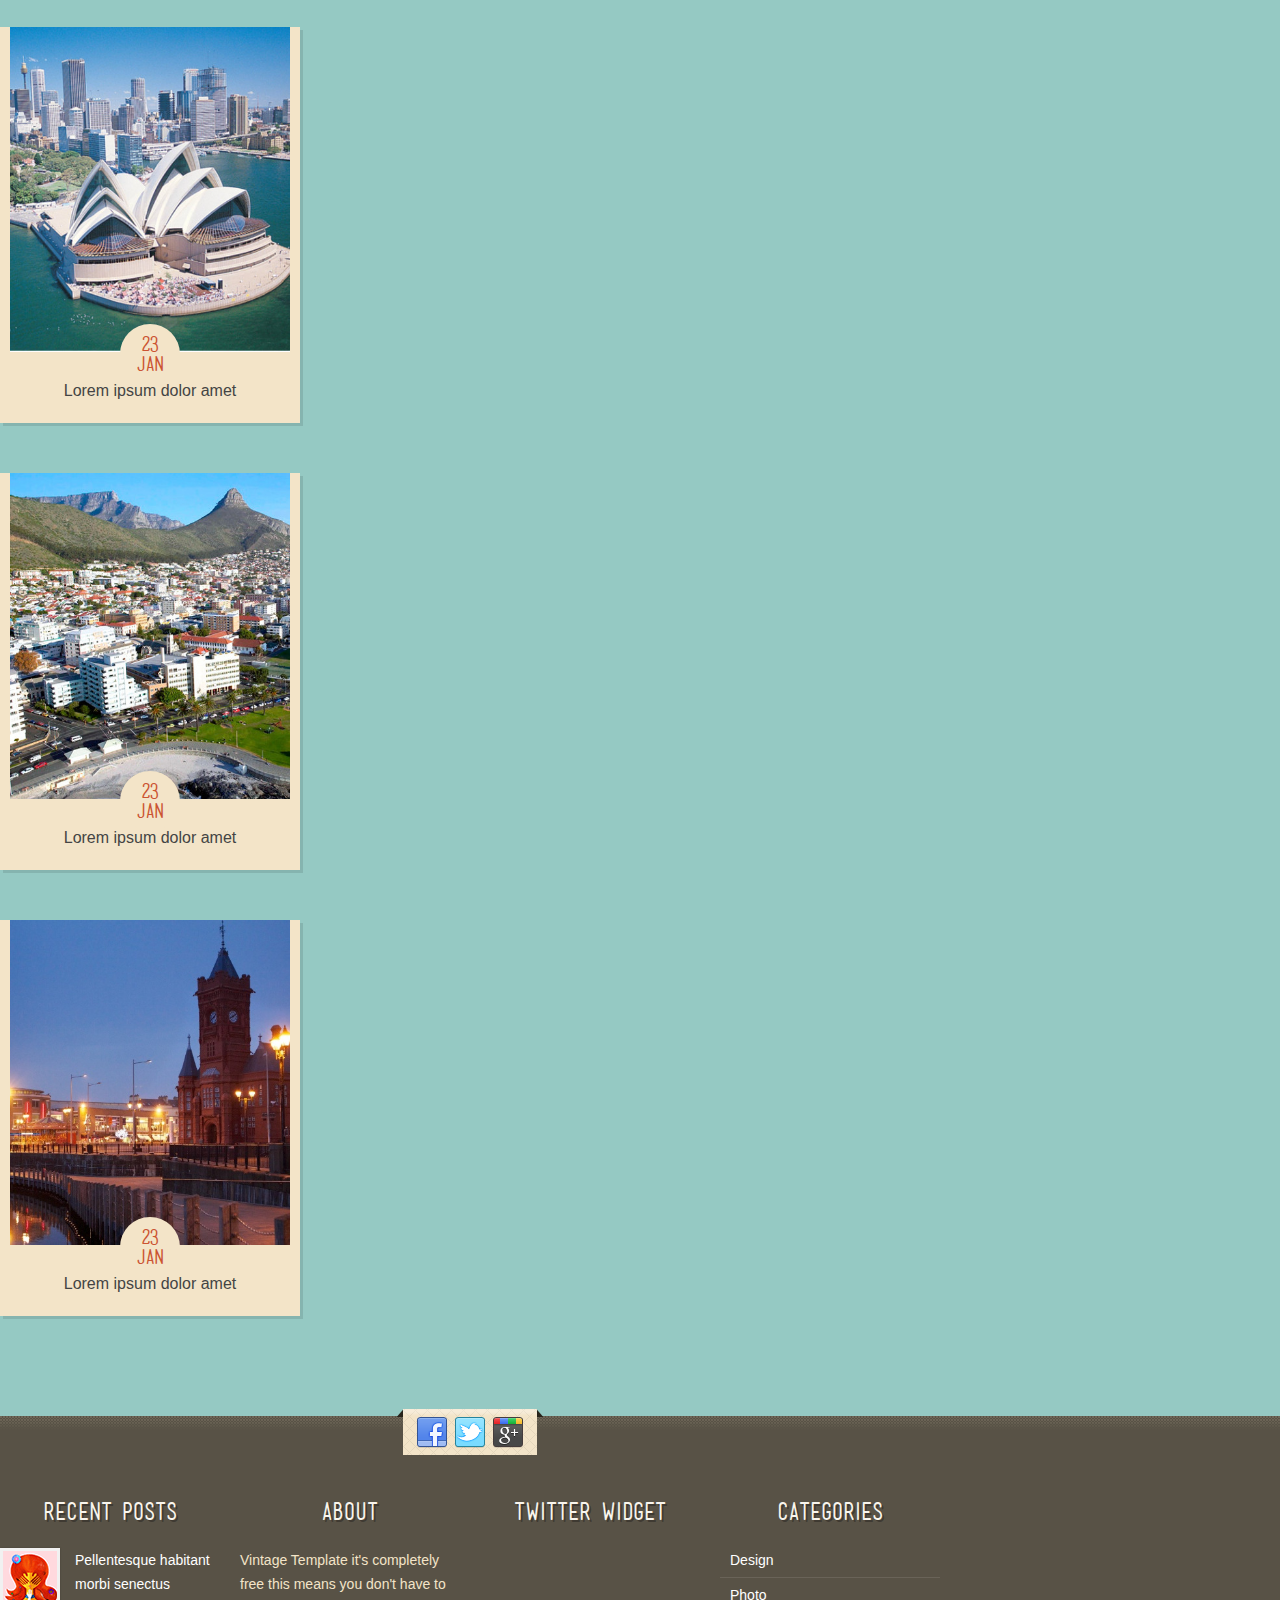
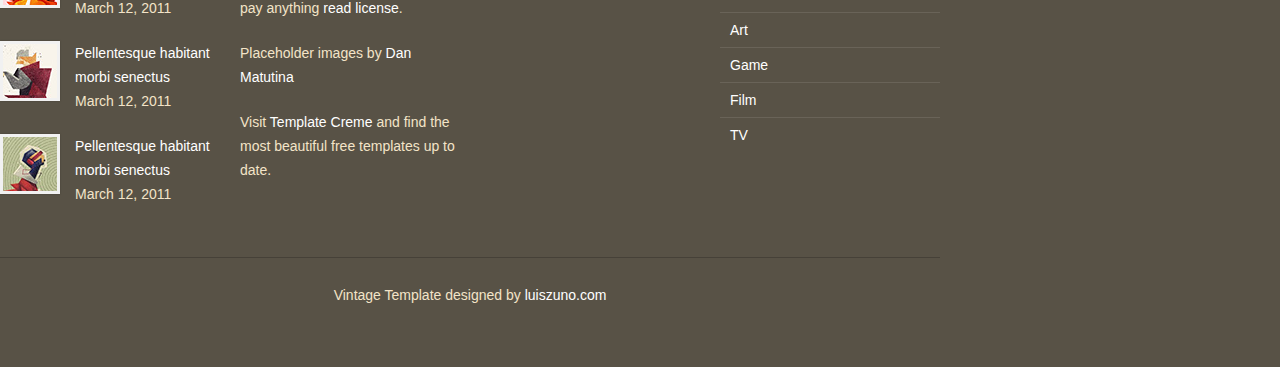
<file: html/portfolio.html>
<!doctype html>
<!-- paulirish.com/2008/conditional-stylesheets-vs-css-hacks-answer-neither/ -->
<!--[if lt IE 7]> <html class="no-js lt-ie9 lt-ie8 lt-ie7" lang="en"> <![endif]-->
<!--[if IE 7]>    <html class="no-js lt-ie9 lt-ie8" lang="en"> <![endif]-->
<!--[if IE 8]>    <html class="no-js lt-ie9" lang="en"> <![endif]-->
<!--[if gt IE 8]><!--> <html class="no-js" lang="en"> <!--<![endif]-->
<head>
	<meta charset="utf-8">
	
	  
	
	<title>Vintage Template</title>
	<meta name="description" content="">
	
	<!-- Mobile viewport optimized: h5bp.com/viewport -->
	<meta name="viewport" content="width=device-width, initial-scale=1"/>
	
	<link rel="stylesheet" media="screen" href="css/superfish.css" /> 
	<link rel="stylesheet" href="css/nivo-slider.css" media="all"  /> 
	<link rel="stylesheet" href="css/tweet.css" media="all"  />
	<link rel="stylesheet" href="css/style.css">
	<link rel="stylesheet" media="all" href="css/lessframework.css"/>
	
	
	<!-- All JavaScript at the bottom, except this Modernizr build.
	   Modernizr enables HTML5 elements & feature detects for optimal performance.
	   Create your own custom Modernizr build: www.modernizr.com/download/ -->
	<script src="js/modernizr-2.5.3.min.js"></script>
</head>
<body>



	<!-- HEADER -->
	<header>
		
		<!-- header wrapper -->
		<div class="wrapper cf">
			<div id="logo">
				<a href="index.html" ><img src="img/logo.png" alt="" /></a>
			</div>
		</div><!-- ENDS header wrapper -->
		
		
		
		<!-- nav -->
		<nav class="cf">
			<div class="wrapper cf">
				<ul id="nav" class="sf-menu">
					<li><a href="index.html">HOME<i><b></b></i></a></li>
					<li><a href="page.html">FEATURES<i><b></b></i></a>
						<ul>
							<li><a href="page.html">Columns</a></li>
							<li><a href="page-typography.html">Typography</a></li>
							<li><a href="page-elements.html">Elements</a></li>
						</ul>
					</li>
					<li><a href="blog.html">BLOG<i><b></b></i></a></li>
					<li class="current-menu-item"><a href="portfolio.html">WORK<i><b></b></i></a></li>
					<li><a href="contact.html">CONTACT<i><b></b></i></a></li>
					<li><a href="http://luiszuno.com/blog/downloads/vintage-html-template">DOWNLOAD NOW!<i><b></b></i></a></li>
				</ul>
				<div id="combo-holder"></div>
			</div>
		</nav>
		<!-- ends nav -->
			
	</header>
	<!-- ENDS HEADER -->
	
	
	<!-- MAIN -->
	<div role="main" id="main">
		<div class="wrapper">
		
			<ul id="filter-buttons">
				<li><a href="#" data-filter="*" class="selected">show all</a></li>
				<li><a href="#" data-filter=".web">web</a></li>
				<li><a href="#" data-filter=".print">print</a></li>
				<li><a href="#" data-filter=".design">design</a></li>
				<li><a href="#" data-filter=".photo">photo</a></li>
			</ul>
			
			<!-- Filter container -->
				<ul id="filter-container" class="feature cf">
					<li class="web print">
					 	<a href="project.html" class="thumb" ><img src="img/dummies/430x500a.jpg" alt="" />
						 	<div class="date"><span class="d">23</span><span class="m">Jan</span></div>
					 	</a>
					 	<div class="caption">Lorem ipsum dolor amet</div>
				 	</li>
				 	<li class="print">
					 	<a href="project.html" class="thumb" ><img src="img/dummies/430x500b.jpg" alt="" />
						 	<div class="date"><span class="d">23</span><span class="m">Jan</span></div>
					 	</a>
					 	<div class="caption">Lorem ipsum dolor amet</div>
				 	</li>
				 	<li class="web">
					 	<a href="project.html" class="thumb" ><img src="img/dummies/430x500c.jpg" alt="" />
						 	<div class="date"><span class="d">23</span><span class="m">Jan</span></div>
					 	</a>
					 	<div class="caption">Lorem ipsum dolor amet</div>
				 	</li>
				 	
				 	<li class="web design photo">
					 	<a href="project.html" class="thumb" ><img src="img/dummies/430x500d.jpg" alt="" />
						 	<div class="date"><span class="d">23</span><span class="m">Jan</span></div>
					 	</a>
					 	<div class="caption">Lorem ipsum dolor amet</div>
				 	</li>
				 	<li class="design">
					 	<a href="project.html" class="thumb" ><img src="img/dummies/430x500e.jpg" alt="" />
						 	<div class="date"><span class="d">23</span><span class="m">Jan</span></div>
					 	</a>
					 	<div class="caption">Lorem ipsum dolor amet</div>
				 	</li>
				 	<li class="print photo">
					 	<a href="project.html" class="thumb" ><img src="img/dummies/430x500f.jpg" alt="" />
						 	<div class="date"><span class="d">23</span><span class="m">Jan</span></div>
					 	</a>
					 	<div class="caption">Lorem ipsum dolor amet</div>
				 	</li>
				
				</ul><!-- ENDS Filter container -->
	  
	  </div>
	</div>
	<!-- ENDS MAIN -->
	
	
	<footer>
	
		<!-- wrapper -->
		<div class="wrapper cf">
		
		
			<!-- social -->
			<div class="sb-holder cf">
				<ul id="social-bar" class="cf">
					<li class="left-corner"><i></i></li>
					<li><a href="http://www.facebook.com"  title="Become a fan" ><img src="img/social/Facebook.png"  alt="Facebook" /></a></li>
					<li><a href="http://www.twitter.com" title="Follow my tweets" ><img src="img/social/Twitter.png"  alt="twitter" /></a></li>
					<li><a href="http://www.google.com"  title="Add to the circle" ><img src="img/social/Google+.png" alt="Google plus" /></a></li>
					<li class="right-corner"><i></i></li>
				</ul>
				
				
			</div>
			<!-- ENDS social -->
			
			
			<!-- widgets -->
			<ul  class="widget-cols cf">
				<li class="first-col">
					
					<div class="widget-block">
						<h4>RECENT POSTS</h4>
						<div class="recent-post cf">
							<a href="#" class="thumb"><img src="img/dummies/54x54.gif" alt="Post" /></a>
							<div class="post-head">
								<a href="#">Pellentesque habitant morbi senectus </a><span> March 12, 2011</span>
							</div>
						</div>
						<div class="recent-post cf">
							<a href="#" class="thumb"><img src="img/dummies/54x54b.gif" alt="Post" /></a>
							<div class="post-head">
								<a href="#">Pellentesque habitant morbi senectus</a><span> March 12, 2011</span>
							</div>
						</div>
						<div class="recent-post cf">
							<a href="#" class="thumb"><img src="img/dummies/54x54c.gif" alt="Post" /></a>
							<div class="post-head">
								<a href="#">Pellentesque habitant morbi senectus</a><span> March 12, 2011</span>
							</div>
						</div>
					</div>
				</li>
				
				<li class="second-col">
					
					<div class="widget-block">
						<h4>ABOUT</h4>
						<p>Vintage Template it's completely free this means you don't have to pay anything <a href="http://luiszuno.com/blog/license" >read license</a>.</p> 
						
						<p>Placeholder images by <a href="http://twistedfork.me/" >Dan Matutina</a></p>
						<p>Visit <a href="http://templatecreme.com/" >Template Creme</a> and find the most beautiful free templates up to date.</p>					</div>
					
				</li>
				
				<li class="third-col">
					
					<div class="widget-block">
						<div id="tweets" class="footer-col tweet">
		     				<h4>TWITTER WIDGET</h4>
		     			</div>
		     		</div>
		     		
				</li>
				
				<li class="fourth-col">
					
					<div class="widget-block">
						<h4>CATEGORIES</h4>
						<ul>
							<li class="cat-item"><a href="#" >Design</a></li>
							<li class="cat-item"><a href="#" >Photo</a></li>
							<li class="cat-item"><a href="#" >Art</a></li>
							<li class="cat-item"><a href="#" >Game</a></li>
							<li class="cat-item"><a href="#" >Film</a></li>
							<li class="cat-item"><a href="#" >TV</a></li>
						</ul>
					</div>
		     		
				</li>	
			</ul>
			<!-- ENDS widgets -->
			
			
			<div id="footer-bottom">Vintage Template designed by <a href="http://www.luiszuno.com" >luiszuno.com</a></div>
		
			
		</div><!-- ENDS wrapper -->
		
		
		

	</footer>


	<!-- JavaScript at the bottom for fast page loading -->
	
	<!-- Grab Google CDN's jQuery, with a protocol relative URL; fall back to local if offline -->
	<script src="//ajax.googleapis.com/ajax/libs/jquery/1.7.1/jquery.min.js"></script>
	<script>window.jQuery || document.write('<script src="js/jquery-1.7.1.min.js"><\/script>')</script>
	
	<!-- scripts concatenated and minified via build script -->
	<script src="js/custom.js"></script>
	
	<!-- superfish -->
	<script  src="js/superfish-1.4.8/js/hoverIntent.js"></script>
	<script  src="js/superfish-1.4.8/js/superfish.js"></script>
	<script  src="js/superfish-1.4.8/js/supersubs.js"></script>
	<!-- ENDS superfish -->
	
	<script src="js/tweet/jquery.tweet.js" ></script>
	<script src="js/jquery.isotope.min.js"></script>
	<script src="js/jquery.nivo.slider.js" ></script>
	<script src="js/css3-mediaqueries.js"></script>
	<script src="js/tabs.js"></script>
	<script  src="js/poshytip-1.1/src/jquery.poshytip.min.js"></script>
	<!-- end scripts -->

</body>
</html>
</file>
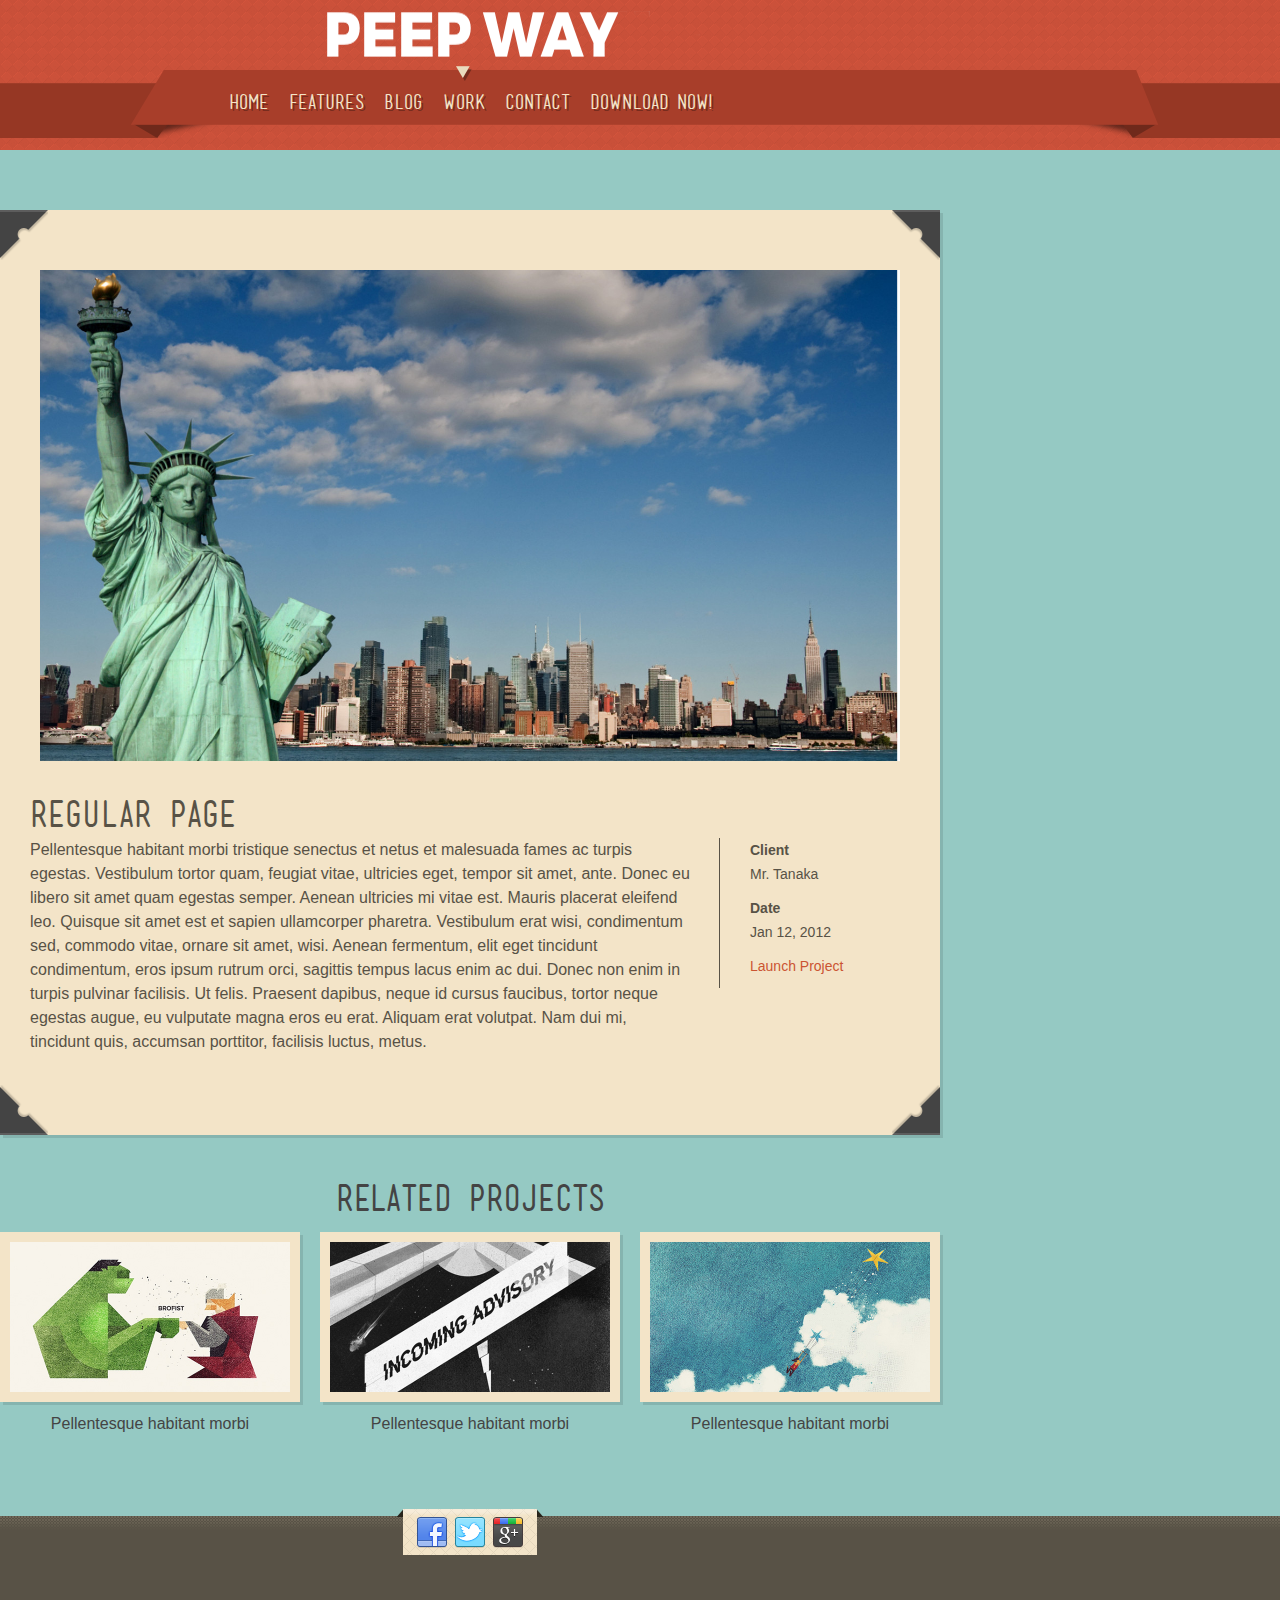
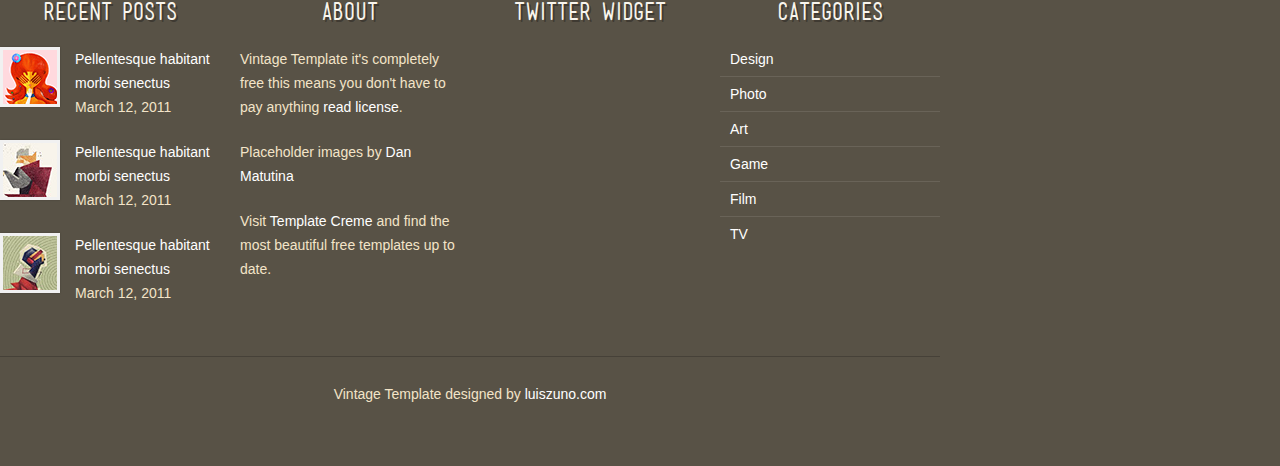
<file: html/project.html>
<!doctype html>
<!-- paulirish.com/2008/conditional-stylesheets-vs-css-hacks-answer-neither/ -->
<!--[if lt IE 7]> <html class="no-js lt-ie9 lt-ie8 lt-ie7" lang="en"> <![endif]-->
<!--[if IE 7]>    <html class="no-js lt-ie9 lt-ie8" lang="en"> <![endif]-->
<!--[if IE 8]>    <html class="no-js lt-ie9" lang="en"> <![endif]-->
<!--[if gt IE 8]><!--> <html class="no-js" lang="en"> <!--<![endif]-->
<head>
	<meta charset="utf-8">
	
	
	
	<title>Vintage Template</title>
	<meta name="description" content="">
	
	<!-- Mobile viewport optimized: h5bp.com/viewport -->
	<meta name="viewport" content="width=device-width, initial-scale=1"/>
	
	<link rel="stylesheet" media="screen" href="css/superfish.css" /> 
	<link rel="stylesheet" href="css/nivo-slider.css" media="all"  /> 
	<link rel="stylesheet" href="css/tweet.css" media="all"  />
	<link rel="stylesheet" href="css/style.css">
	<link rel="stylesheet" media="all" href="css/lessframework.css"/>
	
	
	<!-- All JavaScript at the bottom, except this Modernizr build.
	   Modernizr enables HTML5 elements & feature detects for optimal performance.
	   Create your own custom Modernizr build: www.modernizr.com/download/ -->
	<script src="js/modernizr-2.5.3.min.js"></script>
</head>
<body>



	<!-- HEADER -->
	<header>
		
		<!-- header wrapper -->
		<div class="wrapper cf">
			<div id="logo">
				<a href="index.html" ><img src="img/logo.png" alt="" /></a>
			</div>
		</div><!-- ENDS header wrapper -->
		
		
		
		<!-- nav -->
		<nav class="cf">
			<div class="wrapper cf">
				<ul id="nav" class="sf-menu">
					<li><a href="index.html">HOME<i><b></b></i></a></li>
					<li><a href="page.html">FEATURES<i><b></b></i></a>
						<ul>
							<li><a href="page.html">Columns</a></li>
							<li><a href="page-typography.html">Typography</a></li>
							<li><a href="page-elements.html">Elements</a></li>
						</ul>
					</li>
					<li><a href="blog.html">BLOG<i><b></b></i></a></li>
					<li  class="current-menu-item"><a href="portfolio.html">WORK<i><b></b></i></a></li>
					<li><a href="contact.html">CONTACT<i><b></b></i></a></li>
					<li><a href="http://luiszuno.com/blog/downloads/vintage-html-template">DOWNLOAD NOW!<i><b></b></i></a></li>
				</ul>
				<div id="combo-holder"></div>
			</div>
		</nav>
		<!-- ends nav -->
			
	</header>
	<!-- ENDS HEADER -->
	
	
	<!-- MAIN -->
	<div role="main" id="main">
		<div class="wrapper">
		
			<!-- page-content -->
			<div class="page-content portfolio-content">
				
				<!-- entry-content -->	
	        	<div class="entry-content cf">
	        		
	        		<!-- SLIDER -->
					<div class="slider-wrapper theme-default">
			            <div class="ribbon"></div>
			            <div id="slider-project" class="nivoSlider">
			                <img src="img/dummies/slides/01.jpg" alt="" />
			                <img src="img/dummies/slides/02.jpg" alt="" >
			                <img src="img/dummies/slides/03.jpg" alt=""  />
			            </div>
			        </div>
					<!-- ENDS SLIDER -->
						
					<h2>REGULAR PAGE</h2>	
	        		<!-- project content -->
	        		<div class="project-content">
		        		<p>Pellentesque habitant morbi tristique senectus et netus et malesuada fames ac turpis egestas. Vestibulum tortor quam, feugiat vitae, ultricies eget, tempor sit amet, ante. Donec eu libero sit amet quam egestas semper. Aenean ultricies mi vitae est. Mauris placerat eleifend leo. Quisque sit amet est et sapien ullamcorper pharetra. Vestibulum erat wisi, condimentum sed, commodo vitae, ornare sit amet, wisi. Aenean fermentum, elit eget tincidunt condimentum, eros ipsum rutrum orci, sagittis tempus lacus enim ac dui. Donec non enim in turpis pulvinar facilisis. Ut felis. Praesent dapibus, neque id cursus faucibus, tortor neque egestas augue, eu vulputate magna eros eu erat. Aliquam erat volutpat. Nam dui mi, tincidunt quis, accumsan porttitor, facilisis luctus, metus.
		        		</p>
	        		</div>
	        		<!-- ENDS project content -->
	        		
	        		<!-- project info -->
					<div class="project-info">
						<p><strong>Client</strong>Mr. Tanaka</p>
						<p><strong>Date</strong>Jan 12, 2012</p>
						<p><a href="http://themeforest.net/?ref=Ansimuz" >Launch Project</a></p>
					</div>
					<!-- ENDS project info -->	
					
				</div>
				<!-- ENDS entry-content -->
				
				<div class="c-1"></div>
				<div class="c-2"></div>
				<div class="c-3"></div>
				<div class="c-4"></div>
			</div><!-- ENDS page-content -->
			
			
			<!-- related -->
			<div class="related-projects">
				<h2 class="related-heading">Related projects</h2>
				<ul class="related-list cf">
					<li>
						<a href="#" class="thumb"><img src="img/dummies/560x300a.jpg" alt="" /></a>
						<a href="single.html" class="heading">Pellentesque habitant morbi</a>
					</li>
					<li>
						<a href="#" class="thumb"><img src="img/dummies/560x300b.jpg" alt="" /></a>
						<a href="single.html" class="heading">Pellentesque habitant morbi</a>
					</li>
					<li>
						<a href="#" class="thumb"><img src="img/dummies/560x300c.jpg" alt="" /></a>
						<a href="single.html" class="heading">Pellentesque habitant morbi</a>
					</li>
				</ul>
			</div>
			<!-- ENDS related -->
				
	  
	  </div>
	</div>
	<!-- ENDS MAIN -->
	
	
	<footer>
	
		<!-- wrapper -->
		<div class="wrapper cf">
		
		
			<!-- social -->
			<div class="sb-holder cf">
				<ul id="social-bar" class="cf">
					<li class="left-corner"><i></i></li>
					<li><a href="http://www.facebook.com"  title="Become a fan" ><img src="img/social/Facebook.png"  alt="Facebook" /></a></li>
					<li><a href="http://www.twitter.com" title="Follow my tweets" ><img src="img/social/Twitter.png"  alt="twitter" /></a></li>
					<li><a href="http://www.google.com"  title="Add to the circle" ><img src="img/social/Google+.png" alt="Google plus" /></a></li>
					<li class="right-corner"><i></i></li>
				</ul>
				
				
			</div>
			<!-- ENDS social -->
			
			
			<!-- widgets -->
			<ul  class="widget-cols cf">
				<li class="first-col">
					
					<div class="widget-block">
						<h4>RECENT POSTS</h4>
						<div class="recent-post cf">
							<a href="#" class="thumb"><img src="img/dummies/54x54.gif" alt="Post" /></a>
							<div class="post-head">
								<a href="#">Pellentesque habitant morbi senectus </a><span> March 12, 2011</span>
							</div>
						</div>
						<div class="recent-post cf">
							<a href="#" class="thumb"><img src="img/dummies/54x54b.gif" alt="Post" /></a>
							<div class="post-head">
								<a href="#">Pellentesque habitant morbi senectus</a><span> March 12, 2011</span>
							</div>
						</div>
						<div class="recent-post cf">
							<a href="#" class="thumb"><img src="img/dummies/54x54c.gif" alt="Post" /></a>
							<div class="post-head">
								<a href="#">Pellentesque habitant morbi senectus</a><span> March 12, 2011</span>
							</div>
						</div>
					</div>
				</li>
				
				<li class="second-col">
					
					<div class="widget-block">
						<h4>ABOUT</h4>
						<p>Vintage Template it's completely free this means you don't have to pay anything <a href="http://luiszuno.com/blog/license" >read license</a>.</p> 
						
						<p>Placeholder images by <a href="http://twistedfork.me/" >Dan Matutina</a></p>
						<p>Visit <a href="http://templatecreme.com/" >Template Creme</a> and find the most beautiful free templates up to date.</p>					</div>
					
				</li>
				
				<li class="third-col">
					
					<div class="widget-block">
						<div id="tweets" class="footer-col tweet">
		     				<h4>TWITTER WIDGET</h4>
		     			</div>
		     		</div>
		     		
				</li>
				
				<li class="fourth-col">
					
					<div class="widget-block">
						<h4>CATEGORIES</h4>
						<ul>
							<li class="cat-item"><a href="#" >Design</a></li>
							<li class="cat-item"><a href="#" >Photo</a></li>
							<li class="cat-item"><a href="#" >Art</a></li>
							<li class="cat-item"><a href="#" >Game</a></li>
							<li class="cat-item"><a href="#" >Film</a></li>
							<li class="cat-item"><a href="#" >TV</a></li>
						</ul>
					</div>
		     		
				</li>	
			</ul>
			<!-- ENDS widgets -->
			
			
			<div id="footer-bottom">Vintage Template designed by <a href="http://www.luiszuno.com" >luiszuno.com</a></div>
		
			
		</div><!-- ENDS wrapper -->
		
		
		

	</footer>


	<!-- JavaScript at the bottom for fast page loading -->
	
	<!-- Grab Google CDN's jQuery, with a protocol relative URL; fall back to local if offline -->
	<script src="//ajax.googleapis.com/ajax/libs/jquery/1.7.1/jquery.min.js"></script>
	<script>window.jQuery || document.write('<script src="js/jquery-1.7.1.min.js"><\/script>')</script>
	
	<!-- scripts concatenated and minified via build script -->
	<script src="js/custom.js"></script>
	
	<!-- superfish -->
	<script  src="js/superfish-1.4.8/js/hoverIntent.js"></script>
	<script  src="js/superfish-1.4.8/js/superfish.js"></script>
	<script  src="js/superfish-1.4.8/js/supersubs.js"></script>
	<!-- ENDS superfish -->
	
	<script src="js/tweet/jquery.tweet.js" ></script>
	<script src="js/jquery.isotope.min.js"></script>
	<script src="js/jquery.nivo.slider.js" ></script>
	<script src="js/css3-mediaqueries.js"></script>
	<script src="js/tabs.js"></script>
	<script  src="js/poshytip-1.1/src/jquery.poshytip.min.js"></script>
	<!-- end scripts -->

</body>
</html>
</file>
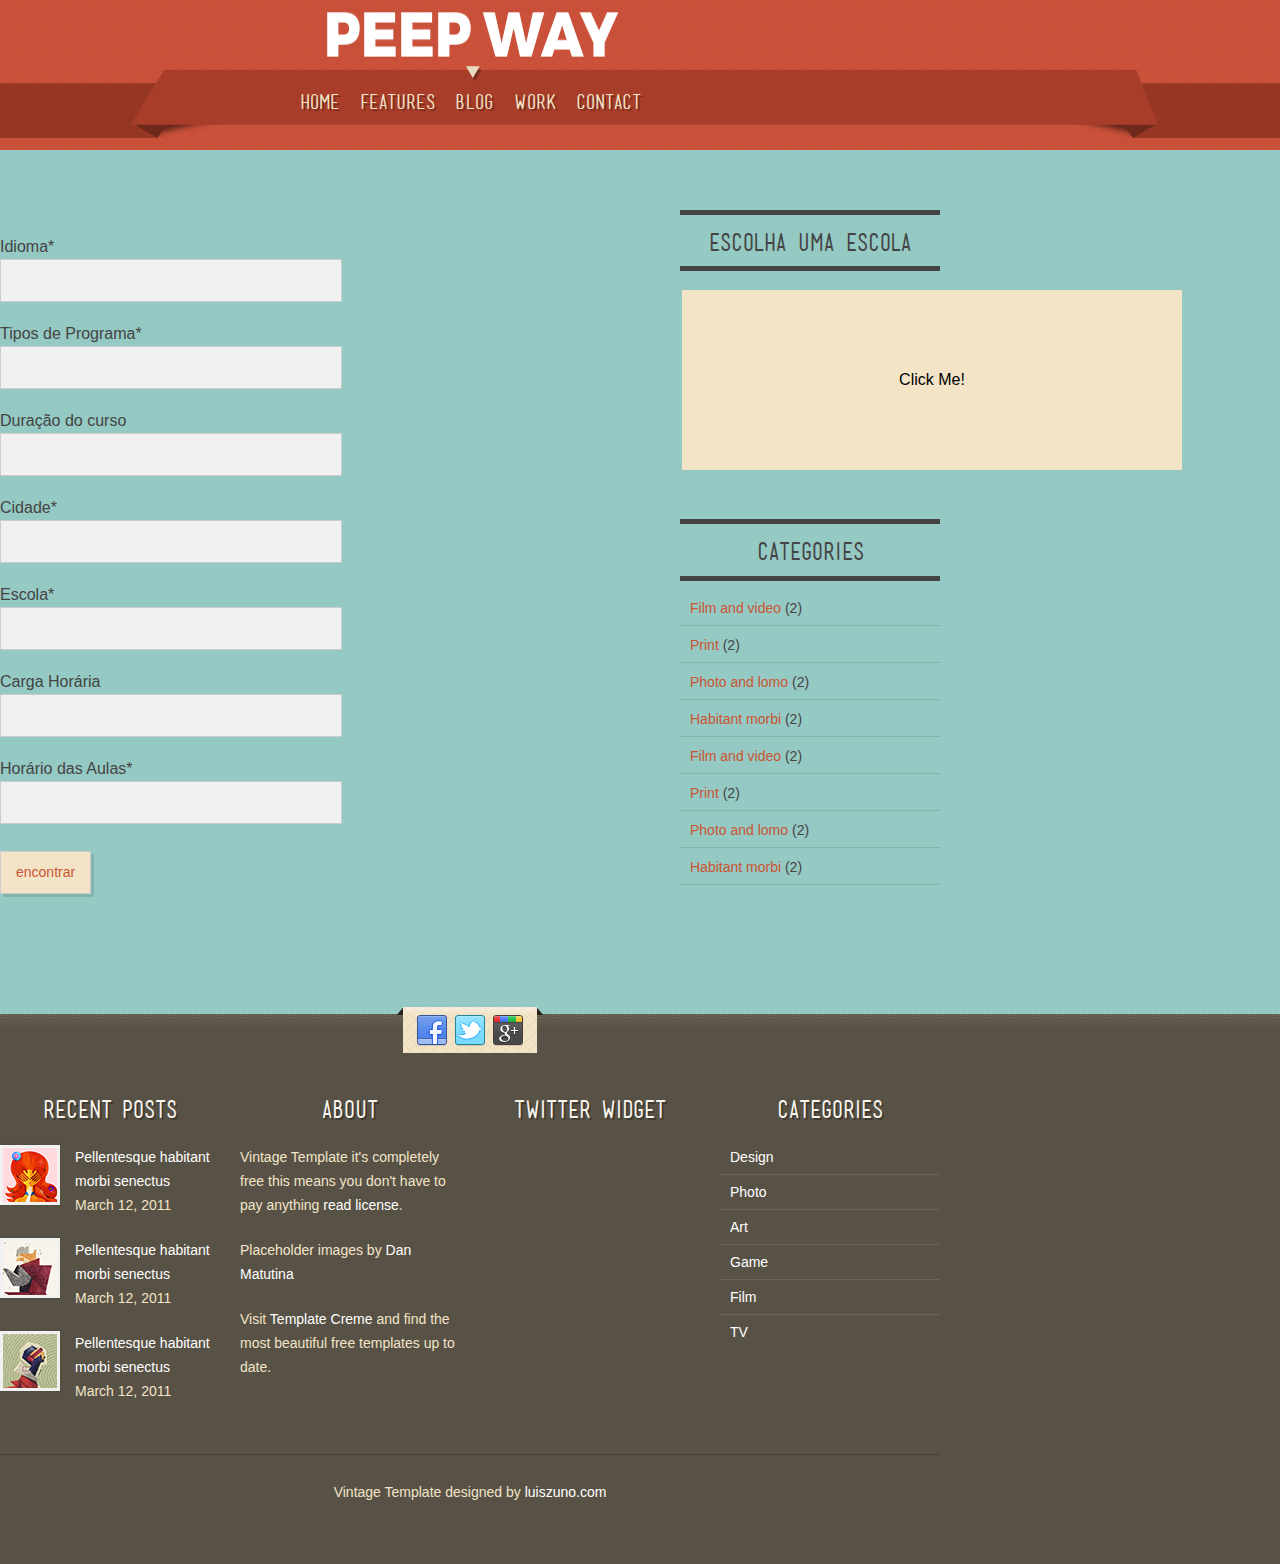
<file: html/single.html>
<!doctype html>
<!-- paulirish.com/2008/conditional-stylesheets-vs-css-hacks-answer-neither/ -->
<!--[if lt IE 7]> <html class="no-js lt-ie9 lt-ie8 lt-ie7" lang="en"> <![endif]-->
<!--[if IE 7]>    <html class="no-js lt-ie9 lt-ie8" lang="en"> <![endif]-->
<!--[if IE 8]>    <html class="no-js lt-ie9" lang="en"> <![endif]-->
<!--[if gt IE 8]><!--> <html class="no-js" lang="en"> <!--<![endif]-->
<head>
	<meta charset="utf-8">
	
	
	
	<title>Vintage Template</title>
	<meta name="description" content="">
	
	<!-- Mobile viewport optimized: h5bp.com/viewport -->
	<meta name="viewport" content="width=device-width, initial-scale=1"/>
	
	<link rel="stylesheet" media="screen" href="css/superfish.css" /> 
	<link rel="stylesheet" href="css/nivo-slider.css" media="all"  /> 
	<link rel="stylesheet" href="css/tweet.css" media="all"  />
	<link rel="stylesheet" href="css/style.css">
	<link rel="stylesheet" media="all" href="css/lessframework.css"/>
	
	
	<!-- All JavaScript at the bottom, except this Modernizr build.
	   Modernizr enables HTML5 elements & feature detects for optimal performance.
	   Create your own custom Modernizr build: www.modernizr.com/download/ -->
	<script src="js/modernizr-2.5.3.min.js"></script>
</head>
<body>



	<!-- HEADER -->
	<header>
		
		<!-- header wrapper -->
		<div class="wrapper cf">
			<div id="logo">
				<a href="index.html" ><img src="img/logo.png" alt="" /></a>
			</div>
		</div><!-- ENDS header wrapper -->
		
		
		
		<!-- nav -->
		<nav class="cf">
			<div class="wrapper cf">
				<ul id="nav" class="sf-menu">
					<li><a href="index.html">HOME<i><b></b></i></a></li>
					<li><a href="page.html">FEATURES<i><b></b></i></a>
						<ul>
							<li><a href="page.html">Columns</a></li>
							<li><a href="page-typography.html">Typography</a></li>
							<li><a href="page-elements.html">Elements</a></li>
						</ul>
					</li>
					<li class="current-menu-item"><a href="blog.html">BLOG<i><b></b></i></a></li>
					<li><a href="portfolio.html">WORK<i><b></b></i></a></li>
					<li><a href="contact.html">CONTACT<i><b></b></i></a></li></i></a></li>
				</ul>
				<div id="combo-holder"></div>
			</div>
		</nav>
		<!-- ends nav -->
			
	</header>
	<!-- ENDS HEADER -->
	
	
	<!-- MAIN -->
	<div role="main" id="main">
		<div class="wrapper cf">
		
			
			<!-- posts list -->
			<div id="posts-list" class="cf"> 
			
						
				<!-- Respond -->				
				<div id="respond">
					
					<form action="single.html" method="post" id="commentform">
					<p class="comment-form-author"><label for="author">Idioma<span class="required">*</span></label> <input id="author" name="author" type="text" value="" size="30" aria-required="true"></p>
					
					<p class="comment-form-email"><label for="email">Tipos de Programa<span class="required">*</span></label> <input id="email" name="email" type="text" value="" size="30" aria-required="true"></p>
	<p class="comment-form-url"><label for="url">Duração do curso</label><input id="url" name="url" type="text" value="" size="30"></p>
					<p class="comment-form-author"><label for="author">Cidade<span class="required">*</span></label> <input id="author" name="author" type="text" value="" size="30" aria-required="true"></p>
					
					<p class="comment-form-email"><label for="email">Escola<span class="required">*</span></label> <input id="email" name="email" type="text" value="" size="30" aria-required="true"></p>
	<p class="comment-form-url"><label for="url">Carga Horária</label><input id="url" name="url" type="text" value="" size="30"></p>
	<p class="comment-form-author"><label for="author">Horário das Aulas<span class="required">*</span></label> <input id="author" name="author" type="text" value="" size="30" aria-required="true"></p>
					<p class="form-submit">
						<input name="submit" type="submit" id="submit" value="encontrar">
						<input type="hidden" name="comment_post_ID" value="34" id="comment_post_ID">
						<input type="hidden" name="comment_parent" id="comment_parent" value="0">
					</p>
					
					</form>
				</div>
				<!-- ENDS Respond -->
					
						
		    </div>
			<!-- ENDS posts list -->			
			
			<!-- sidebar -->
        	<aside id="sidebar">
        		
        		<ul>
	        		
	        		
	        		<li class="block">
		        		<h4 class="heading">escolha uma escola</h4>
		        			<button type="button" id="tete">Click Me!</button>
	        		</li>


	 

	        		<li class="block">
		        		<h4 class="heading">Categories</h4>
						<ul>
							<li class="cat-item"><a href="#" title="title">Film and video<span class="post-counter"> (2)</span></a></li>
							<li class="cat-item"><a href="#" title="title">Print<span class="post-counter"> (2)</span></a></li>
							<li class="cat-item"><a href="#" title="title">Photo and lomo<span class="post-counter"> (2)</span></a></li>
							<li class="cat-item"><a href="#" title="title">Habitant morbi<span class="post-counter"> (2)</span></a></li>
							<li class="cat-item"><a href="#" title="title">Film and video<span class="post-counter"> (2)</span></a></li>
							<li class="cat-item"><a href="#" title="title">Print<span class="post-counter"> (2)</span></a></li>
							<li class="cat-item"><a href="#" title="title">Photo and lomo<span class="post-counter"> (2)</span></a></li>
							<li class="cat-item"><a href="#" title="title">Habitant morbi<span class="post-counter"> (2)</span></a></li>
						</ul>
	        		</li>
	        		
	        		
        		
        		</ul>
        		
        	</aside>
			<!-- ENDS sidebar -->
	  
	  </div>
	</div>
	<!-- ENDS MAIN -->
	
	
	<footer>
	
		<!-- wrapper -->
		<div class="wrapper cf">
		
		
			<!-- social -->
			<div class="sb-holder cf">
				<ul id="social-bar" class="cf">
					<li class="left-corner"><i></i></li>
					<li><a href="http://www.facebook.com"  title="Become a fan" ><img src="img/social/Facebook.png"  alt="Facebook" /></a></li>
					<li><a href="http://www.twitter.com" title="Follow my tweets" ><img src="img/social/Twitter.png"  alt="twitter" /></a></li>
					<li><a href="http://www.google.com"  title="Add to the circle" ><img src="img/social/Google+.png" alt="Google plus" /></a></li>
					<li class="right-corner"><i></i></li>
				</ul>
				
				
			</div>
			<!-- ENDS social -->
			
		
			<!-- widgets -->
			<ul  class="widget-cols cf">
				<li class="first-col">
					
					<div class="widget-block">
						<h4>RECENT POSTS</h4>
						<div class="recent-post cf">
							<a href="#" class="thumb"><img src="img/dummies/54x54.gif" alt="Post" /></a>
							<div class="post-head">
								<a href="#">Pellentesque habitant morbi senectus </a><span> March 12, 2011</span>
							</div>
						</div>
						<div class="recent-post cf">
							<a href="#" class="thumb"><img src="img/dummies/54x54b.gif" alt="Post" /></a>
							<div class="post-head">
								<a href="#">Pellentesque habitant morbi senectus</a><span> March 12, 2011</span>
							</div>
						</div>
						<div class="recent-post cf">
							<a href="#" class="thumb"><img src="img/dummies/54x54c.gif" alt="Post" /></a>
							<div class="post-head">
								<a href="#">Pellentesque habitant morbi senectus</a><span> March 12, 2011</span>
							</div>
						</div>
					</div>
				</li>
				
				<li class="second-col">
					
					<div class="widget-block">
						<h4>ABOUT</h4>
						<p>Vintage Template it's completely free this means you don't have to pay anything <a href="http://luiszuno.com/blog/license" >read license</a>.</p> 
						
						<p>Placeholder images by <a href="http://twistedfork.me/" >Dan Matutina</a></p>
						<p>Visit <a href="http://templatecreme.com/" >Template Creme</a> and find the most beautiful free templates up to date.</p>					</div>
					
				</li>
				
				<li class="third-col">
					
					<div class="widget-block">
						<div id="tweets" class="footer-col tweet">
		     				<h4>TWITTER WIDGET</h4>
		     			</div>
		     		</div>
		     		
				</li>
				
				<li class="fourth-col">
					
					<div class="widget-block">
						<h4>CATEGORIES</h4>
						<ul>
							<li class="cat-item"><a href="#" >Design</a></li>
							<li class="cat-item"><a href="#" >Photo</a></li>
							<li class="cat-item"><a href="#" >Art</a></li>
							<li class="cat-item"><a href="#" >Game</a></li>
							<li class="cat-item"><a href="#" >Film</a></li>
							<li class="cat-item"><a href="#" >TV</a></li>
						</ul>
					</div>
		     		
				</li>	
			</ul>
			<!-- ENDS widgets -->
			
			
			<div id="footer-bottom">Vintage Template designed by <a href="http://www.luiszuno.com" >luiszuno.com</a></div>
		
			
		</div><!-- ENDS wrapper -->
		
		
		

	</footer>


	<!-- JavaScript at the bottom for fast page loading -->
	
	<!-- Grab Google CDN's jQuery, with a protocol relative URL; fall back to local if offline -->
	<script src="//ajax.googleapis.com/ajax/libs/jquery/1.7.1/jquery.min.js"></script>
	<script>window.jQuery || document.write('<script src="js/jquery-1.7.1.min.js"><\/script>')</script>
	
	<!-- scripts concatenated and minified via build script -->
	<script src="js/custom.js"></script>
	
	<!-- superfish -->
	<script  src="js/superfish-1.4.8/js/hoverIntent.js"></script>
	<script  src="js/superfish-1.4.8/js/superfish.js"></script>
	<script  src="js/superfish-1.4.8/js/supersubs.js"></script>
	<!-- ENDS superfish -->
	
	<script src="js/tweet/jquery.tweet.js" ></script>
	<script src="js/jquery.isotope.min.js"></script>
	<script src="js/jquery.nivo.slider.js" ></script>
	<script src="js/css3-mediaqueries.js"></script>
	<script src="js/tabs.js"></script>
	<script  src="js/poshytip-1.1/src/jquery.poshytip.min.js"></script>
	<script src="js/moveform.js"></script>
	<!-- end scripts -->

</body>
</html>
</file>
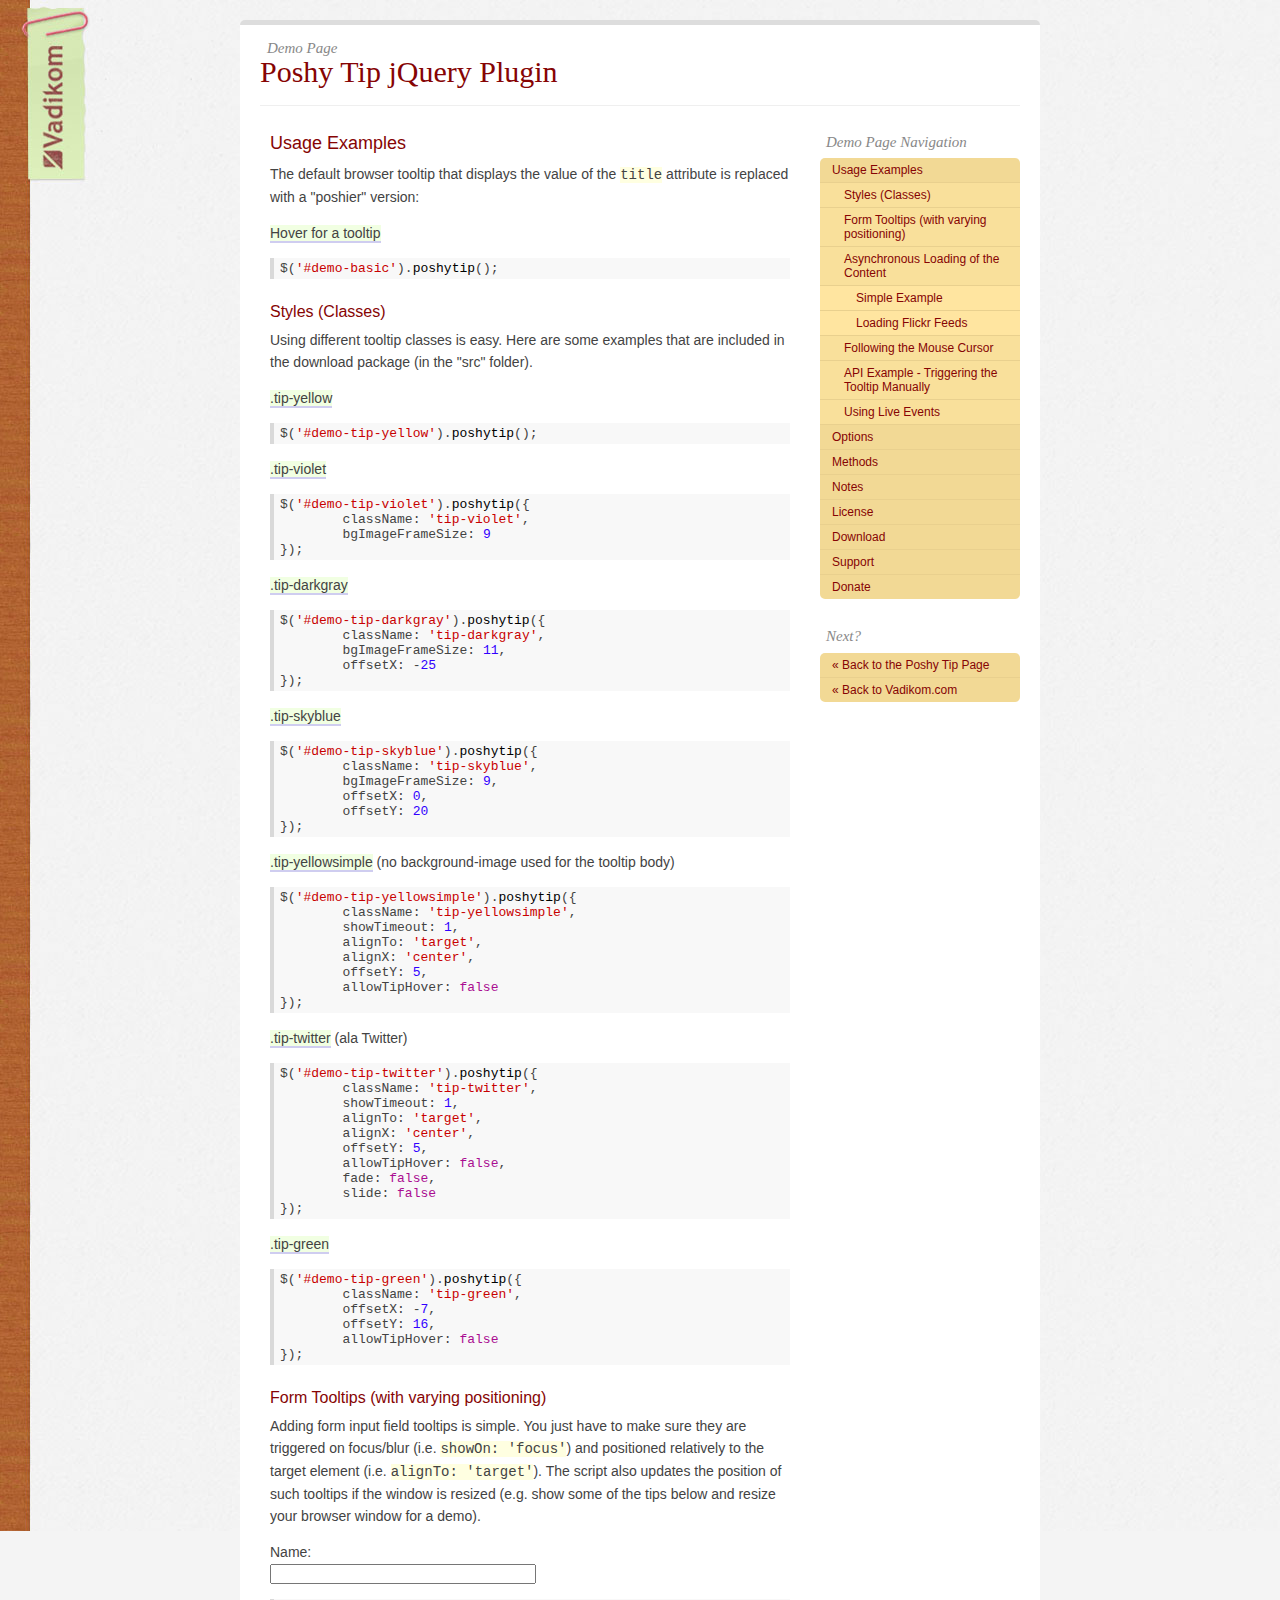
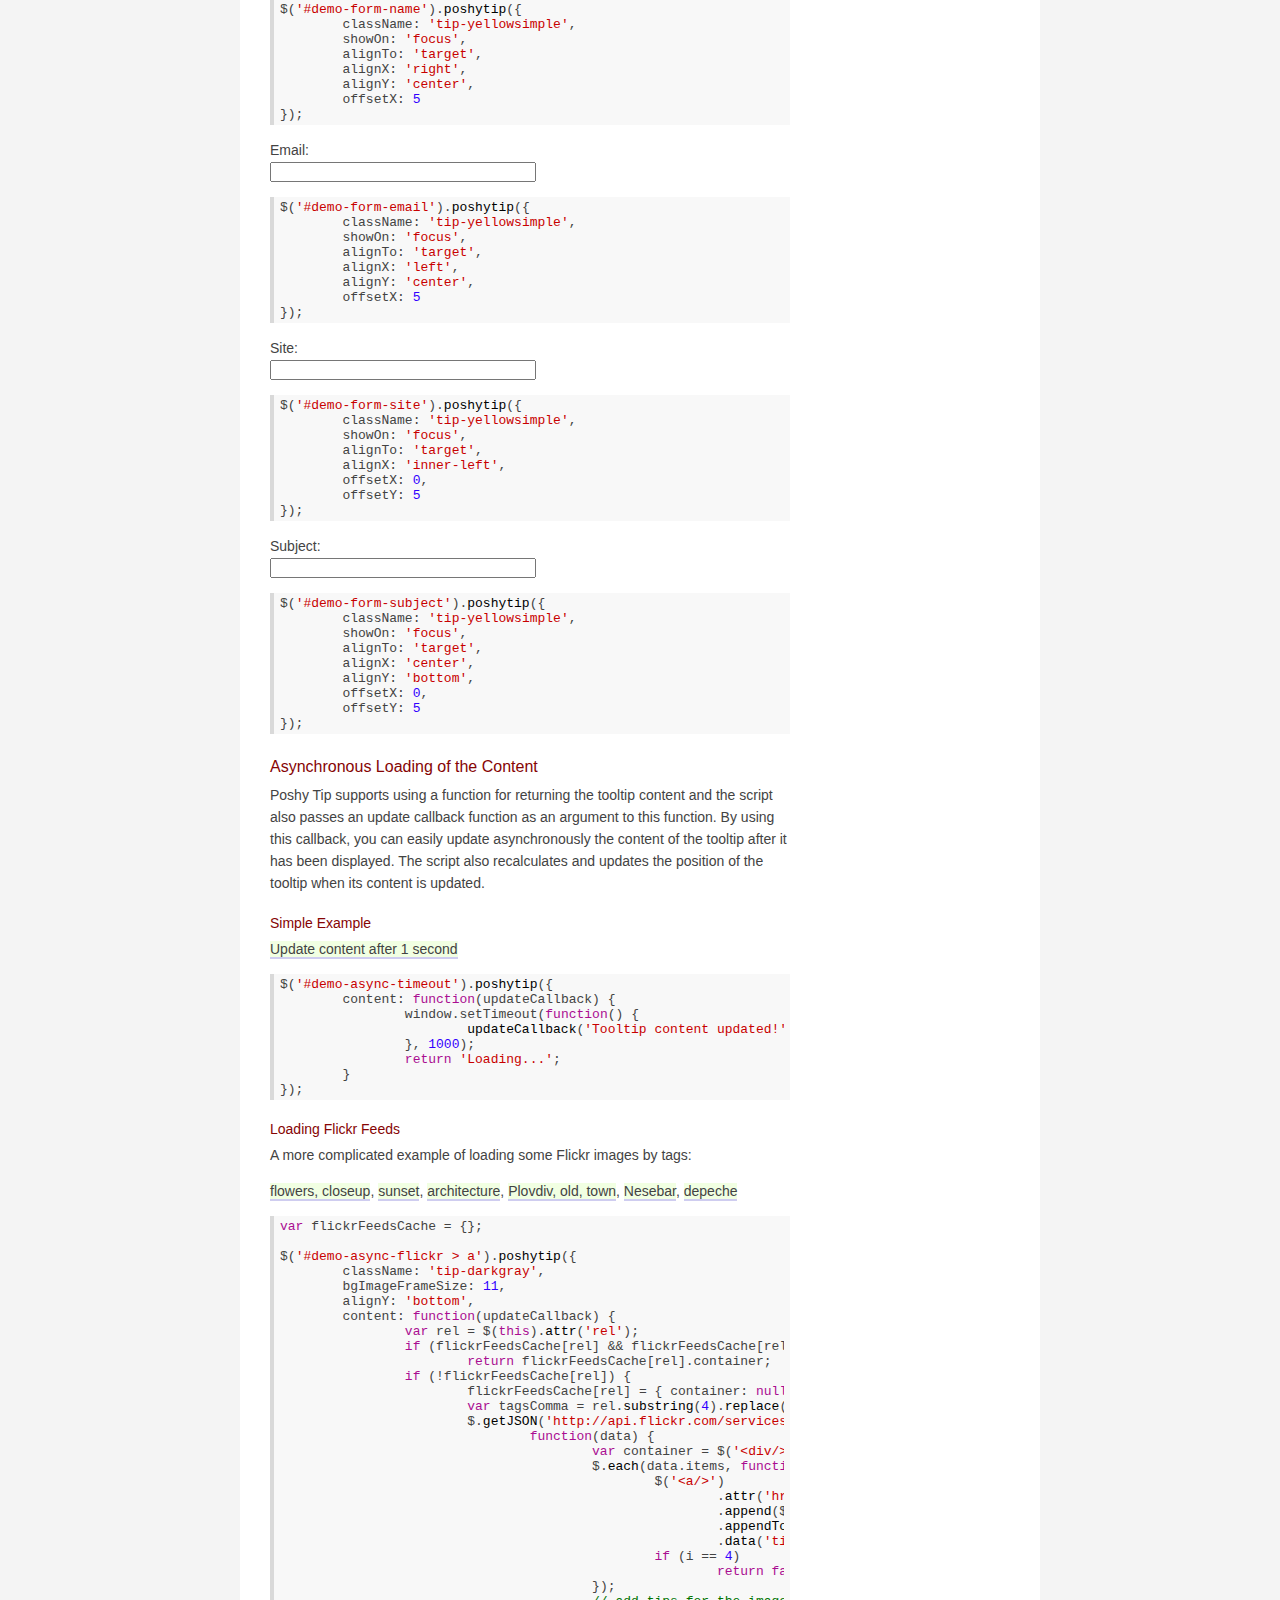
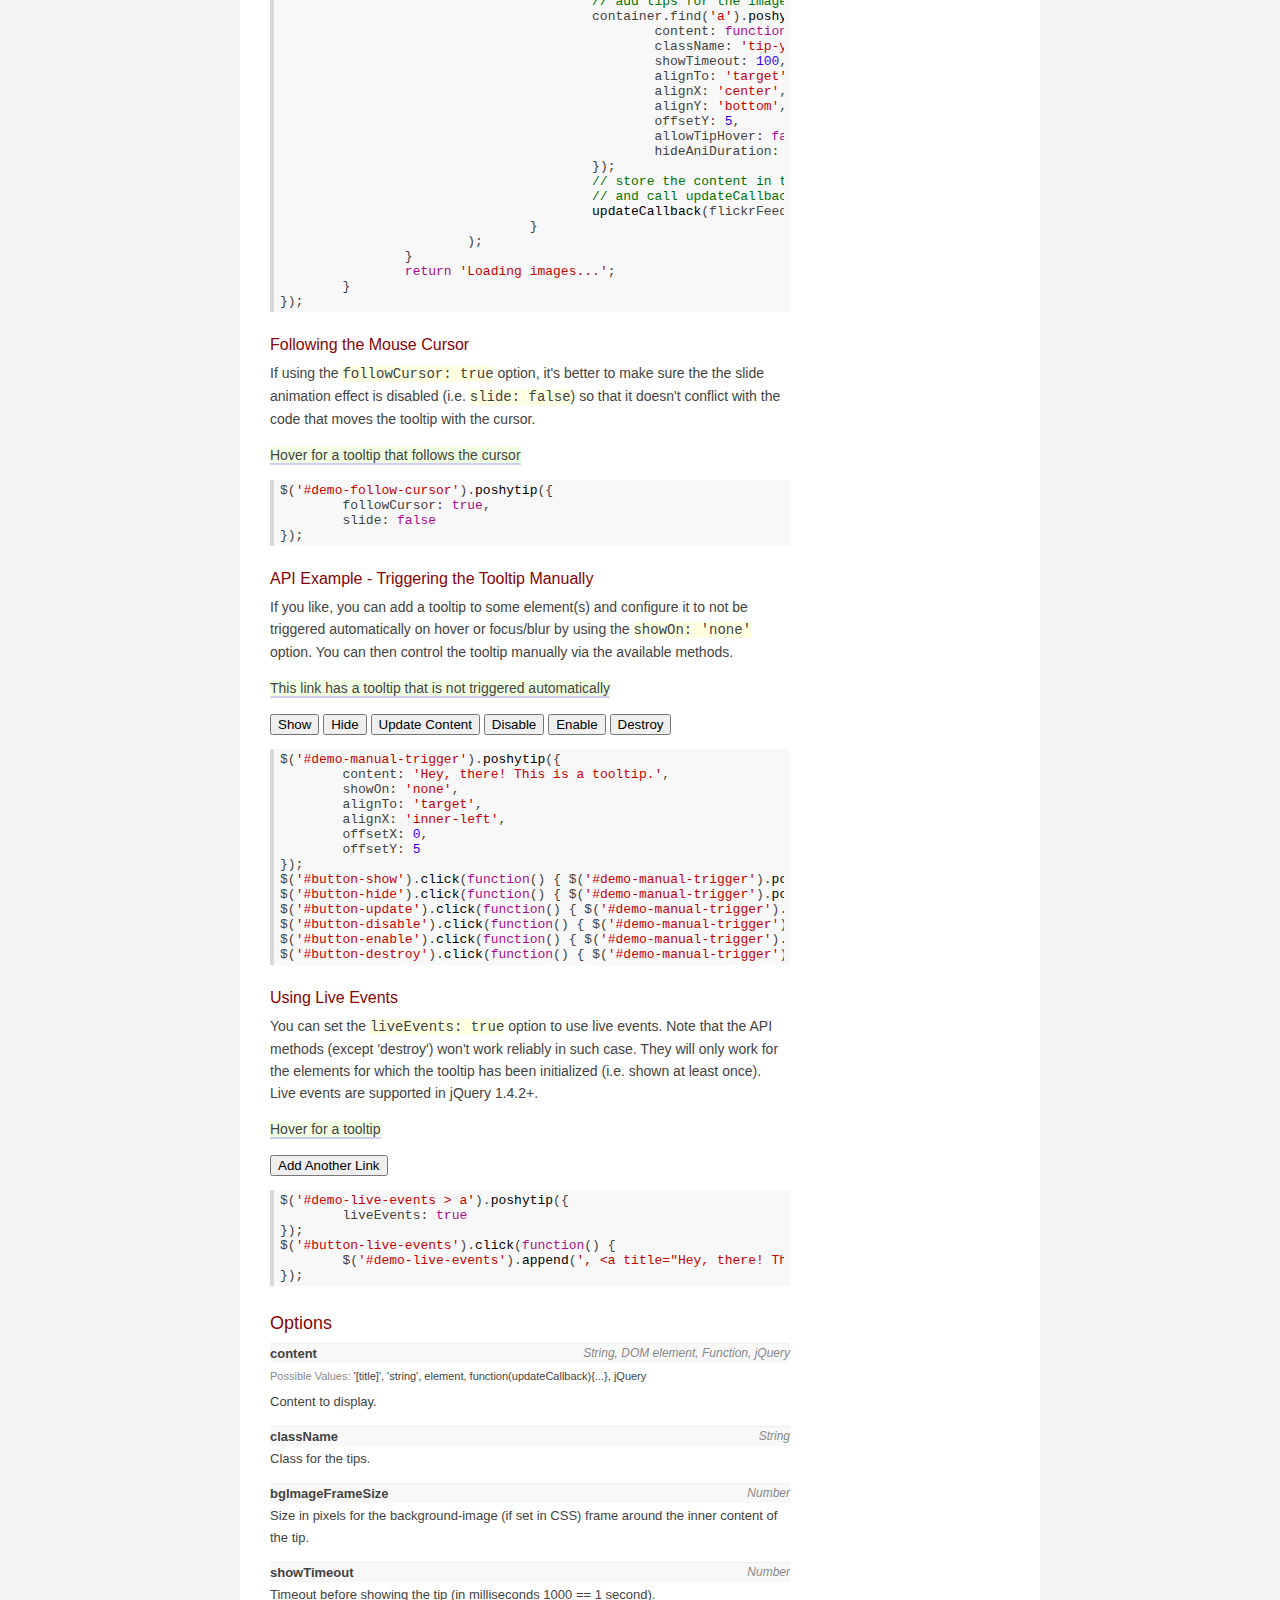
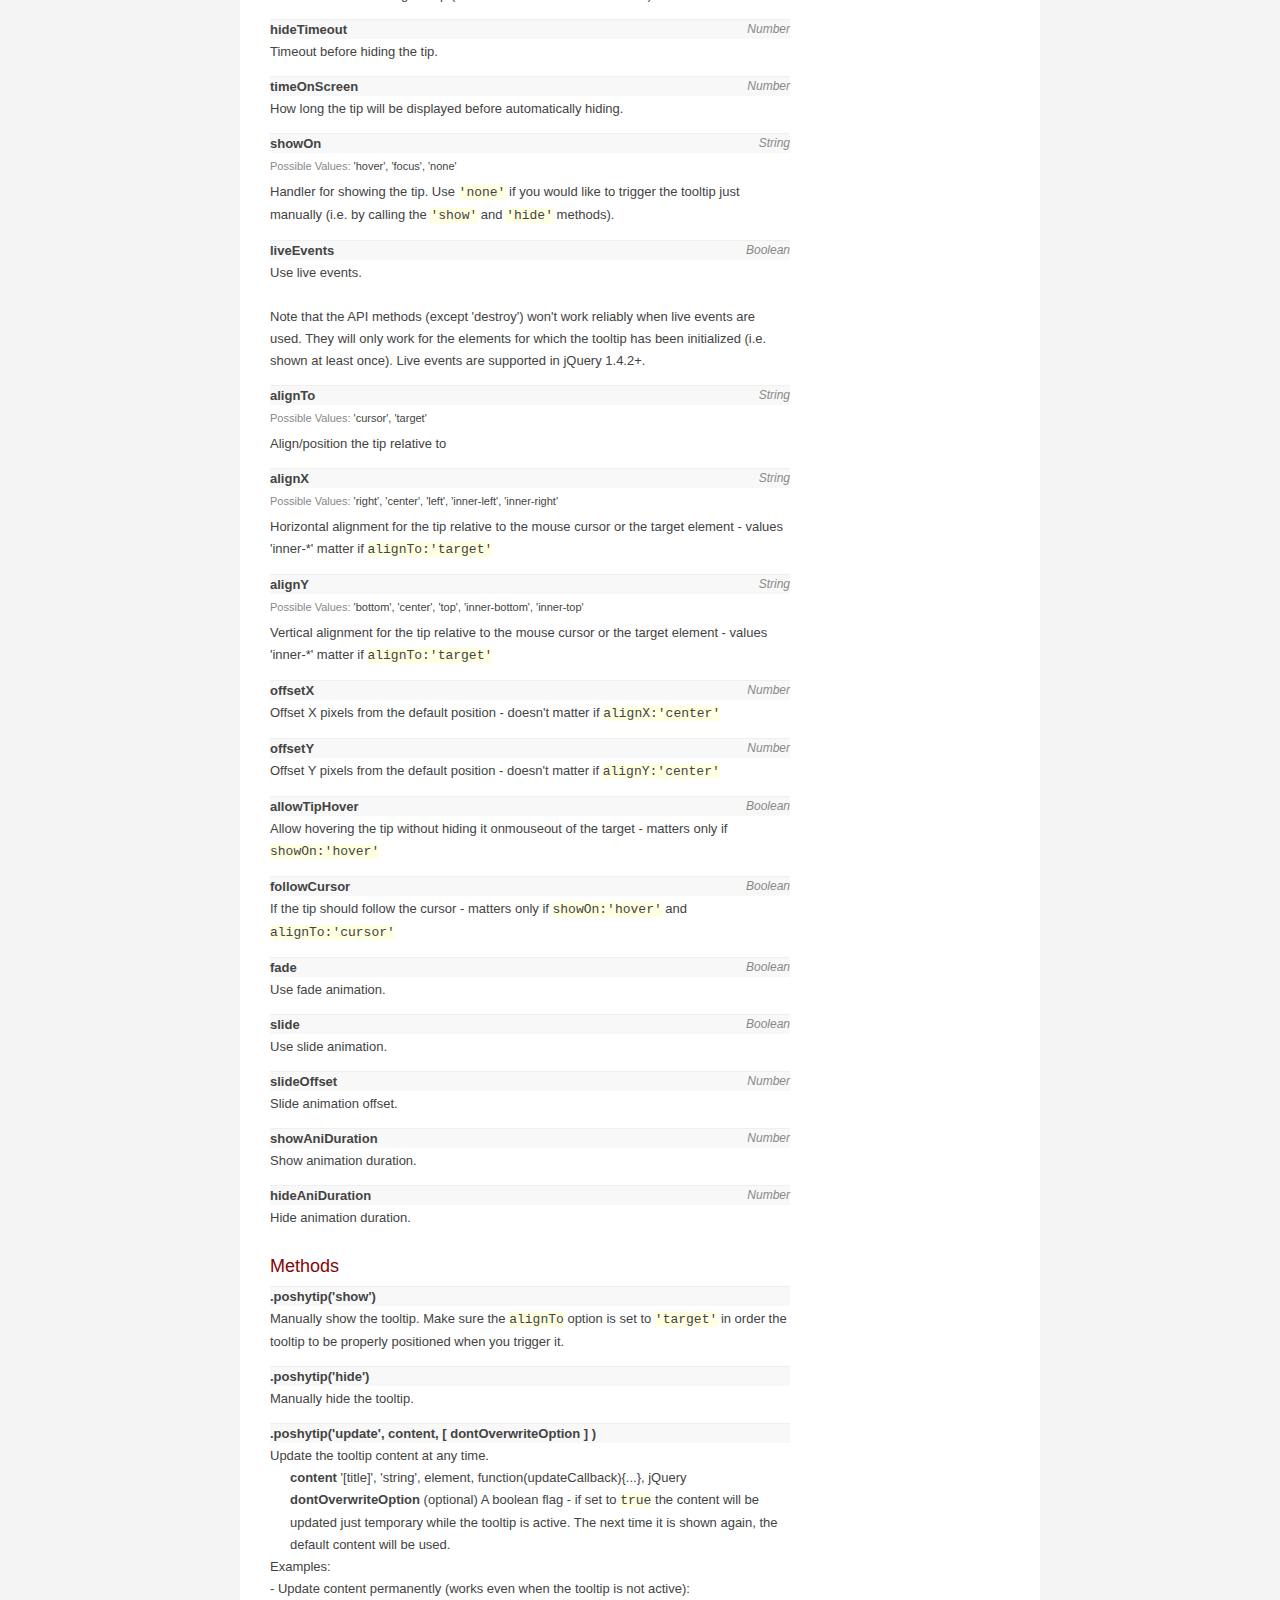
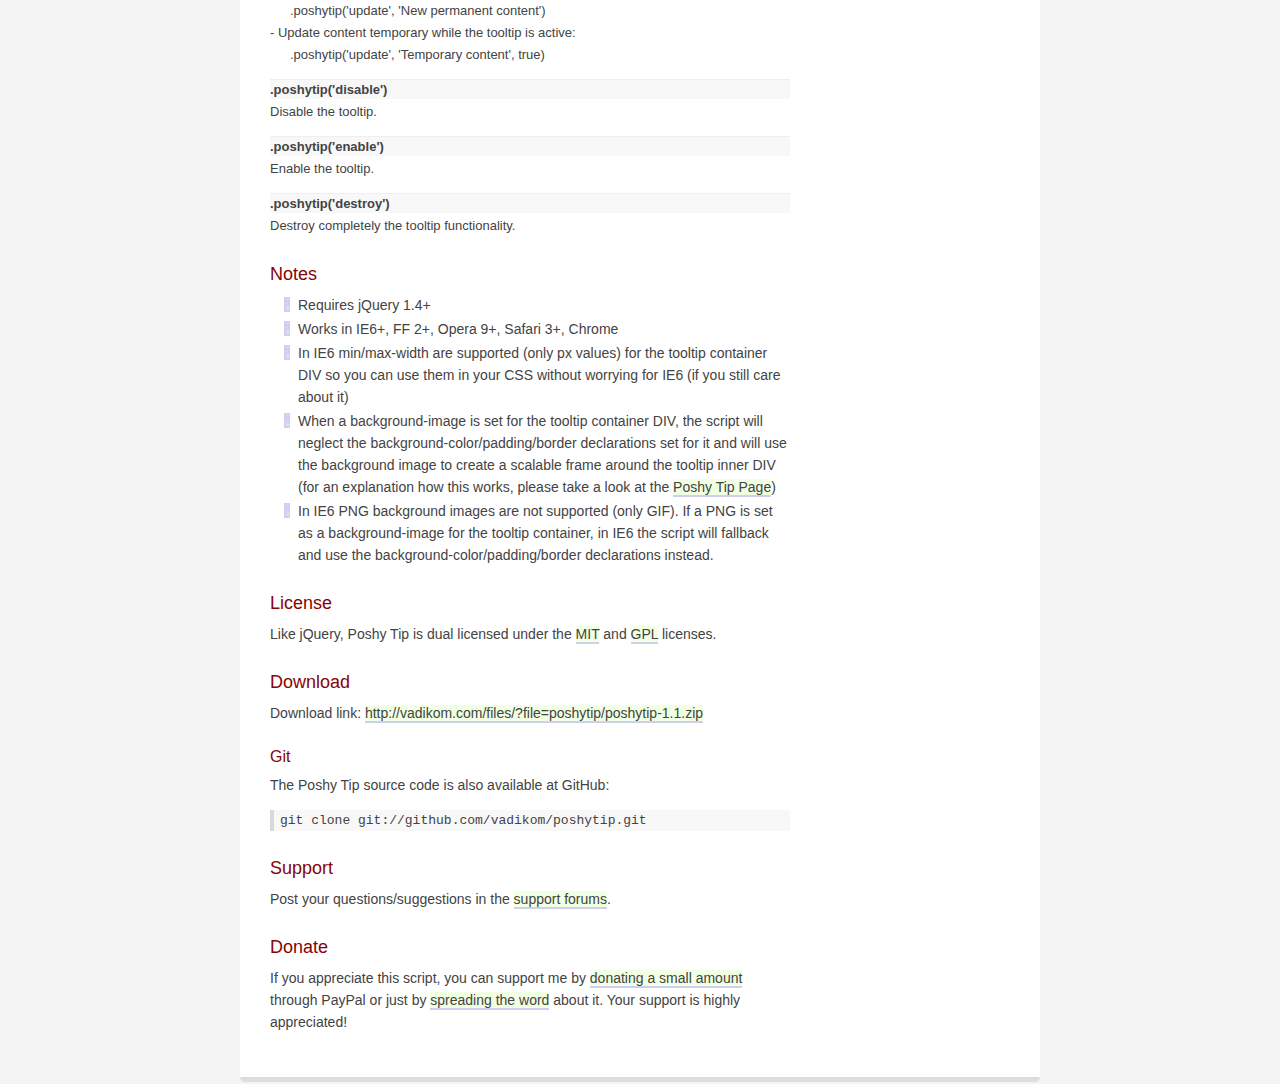
<file: html/js/poshytip-1.1/demo/demo.html>
<!DOCTYPE html PUBLIC "-//W3C//DTD XHTML 1.0 Strict//EN" "http://www.w3.org/TR/xhtml1/DTD/xhtml1-strict.dtd">
<html xmlns="http://www.w3.org/1999/xhtml" xml:lang="en" lang="en">
<head>
	<title>Poshy Tip jQuery Plugin Demo Page</title>
	<meta http-equiv="Content-Type" content="text/html;charset=iso-8859-1" />


	<!-- Tooltip classes -->
	<link rel="stylesheet" href="../src/tip-yellow/tip-yellow.css" type="text/css" />
	<link rel="stylesheet" href="../src/tip-violet/tip-violet.css" type="text/css" />
	<link rel="stylesheet" href="../src/tip-darkgray/tip-darkgray.css" type="text/css" />
	<link rel="stylesheet" href="../src/tip-skyblue/tip-skyblue.css" type="text/css" />
	<link rel="stylesheet" href="../src/tip-yellowsimple/tip-yellowsimple.css" type="text/css" />
	<link rel="stylesheet" href="../src/tip-twitter/tip-twitter.css" type="text/css" />
	<link rel="stylesheet" href="../src/tip-green/tip-green.css" type="text/css" />

	<!-- jQuery and the Poshy Tip plugin files -->
	<script type="text/javascript" src="includes/jquery-1.4.2.min.js"></script>
	<script type="text/javascript" src="../src/jquery.poshytip.js"></script>

	<!-- Setup examples on this page -->
	<script type="text/javascript">
		//<![CDATA[
		$(function(){

			$('#demo-basic').poshytip();
			$('#demo-tip-yellow').poshytip();
			$('#demo-tip-violet').poshytip({
				className: 'tip-violet',
				bgImageFrameSize: 9
			});
			$('#demo-tip-darkgray').poshytip({
				className: 'tip-darkgray',
				bgImageFrameSize: 11,
				offsetX: -25
			});
			$('#demo-tip-skyblue').poshytip({
				className: 'tip-skyblue',
				bgImageFrameSize: 9,
				offsetX: 0,
				offsetY: 20
			});
			$('#demo-tip-yellowsimple').poshytip({
				className: 'tip-yellowsimple',
				showTimeout: 1,
				alignTo: 'target',
				alignX: 'center',
				offsetY: 5,
				allowTipHover: false
			});
			$('#demo-tip-twitter').poshytip({
				className: 'tip-twitter',
				showTimeout: 1,
				alignTo: 'target',
				alignX: 'center',
				offsetY: 5,
				allowTipHover: false,
				fade: false,
				slide: false
			});
			$('#demo-tip-green').poshytip({
				className: 'tip-green',
				offsetX: -7,
				offsetY: 16,
				allowTipHover: false
			});
			$('#demo-form-name').poshytip({
				className: 'tip-yellowsimple',
				showOn: 'focus',
				alignTo: 'target',
				alignX: 'right',
				alignY: 'center',
				offsetX: 5
			});
			$('#demo-form-email').poshytip({
				className: 'tip-yellowsimple',
				showOn: 'focus',
				alignTo: 'target',
				alignX: 'left',
				alignY: 'center',
				offsetX: 5
			});
			$('#demo-form-site').poshytip({
				className: 'tip-yellowsimple',
				showOn: 'focus',
				alignTo: 'target',
				alignX: 'inner-left',
				offsetX: 0,
				offsetY: 5
			});
			$('#demo-form-subject').poshytip({
				className: 'tip-yellowsimple',
				showOn: 'focus',
				alignTo: 'target',
				alignX: 'center',
				alignY: 'bottom',
				offsetX: 0,
				offsetY: 5
			});
			$('#demo-async-timeout').poshytip({
				content: function(updateCallback) {
					window.setTimeout(function() {
						updateCallback('Tooltip content updated!');
					}, 1000);
					return 'Loading...';
				}
			});

			var flickrFeedsCache = {};
			$('#demo-async-flickr > a').poshytip({
				className: 'tip-darkgray',
				bgImageFrameSize: 11,
				alignY: 'bottom',
				content: function(updateCallback) {
					var rel = $(this).attr('rel');
					if (flickrFeedsCache[rel] && flickrFeedsCache[rel].container)
						return flickrFeedsCache[rel].container;
					if (!flickrFeedsCache[rel]) {
						flickrFeedsCache[rel] = { container: null };
						var tagsComma = rel.substring(4).replace('-', ',');
						$.getJSON('http://api.flickr.com/services/feeds/photos_public.gne?tags=' + tagsComma + '&tagmode=all&format=json&jsoncallback=?',
							function(data) {
								var container = $('<div/>').addClass('flickr-thumbs');
								$.each(data.items, function(i, item) {
									$('<a/>')
										.attr('href', item.link)
										.append($('<img/>').attr('src', item.media.m))
										.appendTo(container)
										.data('tip', '<strong>' + (item.title || '(no title)') + '</strong><br />by: ' + item.author.match(/\((.*)\)/)[1]);
									if (i == 4)
										return false;
								});
								// add tips for the images inside the main tip
								container.find('a').poshytip({
									content: function(){return $(this).data('tip');},
									className: 'tip-yellowsimple',
									showTimeout: 100,
									alignTo: 'target',
									alignX: 'center',
									alignY: 'bottom',
									offsetY: 5,
									allowTipHover: false,
									hideAniDuration: 0
								});
								// call the updateCallback function to update the content in the main tooltip
								// and also store the content in the cache
								updateCallback(flickrFeedsCache[rel].container = container);
							}
						);
					}
					return 'Loading images...';
				}
			});
			$('#demo-follow-cursor').poshytip({
				followCursor: true,
				slide: false
			});
			$('#demo-manual-trigger').poshytip({
				content: 'Hey, there! This is a tooltip.',
				showOn: 'none',
				alignTo: 'target',
				alignX: 'inner-left',
				offsetX: 0,
				offsetY: 5
			});
			$('#button-show').click(function() { $('#demo-manual-trigger').poshytip('show'); });
			$('#button-hide').click(function() { $('#demo-manual-trigger').poshytip('hide'); });
			$('#button-update').click(function() { $('#demo-manual-trigger').poshytip('update', 'I am a new content :)'); });
			$('#button-disable').click(function() { $('#demo-manual-trigger').poshytip('disable'); });
			$('#button-enable').click(function() { $('#demo-manual-trigger').poshytip('enable'); });
			$('#button-destroy').click(function() { $('#demo-manual-trigger').poshytip('destroy'); });
			$('#demo-live-events > a').poshytip({
				liveEvents: true
			});
			$('#button-live-events').click(function() {
				$('#demo-live-events').append(', <a title="Hey, there! This is a tooltip." href="#">Hover for a tooltip</a>');
			});

		});
		//]]>
	</script>
	<style type="text/css">
		.flickr-thumbs {
			overflow:hidden;
		}
		.flickr-thumbs a {
			float:left;
			display:block;
			margin:0 3px;
			border:1px solid #333;
		}
		.flickr-thumbs a:hover {
			border-color:#eee;
		}
		.flickr-thumbs img {
			display:block;
			width:60px;
			height:60px;
		}
	</style>


	<!-- Neglect these files - they are used just to make the demo page prettier -->
	<link rel="stylesheet" href="includes/demos.css" type="text/css" />
	<script type="text/javascript" src="includes/sh_main.min.js"></script>
	<script type="text/javascript" src="includes/demos.js"></script>
</head>

<body>

	<div id="holder">

		<div id="nav">
			<h2>Demo Page Navigation</h2>
			<ul>
				<li class="first"><a href="#examples">Usage Examples</a>
					<ul>
						<li><a href="#styles">Styles (Classes)</a></li>
						<li><a href="#form-tooltips">Form Tooltips (with varying positioning)</a></li>
						<li><a href="#async-content">Asynchronous Loading of the Content</a>
							<ul>
								<li><a href="#async-simple">Simple Example</a></li>
								<li><a href="#async-flickr-feeds">Loading Flickr Feeds</a></li>
							</ul>
						</li>
						<li><a href="#follow-cursor">Following the Mouse Cursor</a></li>
						<li><a href="#manual-trigger">API Example - Triggering the Tooltip Manually</a></li>
						<li><a href="#live-events">Using Live Events</a></li>
					</ul>
				</li>
				<li><a href="#options">Options</a></li>
				<li><a href="#methods">Methods</a></li>
				<li><a href="#notes">Notes</a></li>
				<li><a href="#license">License</a></li>
				<li><a href="#download">Download</a></li>
				<li><a href="#support">Support</a></li>
				<li class="last"><a href="#donate">Donate</a></li>
			</ul>
			<h2>Next?</h2>
			<ul>
				<li class="first"><a href="http://vadikom.com/tools/poshy-tip-jquery-plugin-for-stylish-tooltips/">&laquo; Back to the Poshy Tip Page</a></li>
				<li class="last"><a href="http://vadikom.com/">&laquo; Back to Vadikom.com</a></li>
			</ul>
		</div>

		<div id="content">
			<h1>Poshy Tip jQuery Plugin <span>Demo Page</span></h1>

			<h2 id="examples">Usage Examples</h2>

			<p>The default browser tooltip that displays the value of the <code>title</code> attribute is replaced with a "poshier" version:</p>

			<!-- #demo-basic -->
			<p><a id="demo-basic" title="Hey, there! This is a tooltip." href="#">Hover for a tooltip</a></p>
			<div class="code-block">
			<pre class="sh_javascript">$('#demo-basic').poshytip();</pre>
			</div>

			<h3 id="styles">Styles (Classes)</h3>

			<p>Using different tooltip classes is easy. Here are some examples that are included in the download package (in the "src" folder).</p>

			<!-- #demo-tip-yellow -->
			<p><a id="demo-tip-yellow" title="Hey, there! This is a tooltip." href="#">.tip-yellow</a></p>
			<div class="code-block">
			<pre class="sh_javascript">$('#demo-tip-yellow').poshytip();</pre>
			</div>

			<!-- #demo-tip-violet -->
			<p><a id="demo-tip-violet" title="Hey, there! This is a tooltip." href="#">.tip-violet</a></p>
			<div class="code-block">
			<pre class="sh_javascript">$('#demo-tip-violet').poshytip({
	className: 'tip-violet',
	bgImageFrameSize: 9
});</pre>
			</div>

			<!-- #demo-tip-darkgray -->
			<p><a id="demo-tip-darkgray" title="Hey, there! This is a tooltip." href="#">.tip-darkgray</a></p>
			<div class="code-block">
			<pre class="sh_javascript">$('#demo-tip-darkgray').poshytip({
	className: 'tip-darkgray',
	bgImageFrameSize: 11,
	offsetX: -25
});</pre>
			</div>

			<!-- #demo-tip-skyblue -->
			<p><a id="demo-tip-skyblue" title="Hey, there! This is a tooltip." href="#">.tip-skyblue</a></p>
			<div class="code-block">
			<pre class="sh_javascript">$('#demo-tip-skyblue').poshytip({
	className: 'tip-skyblue',
	bgImageFrameSize: 9,
	offsetX: 0,
	offsetY: 20
});</pre>
			</div>

			<!-- #demo-tip-yellowsquare -->
			<p><a id="demo-tip-yellowsimple" title="Hey, there! This is a tooltip." href="#">.tip-yellowsimple</a> (no background-image used for the tooltip body)</p>
			<div class="code-block">
			<pre class="sh_javascript">$('#demo-tip-yellowsimple').poshytip({
	className: 'tip-yellowsimple',
	showTimeout: 1,
	alignTo: 'target',
	alignX: 'center',
	offsetY: 5,
	allowTipHover: false
});</pre>
			</div>

			<!-- #demo-tip-twitter -->
			<p><a id="demo-tip-twitter" title="Follow vadikom" href="#">.tip-twitter</a> (ala Twitter)</p>
			<div class="code-block">
			<pre class="sh_javascript">$('#demo-tip-twitter').poshytip({
	className: 'tip-twitter',
	showTimeout: 1,
	alignTo: 'target',
	alignX: 'center',
	offsetY: 5,
	allowTipHover: false,
	fade: false,
	slide: false
});</pre>
			</div>

			<!-- #demo-tip-green -->
			<p><a id="demo-tip-green" title="Hey, there! This is a tooltip." href="#">.tip-green</a></p>
			<div class="code-block">
			<pre class="sh_javascript">$('#demo-tip-green').poshytip({
	className: 'tip-green',
	offsetX: -7,
	offsetY: 16,
	allowTipHover: false
});</pre>
			</div>

			<h3 id="form-tooltips">Form Tooltips (with varying positioning)</h3>

			<p>Adding form input field tooltips is simple. You just have to make sure they are triggered on focus/blur (i.e. <code>showOn: 'focus'</code>) and positioned relatively to the target element (i.e. <code>alignTo: 'target'</code>). The script also updates the position of such tooltips if the window is resized (e.g. show some of the tips below and resize your browser window for a demo).</p>

			<!-- #demo-form-name -->
			<p>
				<label for="demo-form-name">Name:</label><br />
				<input id="demo-form-name" type="text" size="30" title="Enter your name" />
			</p>
			<div class="code-block">
			<pre class="sh_javascript">$('#demo-form-name').poshytip({
	className: 'tip-yellowsimple',
	showOn: 'focus',
	alignTo: 'target',
	alignX: 'right',
	alignY: 'center',
	offsetX: 5
});</pre>
			</div>

			<!-- #demo-form-email -->
			<p>
				<label for="demo-form-email">Email:</label><br />
				<input id="demo-form-email" type="text" size="30" title="Enter a valid email" />
			</p>
			<div class="code-block">
			<pre class="sh_javascript">$('#demo-form-email').poshytip({
	className: 'tip-yellowsimple',
	showOn: 'focus',
	alignTo: 'target',
	alignX: 'left',
	alignY: 'center',
	offsetX: 5
});</pre>
			</div>

			<!-- #demo-form-site -->
			<p>
				<label for="demo-form-site">Site:</label><br />
				<input id="demo-form-site" type="text" size="30" title="Enter your website URL" />
			</p>
			<div class="code-block">
			<pre class="sh_javascript">$('#demo-form-site').poshytip({
	className: 'tip-yellowsimple',
	showOn: 'focus',
	alignTo: 'target',
	alignX: 'inner-left',
	offsetX: 0,
	offsetY: 5
});</pre>
			</div>

			<!-- #demo-form-subject -->
			<p>
				<label for="demo-form-subject">Subject:</label><br />
				<input id="demo-form-subject" type="text" size="30" title="Enter a subject" />
			</p>
			<div class="code-block">
			<pre class="sh_javascript">$('#demo-form-subject').poshytip({
	className: 'tip-yellowsimple',
	showOn: 'focus',
	alignTo: 'target',
	alignX: 'center',
	alignY: 'bottom',
	offsetX: 0,
	offsetY: 5
});</pre>
			</div>

			<h3 id="async-content">Asynchronous Loading of the Content</h3>

			<p>Poshy Tip supports using a function for returning the tooltip content and the script also passes an update callback function as an argument to this function. By using this callback, you can easily update asynchronously the content of the tooltip after it has been displayed. The script also recalculates and updates the position of the tooltip when its content is updated.</p>

			<h4 id="async-simple">Simple Example</h4>

			<!-- #demo-async-timeout -->
			<p><a id="demo-async-timeout" href="#">Update content after 1 second</a></p>
			<div class="code-block">
			<pre class="sh_javascript">$('#demo-async-timeout').poshytip({
	content: function(updateCallback) {
		window.setTimeout(function() {
			updateCallback('Tooltip content updated!');
		}, 1000);
		return 'Loading...';
	}
});</pre>
			</div>

			<h4 id="async-flickr-feeds">Loading Flickr Feeds</h4>

			<p>A more complicated example of loading some Flickr images by tags:</p>

			<!-- #demo-async-flickr -->
			<p id="demo-async-flickr"><a rel="tag-flowers-closeup" href="#">flowers, closeup</a>, <a rel="tag-sunset" href="#">sunset</a>, <a rel="tag-architecture" href="#">architecture</a>, <a rel="tag-Plovdiv-old-town" href="#">Plovdiv, old, town</a>, <a rel="tag-Nesebar" href="#">Nesebar</a>, <a rel="tag-depeche" href="#">depeche</a></p>


			<div class="code-block">
			<pre class="sh_javascript">var flickrFeedsCache = {};

$('#demo-async-flickr &gt; a').poshytip({
	className: 'tip-darkgray',
	bgImageFrameSize: 11,
	alignY: 'bottom',
	content: function(updateCallback) {
		var rel = $(this).attr('rel');
		if (flickrFeedsCache[rel] &amp;&amp; flickrFeedsCache[rel].container)
			return flickrFeedsCache[rel].container;
		if (!flickrFeedsCache[rel]) {
			flickrFeedsCache[rel] = { container: null };
			var tagsComma = rel.substring(4).replace('-', ',');
			$.getJSON('http://api.flickr.com/services/feeds/photos_public.gne?tags=' + tagsComma + '&amp;tagmode=all&amp;format=json&amp;jsoncallback=?',
				function(data) {
					var container = $('&lt;div/&gt;').addClass('flickr-thumbs');
					$.each(data.items, function(i, item) {
						$('&lt;a/&gt;')
							.attr('href', item.link)
							.append($('&lt;img/&gt;').attr('src', item.media.m))
							.appendTo(container)
							.data('tip', '&lt;strong&gt;' + (item.title || '(no title)') + '&lt;/strong&gt;&lt;br /&gt;by: ' + item.author.match(/\((.*)\)/)[1]);
						if (i == 4)
							return false;
					});
					// add tips for the images inside the main tip
					container.find('a').poshytip({
						content: function(){return $(this).data('tip');},
						className: 'tip-yellowsimple',
						showTimeout: 100,
						alignTo: 'target',
						alignX: 'center',
						alignY: 'bottom',
						offsetY: 5,
						allowTipHover: false,
						hideAniDuration: 0
					});
					// store the content in the cache
					// and call updateCallback() to update the content in the main tooltip
					updateCallback(flickrFeedsCache[rel].container = container);
				}
			);
		}
		return 'Loading images...';
	}
});</pre>
			</div>

			<h3 id="follow-cursor">Following the Mouse Cursor</h3>

			<p>If using the <code>followCursor: true</code> option, it's better to make sure the the slide animation effect is disabled (i.e. <code>slide: false</code>) so that it doesn't conflict with the code that moves the tooltip with the cursor.</p>

			<!-- #demo-follow-cursor -->
			<p><a id="demo-follow-cursor" title="Hey, there! This is a tooltip." href="#">Hover for a tooltip that follows the cursor</a></p>
			<div class="code-block">
			<pre class="sh_javascript">$('#demo-follow-cursor').poshytip({
	followCursor: true,
	slide: false
});</pre>
			</div>

			<h3 id="manual-trigger">API Example - Triggering the Tooltip Manually</h3>

			<p>If you like, you can add a tooltip to some element(s) and configure it to not be triggered automatically on hover or focus/blur by using the <code>showOn: 'none'</code> option. You can then control the tooltip manually via the available methods.</p>

			<!-- #demo-manual-trigger -->
			<p><a id="demo-manual-trigger" href="#">This link has a tooltip that is not triggered automatically</a></p>
			<p><button id="button-show">Show</button> <button id="button-hide">Hide</button> <button id="button-update">Update Content</button> <button id="button-disable">Disable</button> <button id="button-enable">Enable</button> <button id="button-destroy">Destroy</button></p>
			<div class="code-block">
			<pre class="sh_javascript">$('#demo-manual-trigger').poshytip({
	content: 'Hey, there! This is a tooltip.',
	showOn: 'none',
	alignTo: 'target',
	alignX: 'inner-left',
	offsetX: 0,
	offsetY: 5
});
$('#button-show').click(function() { $('#demo-manual-trigger').poshytip('show'); });
$('#button-hide').click(function() { $('#demo-manual-trigger').poshytip('hide'); });
$('#button-update').click(function() { $('#demo-manual-trigger').poshytip('update', 'I am a new content :)'); });
$('#button-disable').click(function() { $('#demo-manual-trigger').poshytip('disable'); });
$('#button-enable').click(function() { $('#demo-manual-trigger').poshytip('enable'); });
$('#button-destroy').click(function() { $('#demo-manual-trigger').poshytip('destroy'); });</pre>
			</div>

			<h3 id="live-events">Using Live Events</h3>

			<p>You can set the <code>liveEvents: true</code> option to use live events. Note that the API methods (except 'destroy') won't work reliably in such case. They will only work for the elements for which the tooltip has been initialized (i.e. shown at least once). Live events are supported in jQuery 1.4.2+.</p>

			<!-- #demo-live-events -->
			<p id="demo-live-events"><a title="Hey, there! This is a tooltip." href="#">Hover for a tooltip</a></p>
			<p><button id="button-live-events">Add Another Link</button></p>
			<div class="code-block">
			<pre class="sh_javascript">$('#demo-live-events &gt; a').poshytip({
	liveEvents: true
});
$('#button-live-events').click(function() {
	$('#demo-live-events').append(', &lt;a title="Hey, there! This is a tooltip." href="#"&gt;Hover for a tooltip&lt;/a&gt;');
});</pre>
			</div>

			<h2 id="options">Options</h2>

			<dl class="options">
				<dt><strong>content</strong> <i>String, DOM element, Function, jQuery</i></dt>
				<dd><div class="possible-values">Possible Values: <span>'[title]', 'string', element, function(updateCallback){...}, jQuery</span></div>Content to display.</dd>

				<dt><strong>className</strong> <i>String</i></dt>
				<dd>Class for the tips.</dd>

				<dt><strong>bgImageFrameSize</strong> <i>Number</i></dt>
				<dd>Size in pixels for the background-image (if set in CSS) frame around the inner content of the tip.</dd>

				<dt><strong>showTimeout</strong> <i>Number</i></dt>
				<dd>Timeout before showing the tip (in milliseconds 1000 == 1 second).</dd>

				<dt><strong>hideTimeout</strong> <i>Number</i></dt>
				<dd>Timeout before hiding the tip.</dd>

				<dt><strong>timeOnScreen</strong> <i>Number</i></dt>
				<dd>How long the tip will be displayed before automatically hiding.</dd>

				<dt><strong>showOn</strong> <i>String</i></dt>
				<dd><div class="possible-values">Possible Values: <span>'hover', 'focus', 'none'</span></div>Handler for showing the tip. Use <code>'none'</code> if you would like to trigger the tooltip just manually (i.e. by calling the <code>'show'</code> and <code>'hide'</code> methods).</dd>

				<dt><strong>liveEvents</strong> <i>Boolean</i></dt>
				<dd>Use live events.<br /><br />Note that the API methods (except 'destroy') won't work reliably when live events are used. They will only work for the elements for which the tooltip has been initialized (i.e. shown at least once). Live events are supported in jQuery 1.4.2+.</dd>

				<dt><strong>alignTo</strong> <i>String</i></dt>
				<dd><div class="possible-values">Possible Values: <span>'cursor', 'target'</span></div>Align/position the tip relative to</dd>

				<dt><strong>alignX</strong> <i>String</i></dt>
				<dd><div class="possible-values">Possible Values: <span>'right', 'center', 'left', 'inner-left', 'inner-right'</span></div>Horizontal alignment for the tip relative to the mouse cursor or the target element - values 'inner-*' matter if <code>alignTo:'target'</code></dd>

				<dt><strong>alignY</strong> <i>String</i></dt>
				<dd><div class="possible-values">Possible Values: <span>'bottom', 'center', 'top', 'inner-bottom', 'inner-top'</span></div>Vertical alignment for the tip relative to the mouse cursor or the target element - values 'inner-*' matter if <code>alignTo:'target'</code></dd>

				<dt><strong>offsetX</strong> <i>Number</i></dt>
				<dd>Offset X pixels from the default position - doesn't matter if <code>alignX:'center'</code></dd>

				<dt><strong>offsetY</strong> <i>Number</i></dt>
				<dd>Offset Y pixels from the default position - doesn't matter if <code>alignY:'center'</code></dd>

				<dt><strong>allowTipHover</strong> <i>Boolean</i></dt>
				<dd>Allow hovering the tip without hiding it onmouseout of the target - matters only if <code>showOn:'hover'</code></dd>

				<dt><strong>followCursor</strong> <i>Boolean</i></dt>
				<dd>If the tip should follow the cursor - matters only if <code>showOn:'hover'</code> and <code>alignTo:'cursor'</code></dd>

				<dt><strong>fade</strong> <i>Boolean</i></dt>
				<dd>Use fade animation.</dd>

				<dt><strong>slide</strong> <i>Boolean</i></dt>
				<dd>Use slide animation.</dd>

				<dt><strong>slideOffset</strong> <i>Number</i></dt>
				<dd>Slide animation offset.</dd>

				<dt><strong>showAniDuration</strong> <i>Number</i></dt>
				<dd>Show animation duration.</dd>

				<dt><strong>hideAniDuration</strong> <i>Number</i></dt>
				<dd>Hide animation duration.</dd>
			</dl>

			<h2 id="methods">Methods</h2>

			<dl class="options">
				<dt><strong>.poshytip('show')</strong></dt>
				<dd>Manually show the tooltip. Make sure the <code>alignTo</code> option is set to <code>'target'</code> in order the tooltip to be properly positioned when you trigger it.</dd>

				<dt><strong>.poshytip('hide')</strong></dt>
				<dd>Manually hide the tooltip.</dd>

				<dt><strong>.poshytip('update', content, [ dontOverwriteOption ] )</strong></dt>
				<dd>Update the tooltip content at any time.<div class="signature"><strong>content</strong> '[title]', 'string', element, function(updateCallback){...}, jQuery<br /><strong>dontOverwriteOption</strong> (optional) A boolean flag - if set to <code>true</code> the content will be updated just temporary while the tooltip is active. The next time it is shown again, the default content will be used.</div>Examples:<br /> - Update content permanently (works even when the tooltip is not active):<div class="signature">.poshytip('update', 'New permanent content')</div> - Update content temporary while the tooltip is active:<div class="signature">.poshytip('update', 'Temporary content', true)</div></dd>

				<dt><strong>.poshytip('disable')</strong></dt>
				<dd>Disable the tooltip.</dd>

				<dt><strong>.poshytip('enable')</strong></dt>
				<dd>Enable the tooltip.</dd>

				<dt><strong>.poshytip('destroy')</strong></dt>
				<dd>Destroy completely the tooltip functionality.</dd>
			</dl>

			<h2 id="notes">Notes</h2>

			<ul>
				<li>Requires jQuery 1.4+</li>
				<li>Works in IE6+, FF 2+, Opera 9+, Safari 3+, Chrome</li>
				<li>In IE6 min/max-width are supported (only px values) for the tooltip container DIV so you can use them in your CSS without worrying for IE6 (if you still care about it)</li>
				<li>When a background-image is set for the tooltip container DIV, the script will neglect the background-color/padding/border declarations set for it and will use the background image to create a scalable frame around the tooltip inner DIV (for an explanation how this works, please take a look at the <a href="http://vadikom.com/tools/poshy-tip-jquery-plugin-for-stylish-tooltips/">Poshy Tip Page</a>)</li>
				<li>In IE6 PNG background images are not supported (only GIF). If a PNG is set as a background-image for the tooltip container, in IE6 the script will fallback and use the background-color/padding/border declarations instead.</li>
			</ul>

			<h2 id="license">License</h2>

			<p>Like jQuery, Poshy Tip is dual licensed under the <a href="http://github.com/vadikom/poshytip/raw/master/MIT-LICENSE.txt">MIT</a> and <a href="http://github.com/vadikom/poshytip/raw/master/GPL-LICENSE.txt">GPL</a> licenses.</p>

			<h2 id="download">Download</h2>

			<p>Download link: <a href="http://vadikom.com/files/?file=poshytip/poshytip-1.1.zip">http://vadikom.com/files/?file=poshytip/poshytip-1.1.zip</a></p>

			<h3>Git</h3>

			<p>The Poshy Tip source code is also available at GitHub:</p>
			<div class="code-block">
			<pre class="sh_html">git clone git://github.com/vadikom/poshytip.git</pre>
			</div>

			<h2 id="support">Support</h2>

			<p>Post your questions/suggestions in the <a href="http://www.smartmenus.org/forum/">support forums</a>.</p>

			<h2 id="donate">Donate</h2>

			<p>If you appreciate this script, you can support me by <a href="https://www.paypal.com/cgi-bin/webscr?cmd=_donations&amp;business=paypal@vadikom.com&amp;no_shipping=1&amp;currency_code=USD&amp;item_name=Poshy+Tip+jQuery+Plugin+Development" rel="nofollow">donating a small amount</a> through PayPal or just by <a href="http://www.addtoany.com/share_save?linkname=Poshy%20Tip%20-%20Tooltip%20Plugin%20for%20jQuery%20-%20Vadikom&amp;linkurl=http://vadikom.com/tools/poshy-tip-jquery-plugin-for-stylish-tooltips/" rel="nofollow">spreading the word</a> about it. Your support is highly appreciated!</p>
		</div>

	</div>

</body>
</html>
</file>
<file: html/css/superfish.css>
/*** ESSENTIAL STYLES ***/

.sf-menu, .sf-menu * {
	margin:			0;
	padding:		0;
	list-style:		none;
}
.sf-menu {
	
}
.sf-menu ul {
	position:		absolute;
	top:			-999em;
	width:			10em; /* left offset of submenus need to match (see below) */

}
.sf-menu ul li {
	width:			100%;
}
.sf-menu li:hover {
	visibility:		inherit; /* fixes IE7 'sticky bug' */
}
.sf-menu li {
	float:			left;
	position:		relative;
}
.sf-menu a {
	display:		block;
	position:		relative;
}
.sf-menu li:hover ul,
.sf-menu li.sfHover ul {
	left:			0;
	top:			2.5em; /* match top ul list item height */
	z-index:		99;
}
ul.sf-menu li:hover li ul,
ul.sf-menu li.sfHover li ul {
	top:			-999em;
}
ul.sf-menu li li:hover ul,
ul.sf-menu li li.sfHover ul {
	left:			10em; /* match ul width */
	top:			0;
}
ul.sf-menu li li:hover li ul,
ul.sf-menu li li.sfHover li ul {
	top:			-999em;
}
ul.sf-menu li li li:hover ul,
ul.sf-menu li li li.sfHover ul {
	left:			10em; /* match ul width */
	top:			0;
}
</file>
<file: html/css/nivo-slider.css>
/* Vars ----------------------------------------------------*//* Mixins ----------------------------------------------------*//* SLIDER --------------------------------------------------------- */
/*
 * jQuery Nivo Slider v3.0
 * http://nivo.dev7studios.com
 *
 * Copyright 2012, Dev7studios
 * Free to use and abuse under the MIT license.
 * http://www.opensource.org/licenses/mit-license.php
 */
/* The Nivo Slider styles */
.nivoSlider {
  position: relative;
  width: 100%;
  height: auto;
  overflow: hidden;
}
.nivoSlider img {
  position: absolute;
  top: 0px;
  left: 0px;
}
.nivo-main-image {
  display: block !important;
  position: relative !important;
  width: 100% !important;
}
/* If an image is wrapped in a link */
.nivoSlider a.nivo-imageLink {
  position: absolute;
  top: 0px;
  left: 0px;
  width: 100%;
  height: 100%;
  border: 0;
  padding: 0;
  margin: 0;
  z-index: 6;
  display: none;
}
/* The slices and boxes in the Slider */
.nivo-slice {
  display: block;
  position: absolute;
  z-index: 5;
  height: 100%;
  top: 0;
}
.nivo-box {
  display: block;
  position: absolute;
  z-index: 5;
  overflow: hidden;
}
.nivo-box img {
  display: block;
}
/* Caption styles */
.nivo-caption {
  position: absolute;
  left: 0px;
  bottom: 0px;
  background: #f3e4c8;
  color: #585246;
  width: 100%;
  z-index: 8;
  padding: 5px 10px;
  opacity: 1;
  overflow: hidden;
  display: none;
  -moz-opacity: 0.8;
  filter: alpha(opacity=8);
  -webkit-box-sizing: border-box;
  /* Safari/Chrome, other WebKit */

  -moz-box-sizing: border-box;
  /* Firefox, other Gecko */

  box-sizing: border-box;
  /* Opera/IE 8+ */

}
.nivo-caption p {
  padding: 5px;
  margin: 0;
}
.nivo-caption a {
  display: inline !important;
}
.nivo-html-caption {
  display: none;
}
/* Direction nav styles (e.g. Next & Prev) */
.nivo-directionNav a {
  position: absolute;
  top: 45%;
  z-index: 9;
  cursor: pointer;
}
.nivo-prevNav {
  left: 0px;
}
.nivo-nextNav {
  right: 0px;
}
/* Control nav styles (e.g. 1,2,3...) */
.nivo-controlNav {
  text-align: center;
  padding: 15px 0;
}
.nivo-controlNav a {
  cursor: pointer;
}
.nivo-controlNav a.active {
  font-weight: bold;
}
/*
Skin Name: Nivo Slider Default Theme
Skin URI: http://nivo.dev7studios.com
Skin Type: flexible
Description: The default skin for the Nivo Slider.
Version: 1.2
Author: Gilbert Pellegrom
Author URI: http://dev7studios.com
*/
.theme-default {
  padding: 10px;
  background: #f3e4c8;
  margin-bottom: 20px;
}
.theme-default.theme-home {
   margin-top: 80px;
  margin-bottom: 20px;
  box-shadow: 3px 3px 0 0 rgba(0, 0, 0, 0.1);
}
.theme-default .nivoSlider {
  position: relative;
  background: #f3e4c8 url(../img/loading.gif) no-repeat 50% 50%;
}
.theme-default .nivoSlider img {
  position: absolute;
  top: 0px;
  left: 0px;
  display: none;
}
.theme-default .nivoSlider a {
  border: 0;
  display: block;
}
.theme-default .nivo-controlNav {
  text-align: left;
  padding: 10px 0;
}
.theme-default .nivo-controlNav a {
  display: inline-block;
  width: 11px;
  height: 11px;
  background: #ff9a78;
  text-indent: -9999px;
  border: 0;
  margin: 0 2px;
  -moz-border-radius: 11px 11px 11px 11px;
  -webkit-border-radius: 11px 11px 11px 11px;
  border-radius: 11px 11px 11px 11px;
}
.theme-default .nivo-controlNav a.active {
  background: #cb5432;
}
.theme-default .nivo-directionNav a {
  display: block;
  width: 38px;
  height: 64px;
  background: url(../img/arrows.png) no-repeat;
  text-indent: -9999px;
  border: 0;
}
.theme-default a.nivo-nextNav {
  background-position: 0px -64px;
  right: 0px;
}
.theme-default a.nivo-prevNav {
  left: 0px;
}
.theme-default .nivo-caption {
  font-family: Helvetica, Arial, sans-serif;
}
.theme-default .nivo-caption a {
  color: #cb5432;
  border-bottom: 1px dotted #cb5432;
}
.theme-default .nivo-caption a:hover {
  color: #cb5432;
}
.theme-default .nivo-controlNav.nivo-thumbs-enabled {
  width: 100%;
}
.theme-default .nivo-controlNav.nivo-thumbs-enabled a {
  width: auto;
  height: auto;
  background: none;
  margin-bottom: 5px;
}
.theme-default .nivo-controlNav.nivo-thumbs-enabled img {
  display: block;
  width: 120px;
  height: auto;
}
</file>
<file: html/css/tweet.css>
/* Tweet widget CSS */

.tweet,
.query { }

.tweet .tweet_list,
.query .tweet_list {
    -webkit-border-radius: .5em;
    list-style-type: none;
    margin: 0;
    padding: 0;
    overflow-y: hidden;
  	
}


.tweet .tweet_list .awesome,
.tweet .tweet_list .epic,
.query .tweet_list .awesome,
.query .tweet_list .epic {
      text-transform: uppercase; }

.tweet .tweet_list li,
.query .tweet_list li {
      overflow-y: auto;
      overflow-x: hidden;
      padding: 1em ;
      background-image: url(../img/bird.png);
      background-repeat: no-repeat;
      background-position: 6px 19px;
      padding-left: 40px;
}

.tweet a,
.query  a {
        
}

.tweet .tweet_list .tweet_odd,
.query .tweet_list .tweet_odd {
       background-color: rgba(0,0,0,0.2);}

.tweet .tweet_list .tweet_avatar,
.query .tweet_list .tweet_avatar {
      padding-right: .5em;
      float: left;
}

.tweet .tweet_list .tweet_avatar img,
.query .tweet_list .tweet_avatar img {
        vertical-align: middle;
}
</file>
<file: html/css/lessframework.css>
/*	Less Framework 4
	http://lessframework.com
	by Joni Korpi
	License: http://opensource.org/licenses/mit-license.php	*/
/*	



/*		Default Layout: 992px. 
		Gutters: 24px.
		Outer margins: 48px.
		Leftover space for scrollbars @1024px: 32px.
-------------------------------------------------------------------------------
cols    1     2      3      4      5      6      7      8      9      10
px      68    160    252    344    436    528    620    712    804    896    */
/* Vars ----------------------------------------------------*//* Mixins ----------------------------------------------------*//* Default General  ----------------------------------------------------*/.wrapper {
  width: 940px;
}
/* Defaul tNav   ----------------------------------------------------*/#comboNav {
  display: none;
}
#nav {
  display: block;
}
/*		Tablet Layout: 768px.
		Gutters: 24px.
		Outer margins: 28px.
		Inherits styles from: Default Layout.
-----------------------------------------------------------------
cols    1     2      3      4      5      6      7      8
px      68    160    252    344    436    528    620    712    */
@media only screen and (min-width: 768px) and (max-width: 991px) {
  /* TABLET GENERAL  ----------------------------------------------------*/.wrapper {
    width: 712px;
  }
  /* TABLET NAV  ----------------------------------------------------*/#nav {
    display: block;
  }
  #comboNav {
    display: none;
  }
  #nav li {
    word-spacing: -0.1em;
    font-size: 16px;
  }
  /* TABLE ISOTOPE ----------------------------------------------------*/.feature {
    width: 732px;
    /* 712 + 20 gap */
  
  }
  .feature li {
    width: 223px;
  }
  .feature li .thumb {
    width: 203px;
  }
  .feature li .thumb .date {
    left: 71px;
  }
  /* TABLET BLOG ------------------------------------------------------------*/
  #posts-list {
    width: 420px;
  }
  #posts-list article {
    padding: 15px;
  }
  #posts-list article .tape {
    left: 150px;
  }
  #posts-list article .excerpt .post-heading {
    max-width: 330px;
  }
  /* TABLET PORTFOLIO ----------------------------------------------------*/.portfolio-content .project-content {
    float: left;
    width: 430px;
  }
  .portfolio-content .project-info {
    width: 160px;
  }
  /* TABLET RELATED PROJECTS ------------------------------------------------------------*/
  .related-projects .related-list li {
    width: 224px;
    text-align: center;
    margin-right: 20px;
  }
  .related-projects .related-list li .thumb {
    background: #f3e4c8;
    padding: 10px;
    display: block;
    line-height: 0em;
    margin-bottom: 10px;
    box-shadow: 3px 3px 0 0 rgba(0, 0, 0, 0.1);
  }
  .related-projects .related-list li:last-child {
    margin-right: 0px;
  }
  /* TABLET WIDGETS  ----------------------------------------------------*/.widget-cols > li {
    width: 163px;
    float: left;
    margin-right: 20px;
  }
}
/*		Mobile Layout: 320px.
		Gutters: 24px.
		Outer margins: 34px.
		Inherits styles from: Default Layout.
---------------------------------------------
cols    1     2      3
px      68    160    252    */
@media only screen and (max-width: 767px) {
  .wrapper {
    width: 252px;
  }
  h1 {
    font-size: 36px;
  }
  h2 {
    font-size: 30px;
  }
  h3 {
    font-size: 24px;
  }
  h4 {
    font-size: 18px;
  }
  h5 {
    font-size: 14px;
  }
  h6 {
    font-size: 14px;
  }
  /* MOBILE NAV  ----------------------------------------------------*/#nav {
    display: none;
  }
  #comboNav {
    display: block;
  }
  /* MOBILE Logo ----------------------------------------------------*/#logo {
    width: 256px;
  }
  #logo img {
    width: 100%;
  }
  /* MOBILE SLIDER ----------------------------------------------------*/body .theme-default .nivo-directionNav a {
    display: none;
  }
  /* MOBILE HEALINE ----------------------------------------------------*/.headline {
    font-family: ARIAL;
    font-size: 24px;
    line-height: 1.3em;
  }
  /* MOBILE ISOTOPE ----------------------------------------------------*/#filter-buttons {
    font-size: 12px;
    background: #f3e4c8;
    height: auto;
  }
  .feature {
    width: 252px;
    margin-left: 0px;
  }
  .feature li {
    width: 252px;
    margin-left: 0px;
  }
  .feature li .thumb {
    width: 232px;
  }
  .feature li .thumb .date {
    left: 86px;
  }
  /* MOBILE COLUMNS ----------------------------------------------------*/.one-half,
  .one-third,
  .one-fourth {
    width: auto;
    margin-right: 0px;
  }
  /* MOBILE BLOG ------------------------------------------------------------*/
  #posts-list {
    width: 252px;
  }
  #posts-list article {
    padding: 15px;
  }
  #posts-list article .tape {
    left: 66px;
  }
  #posts-list article .feature-image .entry-date {
    bottom: -66px;
    right: auto;
    left: 81px;
  }
  #posts-list article .excerpt {
    margin-top: 90px;
  }
  #posts-list article .excerpt .post-heading {
    max-width: auto;
    font-size: 24px;
  }
  #main .page-navigation {
    text-indent: -9000px;
  }
  #main .page-navigation div {
    width: 25px;
  }
  /* MOBILE SIDEBAR ----------------------------------------------------*/#sidebar {
    width: 260px;
  }
  /* MOBILE PORTFOLIO ----------------------------------------------------*/.portfolio-content .project-content {
    float: left;
    width: 192px;
  }
  .portfolio-content .project-info {
    width: 160px;
  }
  /* MOBILE RELATED PROJECTS ------------------------------------------------------------*/
  .related-projects .related-list li {
    width: 252px;
    margin-bottom: 30px;
  }
  /* MOBILE WIDGETS  ----------------------------------------------------*/.widget-cols > li {
    width: 252px;
    float: left;
    margin-right: 20px;
    border-bottom: 1px solid #f3e4c8;
    padding-bottom: 30px;
    margin-bottom: 30px;
  }
  .widget-cols > li:last-child {
    border-bottom: none;
  }
  /* MOBILE Social ----------------------------------------------------*/footer #social-bar {
    margin: 20px 0px 30px 0px;
    background: none;
    height: 46px;
  }
  footer #social-bar li {
    margin-bottom: 5px;
  }
  footer #social-bar .left-corner,
  footer #social-bar .right-corner {
    display: none;
  }
}
/*		Wide Mobile Layout: 480px.
		Gutters: 24px.
		Outer margins: 22px.
		Inherits styles from: Default Layout, Mobile Layout.
------------------------------------------------------------
cols    1     2      3      4      5
px      68    160    252    344    436    */
@media only screen and (min-width: 480px) and (max-width: 767px) {
  .wrapper {
    width: 436px;
  }
  /* WIDE MOBILE Logo ----------------------------------------------------*/#logo {
    width: 436px;
  }
  #logo img {
    width: 100%;
  }
  /* WIDE MOBILE NAV  ----------------------------------------------------*/#nav {
    display: none;
  }
  #comboNav {
    display: block;
  }
  /* WIDE MOBILE HEALINE ----------------------------------------------------*/.headline {
    font-family: mensch;
    font-size: 36px;
    line-height: 1.3em;
  }
  /* WIDE MOBILE ISOTOPE ----------------------------------------------------*/.feature {
    width: 436px;
    margin-left: 0px;
  }
  .feature li {
    width: 436px;
    margin-left: 0px;
  }
  .feature li .thumb {
    width: 416px;
  }
  .feature li .thumb .date {
    left: 178px;
  }
  /* WIDE MOBILE BLOG ------------------------------------------------------------*/
  #posts-list {
    width: 436px;
  }
  #posts-list article {
    padding: 15px;
  }
  #posts-list article .tape {
    left: 156px;
  }
  #posts-list article .feature-image .entry-date {
    bottom: -66px;
    right: auto;
    left: 171px;
  }
  #posts-list article .excerpt {
    margin-top: 90px;
  }
  #posts-list article .excerpt .post-heading {
    max-width: auto;
    font-size: 24px;
  }
  /* WIDE MOBILE SIDEBAR ----------------------------------------------------*/#sidebar {
    width: 436px;
  }
  /* WIDE MOBILE PORTFOLIO ----------------------------------------------------*/.portfolio-content .project-content {
    float: left;
    width: 376px;
  }
  .portfolio-content .project-info {
    width: 346px;
  }
  /* WIDE MOBILE RELATED PROJECTS ------------------------------------------------------------*/
  .related-projects .related-list li {
    width: 436px;
    margin-bottom: 30px;
  }
  /* WIDE MOBILE WIDGETS  ----------------------------------------------------*/.widget-cols > li {
    width: 436px;
  }
</file>
<file: html/js/poshytip-1.1/src/tip-yellow/tip-yellow.css>
.tip-yellow {
	z-index:1000;
	text-align:left;
	border:1px solid #939393;
	padding:7px;
	min-width:50px;
	max-width:530px;
	color:#8c3901;
	background-color:#fef9d9;
	background-image:url(tip-yellow.png); /* bgImageFrameSize >= 10 should work fine */
	/**
	 * - If you set a background-image, border/padding/background-color will be ingnored.
	 *   You can set any padding to .tip-inner instead if you need.
	 * - If you want a tiled background-image and border/padding for the tip,
	 *   set the background-image to .tip-inner instead.
	 */
}
.tip-yellow .tip-inner {
	font:bold 13px/18px 'trebuchet ms',arial,helvetica,sans-serif;
	margin-top:-2px;
	padding:0 3px 1px 3px;
}

/* Configure an arrow image - the script will automatically position it on the correct side of the tip */
.tip-yellow .tip-arrow-top {
	margin-top:-7px;
	margin-left:15px;
	top:0;
	left:0;
	width:16px;
	height:10px;
	background:url(tip-yellow_arrows.png) no-repeat;
}
.tip-yellow .tip-arrow-right {
	margin-top:-9px; /* approx. half the height to center it */
	margin-left:-4px;
	top:50%;
	left:100%;
	width:10px;
	height:20px;
	background:url(tip-yellow_arrows.png) no-repeat -16px 0;
}
.tip-yellow .tip-arrow-bottom {
	margin-top:-6px;
	margin-left:15px;
	top:100%;
	left:0;
	width:16px;
	height:13px;
	background:url(tip-yellow_arrows.png) no-repeat -32px 0;
}
.tip-yellow .tip-arrow-left {
	margin-top:-9px; /* approx. half the height to center it */
	margin-left:-6px;
	top:50%;
	left:0;
	width:10px;
	height:20px;
	background:url(tip-yellow_arrows.png) no-repeat -48px 0;
}
</file>
<file: html/js/poshytip-1.1/src/tip-violet/tip-violet.css>
.tip-violet {
	z-index:1000;
	text-align:left;
	border:1px solid #afafaf;
	padding:7px;
	min-width:50px;
	max-width:530px;
	color:#860404;
	background-color:#f2e7fd;
	background-image:url(tip-violet.png); /* bgImageFrameSize >= 9 should work fine */
	/**
	 * - If you set a background-image, border/padding/background-color will be ingnored.
	 *   You can set any padding to .tip-inner instead if you need.
	 * - If you want a tiled background-image and border/padding for the tip,
	 *   set the background-image to .tip-inner instead.
	 */
}
.tip-violet .tip-inner {
	font:bold 12px/18px 'trebuchet ms',arial,helvetica,sans-serif;
	margin-top:-1px;
	padding:0 3px 2px 3px;
}

/* Configure an arrow image - the script will automatically position it on the correct side of the tip */
.tip-violet .tip-arrow-top {
	margin-top:-7px;
	margin-left:15px;
	top:0;
	left:0;
	width:16px;
	height:10px;
	background:url(tip-violet_arrows.png) no-repeat;
}
.tip-violet .tip-arrow-right {
	margin-top:-9px; /* approx. half the height to center it */
	margin-left:-4px;
	top:50%;
	left:100%;
	width:10px;
	height:20px;
	background:url(tip-violet_arrows.png) no-repeat -16px 0;
}
.tip-violet .tip-arrow-bottom {
	margin-top:-6px;
	margin-left:15px;
	top:100%;
	left:0;
	width:16px;
	height:13px;
	background:url(tip-violet_arrows.png) no-repeat -32px 0;
}
.tip-violet .tip-arrow-left {
	margin-top:-9px; /* approx. half the height to center it */
	margin-left:-6px;
	top:50%;
	left:0;
	width:10px;
	height:20px;
	background:url(tip-violet_arrows.png) no-repeat -48px 0;
}
</file>
<file: html/js/poshytip-1.1/src/tip-darkgray/tip-darkgray.css>
.tip-darkgray {
	opacity:0.95;
	z-index:1000;
	text-align:left;
	text-shadow:#444 0 1px 1px;
	border:1px solid #888;
	padding:8px;
	min-width:50px;
	max-width:530px;
	color:#fff;
	background-color:#999;
	background-image:url(tip-darkgray.png); /* bgImageFrameSize >= 11 should work fine */
	/**
	 * - If you set a background-image, border/padding/background-color will be ingnored.
	 *   You can set any padding to .tip-inner instead if you need.
	 * - If you want a tiled background-image and border/padding for the tip,
	 *   set the background-image to .tip-inner instead.
	 */
}
.tip-darkgray .tip-inner {
	font:bold 12px/18px arial,helvetica,sans-serif;
	margin-top:-1px;
	padding:0 4px 3px 4px;
}

/* Configure an arrow image - the script will automatically position it on the correct side of the tip */
.tip-darkgray .tip-arrow-top {
	margin-top:-7px;
	margin-left:15px;
	top:0;
	left:0;
	width:16px;
	height:10px;
	background:url(tip-darkgray_arrows.png) no-repeat;
}
.tip-darkgray .tip-arrow-right {
	margin-top:-9px; /* approx. half the height to center it */
	margin-left:-7px;
	top:50%;
	left:100%;
	width:11px;
	height:21px;
	background:url(tip-darkgray_arrows.png) no-repeat -22px 0;
}
.tip-darkgray .tip-arrow-bottom {
	margin-top:-7px;
	margin-left:15px;
	top:100%;
	left:0;
	width:22px;
	height:13px;
	background:url(tip-darkgray_arrows.png) no-repeat -44px 0;
}
.tip-darkgray .tip-arrow-left {
	margin-top:-9px; /* approx. half the height to center it */
	margin-left:-6px;
	top:50%;
	left:0;
	width:11px;
	height:21px;
	background:url(tip-darkgray_arrows.png) no-repeat -66px 0;
}
</file>
<file: html/js/poshytip-1.1/src/tip-skyblue/tip-skyblue.css>
.tip-skyblue {
	z-index:1000;
	text-align:left;
	padding:8px 10px;
	min-width:50px;
	max-width:300px;
	color:#37356c;
	background-color:#b9f3f8;
	background-image:url(tip-skyblue.png); /* bgImageFrameSize == 9 works fine */
	/**
	 * - If you set a background-image, border/padding/background-color will be ingnored.
	 *   You can set any padding to .tip-inner instead if you need.
	 * - If you want a tiled background-image and border/padding for the tip,
	 *   set the background-image to .tip-inner instead.
	 */
}
.tip-skyblue .tip-inner {
	font:bold 13px/15px 'trebuchet ms',arial,helvetica,sans-serif;
	padding:0 3px 1px 3px;
}

/* Configure an arrow image - the script will automatically position it on the correct side of the tip */
.tip-skyblue .tip-arrow-top {
	margin-top:-12px;
	margin-left:0;
	top:0;
	left:0;
	width:11px;
	height:19px;
	background:url(tip-skyblue_arrows.png) no-repeat;
}
.tip-skyblue .tip-arrow-right {
	margin-top:0;
	margin-left:-7px;
	top:0;
	left:100%;
	width:18px;
	height:13px;
	background:url(tip-skyblue_arrows.png) no-repeat -20px 0;
}
.tip-skyblue .tip-arrow-bottom {
	margin-top:-8px;
	margin-left:0;
	top:100%;
	left:0;
	width:11px;
	height:20px;
	background:url(tip-skyblue_arrows.png) no-repeat -40px 0;
}
.tip-skyblue .tip-arrow-left {
	margin-top:0;
	margin-left:-11px;
	top:0;
	left:0;
	width:18px;
	height:13px;
	background:url(tip-skyblue_arrows.png) no-repeat -60px 0;
}
</file>
<file: html/js/poshytip-1.1/src/tip-yellowsimple/tip-yellowsimple.css>
.tip-yellowsimple {
	z-index:1000;
	text-align:left;
	border:1px solid #c7bf93;
	border-radius:4px;
	-moz-border-radius:4px;
	-webkit-border-radius:4px;
	padding:6px 8px;
	min-width:50px;
	max-width:300px;
	color:#000;
	background-color:#fff9c9;
	/**
	 * - If you set a background-image, border/padding/background-color will be ingnored.
	 *   You can set any padding to .tip-inner instead if you need.
	 * - If you want a tiled background-image and border/padding for the tip,
	 *   set the background-image to .tip-inner instead.
	 */
}
.tip-yellowsimple .tip-inner {
	font:12px/16px arial,helvetica,sans-serif;
}

/* Configure an arrow image - the script will automatically position it on the correct side of the tip */
.tip-yellowsimple .tip-arrow-top {
	margin-top:-6px;
	margin-left:-5px; /* approx. half the width to center it */
	top:0;
	left:50%;
	width:9px;
	height:6px;
	background:url(tip-yellowsimple_arrows.gif) no-repeat;
}
.tip-yellowsimple .tip-arrow-right {
	margin-top:-4px; /* approx. half the height to center it */
	margin-left:0;
	top:50%;
	left:100%;
	width:6px;
	height:9px;
	background:url(tip-yellowsimple_arrows.gif) no-repeat -9px 0;
}
.tip-yellowsimple .tip-arrow-bottom {
	margin-top:0;
	margin-left:-5px; /* approx. half the width to center it */
	top:100%;
	left:50%;
	width:9px;
	height:6px;
	background:url(tip-yellowsimple_arrows.gif) no-repeat -18px 0;
}
.tip-yellowsimple .tip-arrow-left {
	margin-top:-4px; /* approx. half the height to center it */
	margin-left:-6px;
	top:50%;
	left:0;
	width:6px;
	height:9px;
	background:url(tip-yellowsimple_arrows.gif) no-repeat -27px 0;
}
</file>
<file: html/js/poshytip-1.1/src/tip-twitter/tip-twitter.css>
.tip-twitter {
	opacity:0.8;
	z-index:1000;
	text-align:left;
	border-radius:4px;
	-moz-border-radius:4px;
	-webkit-border-radius:4px;
	padding:8px 8px;
	max-width:200px;
	color:#fff;
	background-color:#000;
	/**
	 * - If you set a background-image, border/padding/background-color will be ingnored.
	 *   You can set any padding to .tip-inner instead if you need.
	 * - If you want a tiled background-image and border/padding for the tip,
	 *   set the background-image to .tip-inner instead.
	 */
}
.tip-twitter .tip-inner {
	font:bold 11px/14px 'Lucida Grande',sans-serif;
}

/* Configure an arrow image - the script will automatically position it on the correct side of the tip */
.tip-twitter .tip-arrow-top {
	margin-top:-5px;
	margin-left:-5px; /* approx. half the width to center it */
	top:0;
	left:50%;
	width:9px;
	height:5px;
	background:url(tip-twitter_arrows.gif) no-repeat;
}
.tip-twitter .tip-arrow-right {
	margin-top:-4px; /* approx. half the height to center it */
	margin-left:0;
	top:50%;
	left:100%;
	width:5px;
	height:9px;
	background:url(tip-twitter_arrows.gif) no-repeat -9px 0;
}
.tip-twitter .tip-arrow-bottom {
	margin-top:0;
	margin-left:-5px; /* approx. half the width to center it */
	top:100%;
	left:50%;
	width:9px;
	height:5px;
	background:url(tip-twitter_arrows.gif) no-repeat -18px 0;
}
.tip-twitter .tip-arrow-left {
	margin-top:-4px; /* approx. half the height to center it */
	margin-left:-5px;
	top:50%;
	left:0;
	width:5px;
	height:9px;
	background:url(tip-twitter_arrows.gif) no-repeat -27px 0;
}
</file>
<file: html/js/poshytip-1.1/src/tip-green/tip-green.css>
.tip-green {
	z-index:1000;
	text-align:left;
	border:1px solid #bdde98;
	padding:7px 10px;
	min-width:50px;
	max-width:300px;
	color:#860404;
	background-color:#dff6c6;
	/**
	 * - If you set a background-image, border/padding/background-color will be ingnored.
	 *   You can set any padding to .tip-inner instead if you need.
	 * - If you want a tiled background-image and border/padding for the tip,
	 *   set the background-image to .tip-inner instead.
	 */
}
.tip-green .tip-inner {
	font:bold 12px/14px arial,helvetica,sans-serif;
}

/* Configure an arrow image - the script will automatically position it on the correct side of the tip */
.tip-green .tip-arrow-top {
	margin-top:-10px;
	margin-left:6px;
	top:0;
	left:0;
	width:10px;
	height:10px;
	background:url(tip-green_arrows.gif) no-repeat;
}
.tip-green .tip-arrow-right {
	margin-top:6px;
	margin-left:0;
	top:0;
	left:100%;
	width:10px;
	height:10px;
	background:url(tip-green_arrows.gif) no-repeat -10px 0;
}
.tip-green .tip-arrow-bottom {
	margin-top:0;
	margin-left:6px;
	top:100%;
	left:0;
	width:10px;
	height:10px;
	background:url(tip-green_arrows.gif) no-repeat -20px 0;
}
.tip-green .tip-arrow-left {
	margin-top:6px;
	margin-left:-10px;
	top:0;
	left:0;
	width:10px;
	height:10px;
	background:url(tip-green_arrows.gif) no-repeat -30px 0;
}
</file>
<file: html/js/poshytip-1.1/demo/includes/demos.css>
/* ==================== | DEFAULT FONTS | ==================== */

body {
	font:12px 'lucida sans unicode','lucida sans','lucida grande',helvetica,arial,sans-serif;
}
table, th, td, input, select, textarea {
	font:1em 'lucida sans unicode','lucida sans','lucida grande',helvetica,arial,sans-serif;
}



	/* ==================== | DEFAULT STYLES | ==================== */

html, body, h1, h2, h3, h4, p, ul, ol, li, form, input, select, dl, dt, dd, fieldset, blockquote {
	margin:0;
	padding:0;
}
a img {
	border:none;
}
a.sup {
	text-decoration:none;
}
fieldset {
	display:block;
	border:0;
}
abbr {
	border-bottom:1px dotted;
}



	/*  ==================== | LINKS | ==================== */

a {
	text-decoration:none;
	color:#860404;
}



	/* ==================== | LAYOUT | ==================== */

body {
	background:#F4F4F4 url(sheet_bg.jpg) fixed no-repeat;
	color:#434343;
	text-align:center;
}
#holder {
	width:800px;
	margin:20px auto;
	border:solid #ddd;
	border-width:5px 0;
	border-radius:5px;
	-moz-border-radius:5px;
	-webkit-border-radius:5px;
	padding:30px 0;
	background:#fff;
	text-align:left;
}
#content {
	margin-left:30px;
	width:520px;
}
#nav {
	float:right;
	margin:50px 20px 0 0;
	width:200px;
	display:inline;
}



	/* ==================== | CONTENT COLUMN | ==================== */

#content {
	font-size:14px;
}
#content h1, #content h2, #content h3, #content h4 {
	margin:1.5em 0 0.5em 0;
	font-weight:normal;
	color:#860404;
}
#content h1 {
	position:relative;
	height:50px;
	margin:0 -230px 0 -10px;
	border-bottom:1px solid #efefef;
	font-family:georgia,'times new roman',times,serif;
	font-size:30px;
}
#content h1 span {
	position:absolute;
	left:0;
	margin:-15px 0 0 7px;
	font-size:15px;
	font-style:italic;
	color:#888;
}
#content h2 {
	font-family:arial,helvetica,sans-serif;
	font-size:18px;
}
#content h3 {
	font-size:16px;
}
#content h4 {
	font-size:14px;
}
#content p, #content ul, #content ol, #content dd, #content table {
	margin-bottom:1em;
	line-height:22px;
}
#content ul ul {
	margin:2px 0 0 0;
	list-style-type:circle;
}
#content li {
	margin:0 0 2px 28px;
}
#content ul li {
	margin:0 0 2px 14px;
	padding:0 0 0 14px;
	list-style-type:none;
	background:url(bullet.png) no-repeat 0 0.21em;
}
#content dd {
	margin-left:0;
}
#content dt {
	font-weight:normal;
	margin-bottom:2px;
}
#content code {
	background:#ffffe1;
	font-family:monospace;
}
#content a {
	border-bottom:2px solid #cfcdf0;
	background-color:#f1ffe2;
	color:#434343;
	text-decoration:none;
}
#content a:visited {
	background-color:#fbf0ff;
}
#content a:hover, #content a:focus, #content a:active {
	border-color:#908dc0;
	background-color:#e9ffd3;
}
a.image {
	display:block;
	margin:0;
	width:150px;
	border:2px solid #cae8b7 !important;
	padding:1px !important;
	background:transparent !important;
}
a.image:hover, a.image:focus, a.image:active {
	border-color:#9ec883 !important;
}
a.image img {
	border:none !important;
}
dl.options {
	font-size:13px;
}
dl.options dt {
	position:relative;
	border-top:1px solid #efefef;
	padding:2px 0;
	background:#f8f8f8;
}
dl.options dt i {
	position:absolute;
	right:0;
	font-size:12px;
	color:#888888;
}
dl.options div.possible-values {
	margin-bottom:4px;
	font-size:11px;
	color:#888888;
}
dl.options div.possible-values span {
	margin-bottom:4px;
	color:#434343;
}
dl.options div.signature {
	padding-left:20px;
}



	/* ==================== | NAVIGATION | ==================== */

#nav h2 {
	margin:1.93em 0 0.5em 0;
	padding-left:6px;
	font-family:georgia,'times new roman',times,serif;
	font-size:15px;
	font-weight:normal;
	font-style:italic;
	color:#888;
}
#nav ul, #nav li {
	display:block;
	list-style:none;
}
#nav ul, #nav p {
	margin-bottom:1em;
}
#nav ul ul {
	margin-bottom:0;
}
#nav li {
	border-top:1px solid #e9d08e;
}
#nav li.first {
	border:0;
}
#nav a {
	display:block;
	padding:5px 12px;
	background:#f2d995;
	zoom:1;
}
#nav a:hover, #nav a:focus, #nav a:active, #nav a.current {
	color:#151515;
	background:#fbebc1;
}
#nav li.first a {
	border-radius:5px 5px 0 0;
	-moz-border-radius:5px 5px 0 0;
	-webkit-border-radius:5px 5px 0 0;
}
#nav li.last a {
	border-radius:0 0 5px 5px;
	-moz-border-radius:0 0 5px 5px;
	-webkit-border-radius:0 0 5px 5px;
}
#nav ul ul a {
	padding-left:24px;
	background:#f9e09b;
	border-radius:0 !important;
	-moz-border-radius:0 !important;
	-webkit-border-radius:0 !important;
}
#nav ul ul ul a {
	padding-left:36px;
	background:#ffe5a0;
	border-radius:0 !important;
	-moz-border-radius:0 !important;
	-webkit-border-radius:0 !important;
}



	/* ==================== | SHJS (syntax highlighter) | ==================== */

div.code-block {
	position:relative;
	margin:0 0 1em 0;
	border-left:4px solid #d9d9d9;
	padding:3px 6px;
	background:#f8f8f8;
	zoom:1;
}
div.code-block textarea {
	position:absolute;
	margin:-2px 0 0 -2px;
	overflow:auto;
	border:1px solid;
	border-color:#777 #ccc #f8f8f8 #ccc;
	padding:1px;
	background:#fff;
	color:#000;
	font-family:consolas,'lucida console',monaco,'courier new',courier,monospace,mono,serif;
	font-size:13px;
	font-weight:normal;
	font-style:normal;
	z-index:1000;
}
#content div.code-block a.view-plain, #content div.code-block a.view-plain:visited {
	display:none;
	position:absolute;
	bottom:100%;
	right:0;
	border-bottom:1px dashed #d5d5d5;
	padding:3px 4px;
	text-align:right;
	background:#fff;
	color:#888888;
	font:0.8em arial,helvetica,sans-serif;
}
#content div.code-block a.view-plain:hover {
	background:#aaa;
	color:#fff;
}
div.code-block pre {
	display:block;
	width:100%;
	margin:0;
	overflow:auto;
	cursor:text;
	color: #434343;
	font-family:consolas,'lucida console',monaco,'courier new',courier,monospace,mono,serif;
	font-size:13px;
	font-weight:normal;
	font-style:normal;
}
pre.sh_sourceCode .sh_keyword {
	color: #aa0d91;
	font-weight: normal;
	font-style: normal;
}
pre.sh_sourceCode .sh_type {
	color: #008000;
	font-weight: normal;
	font-style: normal;
}
pre.sh_sourceCode .sh_string {
	color: #c80000;
	font-weight: normal;
	font-style: normal;
}
pre.sh_sourceCode .sh_regexp {
	color: #008000;
	font-weight: normal;
	font-style: normal;
}
pre.sh_sourceCode .sh_specialchar {
	color: #ff00ff;
	font-weight: normal;
	font-style: normal;
}
pre.sh_sourceCode .sh_comment {
	color: #007400;
	font-weight: normal;
	font-style: normal;
}
pre.sh_sourceCode .sh_number {
	color: #3200ff;
	font-weight: normal;
	font-style: normal;
}
pre.sh_sourceCode .sh_preproc {
	color: #008200;
	font-weight: normal;
	font-style: normal;
}
pre.sh_sourceCode .sh_function {
	color: #000000;
	font-weight: normal;
	font-style: normal;
}
pre.sh_sourceCode .sh_url {
	color: #008000;
	font-weight: normal;
	font-style: normal;
}
pre.sh_sourceCode .sh_date {
	color: #000000;
	font-weight: bold;
	font-style: normal;
}
pre.sh_sourceCode .sh_time {
	color: #000000;
	font-weight: bold;
	font-style: normal;
}
pre.sh_sourceCode .sh_file {
	color: #000000;
	font-weight: bold;
	font-style: normal;
}
pre.sh_sourceCode .sh_ip {
	color: #008000;
	font-weight: normal;
	font-style: normal;
}
pre.sh_sourceCode .sh_name {
	color: #008000;
	font-weight: normal;
	font-style: normal;
}
pre.sh_sourceCode .sh_variable {
	color: #000000;
	font-weight: bold;
	font-style: normal;
}
pre.sh_sourceCode .sh_oldfile {
	color: #ff00ff;
	font-weight: normal;
	font-style: normal;
}
pre.sh_sourceCode .sh_newfile {
	color: #008000;
	font-weight: normal;
	font-style: normal;
}
pre.sh_sourceCode .sh_difflines {
	color: #000000;
	font-weight: bold;
	font-style: normal;
}
pre.sh_sourceCode .sh_selector {
	color: #000000;
	font-weight: normal;
	font-style: normal;
}
pre.sh_sourceCode .sh_property {
	color: #c80000;
	font-weight: normal;
	font-style: normal;
}
pre.sh_sourceCode .sh_value {
	color: #3200ff;
	font-weight: normal;
	font-style: normal;
}
</file>
<file: HELP/assets/css/style.css>
/* IMPORTS ------------------------------------------------------------*/

@import url('reset.css');



/* HACKS ------------------------------------------------------------*/

.clearfix:after,
.clearfix:before {
	content:"";
    display:table;
}   
    
.clearfix:after {
	clear:both;
}

.clearfix {
    zoom:1;
}


article, aside, canvas, figure, figure img, figcaption, hgroup,
footer, header, nav, section, audio, video {
	display: block;
}


ul.list li{
	list-style: disc;
	margin-left: 20px;
	margin-bottom: 10px;
}

ol.list li{
	list-style: decimal;
	margin-left: 20px;
	margin-bottom: 10px;
}

ul.list,
ol.list{ margin-bottom: 30px; }

/* GENERAL ------------------------------------------------------------*/

/*body{
	background: #FBFAF7;
	color: #888;
	font-family: Helvetica, Arial;
	font-size: 13px;
	line-height: 1.5em;
}*/

body a{
	color: #282D34;
}

body p{ margin-bottom: 1.1em;}

body nav a{ text-decoration: none; }

h1, h2, h3, h4,h5, h6{
	color: #444;
	line-height: 1.5em;
	overflow: hidden;
}

h1{ font-size: 36px; }
h2{ font-size: 24px; }
h3{ font-size: 21px; }
h4{ font-size: 18px; }
h5{ font-size: 14px; }
h6{ font-size: 12px; }


h1.heading{ margin-bottom: 40px; }

.top{ 
	font-size: 11px; 
	float: right;
	text-decoration: none;
	font-weight: light;
}

pre{
	white-space: pre;
	background: #fff;
	color: #606060;
	padding: 10px;
	border: 1px dotted #ccc;
	font-family: Consolas,monospace;
	margin-bottom: 31px;
}


pre em{ color: blue }

strong{ color: #444; }

/* LAYOUT ------------------------------------------------------------*/

header{
	border-bottom: 1px solid #ccc;
	margin-bottom: 50px;
	padding-bottom: 50px;
}

header h2{
	margin-bottom: 1em;
}

header span a{
	font-size: 13px;
	color: #888;
	font-weight: lighter;
	font-style: italic;
	text-decoration: none;
}

.wrapper{
	width: 1010px;
	margin: 0 auto;
	padding-top: 60px;
	padding-bottom: 60px;
}


nav{
	float: left;
	width: 250px;
	margin-right: 40px;
	background: #EFECE3;
}

#main{
	float: left;
	width: 720px;
}

/* NAVIGATION ------------------------------------------------------------*/

nav a{ 
	display: block;
	padding: 10px;
}

nav > ul > li > a{ 
	font-weight: bold;
	font-size: 14px;
}


nav  li a{
	border-bottom: 1px solid #ccc;
}


nav li a:hover{
	background: #282D34;
	color: #EFECE3;
}


nav > ul > li > ul > li > a{ font-size: 12px;}

/* MAIN ------------------------------------------------------------*/


#main article{ 
	margin-bottom: 40px;
	padding-bottom: 40px;
	border-bottom: 1px solid #ccc;

}


#main article img{
	margin-bottom: 21px;

	-webkit-box-shadow: 0px 0px 2px rgba(0,0,0,.2); 
	-moz-box-shadow: 0px 0px 2px rgba(0,0,0,.2); 
	-o-box-shadow: 0px 0px 2px rgba(0,0,0,.2);
	box-shadow: 0px 0px 2px rgba(0,0,0,.2);
	
}
</file>
<file: html/css/style.css>
@import url('reset.css');

@import url('widgets.css');

@import url('elements.css');

@import url('comments.css');

@import url('../js/poshytip-1.1/src/tip-yellow/tip-yellow.css');

@import url('isotope.css');
/*
* Folder v1.0
*
*/
/* Vars ----------------------------------------------------*//* Mixins ----------------------------------------------------*//* IMPORT ------------------------------------------------------------*/
/* aditional */
/* Fonts ----------------------------------------------------*//* Here you go ie */
@font-face {
  font-family: 'mensch';
  font-style: normal;
  font-weight: normal;
  src: url('../fonts/mensch-webfont.eot');
}
/* For real web browsers */
@font-face {
  font-family: 'mensch';
  font-style: normal;
  font-weight: normal;
  src: url('../fonts/mensch-webfont.ttf');
}
/* GENERAL ------------------------------------------------------------*/
.cf:after,
.cf:before {
  content: "";
  display: table;
}
.cf:after {
  clear: both;
}
.cf {
  zoom: 1;
}
.wrapper {
  /*margin: 0 auto;*/
  width: 940px;
  position: relative;
}
body {
  font-family: Helvetica, Arial, sans-serif;
  font-size: 16px;
  line-height: 1.5em;
  background: #95c9c3;
}
body a {
  text-decoration: none;
  -webkit-transition: all 0.3s ease;
  -moz-transition: all 0.3s ease;
  -o-transition: all 0.3s ease;
  transition: all 0.3s ease;
}
body p {
  margin-bottom: 21px;
}
#main h1,
#main h2,
#main h3,
#main h4,
#main h5,
#main h6 {
  font-family: mensch;
  line-height: 1.3em;
}
h1 {
  font-size: 48px;
}
h2 {
  font-size: 36px;
}
h3 {
  font-size: 30px;
}
h4 {
  font-size: 24px;
}
h5 {
  font-size: 18px;
}
h6 {
  font-size: 14px;
}
/* HEADER ----------------------------------------------------*/header {
  background: url(../img/header.png);
  min-height: 150px;
}
header #logo:hover {
  opacity: 0.8;
}
header #logo img {
  display: block;
  margin: 10px auto;
}
/* NAVIGATION ------------------------------------------------------------*/
nav {
  height: 68px;
  float: left;
  width: 100%;
  margin-top: 0px;
  position: relative;
  background: url(../img/ribbon.png) no-repeat top center;
}
#nav {
  clear: left;
  display: block;
  float: right;
  position: relative;
  right: 50%;
  text-align: center;
}
#nav > li {
  display: block;
  float: left;
  position: relative;
  left: 50%;
  font-family: mensch;
  word-spacing: -0.1em;
  font-size: 20px;
  /* sub navigation -----------------------------------------------------*/

}
#nav > li.current-menu-item i,
#nav > li.current_page_item i {
  display: block;
}
#nav > li a {
  display: block;
  padding: 20px 10px 0px 10px;
  color: #f3e4c8;
  text-shadow: 2px 2px 0 rgba(0, 0, 0, 0.3);
}
#nav > li a:hover i {
  display: block;
}
#nav > li a i {
  display: none;
  width: 16px;
  height: 16px;
  position: absolute;
  left: 50%;
  top: -4px;
}
#nav > li a i b {
  position: absolute;
  display: block;
  background: url(../img/current.png) no-repeat 0px 0px;
  width: 16px;
  height: 16px;
  left: -8px;
}
#nav > li ul {
  font-size: 14px;
  font-family: Tahoma;
  text-align: left;
  margin-top: 19px;
  box-shadow: 3px 3px 0 0 rgba(0, 0, 0, 0.1);
}
#nav > li ul li {
  border-top: 1px solid #a03a26;
  border-bottom: 1px solid #812f1e;
}
#nav > li ul li a {
  padding: 15px;
  background: #963724;
}
#nav > li ul li a:hover {
  background: #a03a26;
}
#nav > li ul li:last-child {
  border-bottom: none;
}
/* COMBO NAVIGATION ------------------------------------------------------------*/
#comboNav {
  width: 100%;
  margin-top: 20px;
  margin-bottom: 30px;
  float: left;
}
/* MAIN ----------------------------------------------------*/#main .wrapper {
  margin-top: 60px;
  margin-bottom: 50px;
  min-height: 500px;
  color: #444;
  font-size: 16px;
  line-height: 1.5em;
}
/* HEALINE ----------------------------------------------------*/.headline {
  color: #cb5432;
  text-align: center;
  font-family: ARIAL;
  font-size: 48px;
  line-height: 1.3em;
  word-spacing: -0.1em;
  text-shadow: 3px 3px 0 rgba(255, 255, 255, 0.5);
  margin-bottom: 20px;
}
/* FEATURE ----------------------------------------------------*/.feature {
  width: 960px;
  margin-left: -20px;
}
.feature li {
  position: relative;
  background: #f3e4c8;
  width: 300px;
  margin-bottom: 50px;
  margin-left: 20px;
  box-shadow: 3px 3px 0 0 rgba(0, 0, 0, 0.1);
}
.feature li .thumb {
  display: block;
  margin: 10px;
  width: 280px;
}
.feature li .thumb img {
  max-width: 100%;
}
.feature li .caption {
  padding: 10px 10px 20px 10px;
  text-align: center;
}
.feature li a {
  color: #cb5432;
}
.feature li .thumb {
  position: relative;
}
.feature li .thumb .date {
  position: absolute;
  bottom: -25px;
  left: 110px;
  display: block;
  -moz-border-radius: 40px 40px 40px 40px;
  -webkit-border-radius: 40px 40px 40px 40px;
  border-radius: 40px 40px 40px 40px;
  height: 50px;
  width: 60px;
  background: #f3e4c8;
  float: left;
  font-family: mensch;
  padding-top: 10px;
}
.feature li .thumb .date span {
  display: block;
  text-align: center;
  font-size: 20px;
  line-height: 20px;
}
/* PAGE CONTENT ----------------------------------------------------*/.page-content {
  position: relative;
  background: #f3e4c8;
  color: #585246;
  padding: 50px 30px 60px 30px;
  box-shadow: 3px 3px 0 0 rgba(0, 0, 0, 0.1);
}
.page-content .heading {
  border-bottom: 5px solid #585246;
  margin-bottom: 30px;
  padding-bottom: 10px;
}
.page-content .c-1,
.page-content .c-2,
.page-content .c-3,
.page-content .c-4 {
  position: absolute;
  width: 48px;
  height: 50px;
}
.page-content .c-1 {
  top: 0px;
  left: 0px;
  background: url(../img/corner-1.png) no-repeat top left;
}
.page-content .c-2 {
  top: 0px;
  right: 0px;
  background: url(../img/corner-2.png) no-repeat top left;
}
.page-content .c-3 {
  bottom: 0px;
  left: 0px;
  background: url(../img/corner-3.png) no-repeat top left;
}
.page-content .c-4 {
  bottom: 0px;
  right: 0px;
  background: url(../img/corner-4.png) no-repeat top left;
}
/* CONTACT ------------------------------------------------------------*/
#map_canvas {
  display: block;
  height: 300px;
  width: 100%;
  margin-bottom: 20px;
}
/* PORTFOLIO ----------------------------------------------------*/.portfolio-content {
  margin-bottom: 40px;
}
.portfolio-content .project-content {
  float: left;
  width: 660px;
}
.portfolio-content .project-info {
  float: right;
  width: 160px;
  font-size: 14px;
  padding-left: 30px;
  border-left: 1px solid #585246;
}
.portfolio-content .project-info p {
  margin-bottom: 10px;
}
.portfolio-content .project-info strong {
  font-weight: bold;
  display: block;
}
.portfolio-content .project-info a {
  color: #cb5432;
}
/* RELATED PROJECTS ------------------------------------------------------------*/
.related-projects {
  margin-bottom: 80px;
}
.related-projects .related-heading {
  text-align: center;
  margin-bottom: 10px;
}
.related-projects a {
  color: #444444;
}
.related-projects .related-list li {
  float: left;
  width: 300px;
  text-align: center;
  margin-right: 20px;
}
.related-projects .related-list li .thumb {
  background: #f3e4c8;
  padding: 10px;
  display: block;
  line-height: 0em;
  margin-bottom: 10px;
  box-shadow: 3px 3px 0 0 rgba(0, 0, 0, 0.1);
}
.related-projects .related-list li .thumb img {
  max-width: 100%;
}
.related-projects .related-list li:last-child {
  margin-right: 0px;
}
/* ENTRY CONTENT ------------------------------------------------------------*/
.entry-content a {
  color: #cb5432;
}
.entry-content strong {
  font-weight: bold;
}
.entry-content ul,
.entry-content ol {
  margin-left: 20px;
}
.entry-content ul {
  list-style: disc;
}
.entry-content ol {
  list-style: decimal;
}
/* BLOG ------------------------------------------------------------*/
#posts-list {
  position: relative;
  width: 620px;
  float: left;
}
#posts-list article {
  position: relative;
  margin-bottom: 50px;
  padding: 30px;
  background: #f3e4c8;
  box-shadow: 3px 3px 0 0 rgba(0, 0, 0, 0.1);
}
#posts-list article .tape {
  position: absolute;
  top: -15px;
  left: 250px;
  display: block;
  width: 122px;
  height: 35px;
  background: url(../img/tape.png) no-repeat top left;
}
#posts-list article .feature-image {
  position: relative;
  line-height: 0em;
}
#posts-list article .feature-image img {
  max-width: 100%;
}
#posts-list article .feature-image .entry-date {
  position: absolute;
  bottom: -66px;
  right: 0px;
  width: 51px;
  height: 66px;
  background: url(../img/date.png) no-repeat top left;
  font-family: mensch;
  font-size: 20px;
  line-height: 1.1em;
  text-align: center;
  color: #f3e4c8;
}
#posts-list article .feature-image .entry-date .month {
  margin-top: 7px;
}
#posts-list article .excerpt {
  margin-top: 40px;
  color: #585246;
}
#posts-list article .excerpt .post-heading {
  font-family: mensch;
  font-size: 36px;
  line-height: 1.1em;
  color: #585246;
  display: block;
  max-width: 480px;
}
#posts-list article .meta {
  display: block;
  border-top: 1px solid #585246;
  font-size: 14px;
  padding-top: 10px;
}
#posts-list article .meta a {
  color: #cb5432;
}
/* PAGE NAVIGATION ------------------------------------------------------------*/
#main .page-navigation {
  position: relative;
  left: 50%;
  display: block;
  margin-bottom: 100px;
  float: left;
}
#main .page-navigation div {
  position: relative;
  right: 50%;
  box-shadow: 3px 3px 0 0 rgba(0, 0, 0, 0.1);
}
#main .page-navigation div span {
  margin-bottom: 15px;
  display: inline-block;
}
#main .page-navigation a {
  display: block;
  -webkit-transition: all 0.3s ease;
  -moz-transition: all 0.3s ease;
  -o-transition: all 0.3s ease;
  transition: all 0.3s ease;
  color: #cb5432;
  display: block;
  padding: 10px 15px;
}
#main .page-navigation .nav-next {
  float: left;
  margin-right: 20px;
  background: #f3e4c8 url(../img/arrow-left.png) no-repeat left 12px;
  padding-left: 20px;
}
#main .page-navigation .nav-previous {
  float: right;
  background: #f3e4c8 url(../img/arrow-right.png) no-repeat right 12px;
  padding-right: 20px;
}
/* SIDEBAR ------------------------------------------------------------*/
#sidebar {
  position: relative;
  width: 260px;
  float: right;
  font-size: 14px;
}
#sidebar .block {
  margin-bottom: 40px;
  padding-bottom: 5px;
}
#sidebar .heading {
  border-top: 5px solid #444444;
  border-bottom: 5px solid #444444;
  margin-bottom: 15px;
  padding-top: 15px;
  padding-bottom: 10px;
  line-height: 1.1em;
  text-align: center;
}
#sidebar li {
  margin-bottom: 7px;
}
#sidebar a {
  color: #cb5432;
}
/* FILTERED ITEMS ----------------------------------------------------*/.isotope-item {
  z-index: 2;
}
.isotope-hidden.isotope-item {
  pointer-events: none;
  z-index: 1;
}
#filter-buttons {
  text-align: center;
  background: url(../img/filter.png) no-repeat top center;
  height: 47px;
  margin-bottom: 20px;
}
#filter-buttons li {
  display: inline-block;
  margin-bottom: 0px;
}
#filter-buttons li a {
  display: block;
  text-decoration: none;
  margin-bottom: 0px;
  margin-right: 5px;
  line-height: 47px;
  color: #cb5432;
}
#filter-buttons li .selected {
  background: url(../img/filter-arrow.png) no-repeat center top;
}
/* COLUMNS LAYOUT----------------------------------------------------------*/
.one-half,
.one-third,
.one-fourth {
  float: left;
  margin-bottom: 40px;
  margin-right: 2.1276%;
  position: relative;
}
.one-half {
  width: 48.9361%;
}
.one-third {
  width: 31.9148%;
}
.one-fourth {
  width: 23.4042%;
}
.last {
  clear: right;
  margin-right: 0 !important;
}
/* FOOTER ----------------------------------------------------*/footer {
  background: #585246 url(../img/footer.png) repeat-x;
  color: #f3e4c8;
  padding-bottom: 60px;
}
footer a {
  color: #fff;
  text-decoration: none;
}
footer a:hover {
  color: #cb5432;
}
footer h1,
footer h2,
footer h3,
footer h4,
footer h5,
footer h6 {
  color: #f9f5ed;
  font-family: mensch;
  word-spacing: -0.1em;
  text-shadow: 2px 2px 0 rgba(0, 0, 0, 0.3);
  line-height: 1.3em;
}
footer .sb-holder {
  position: relative;
  left: 50%;
  text-align: center;
  float: left;
}
footer #social-bar {
  display: block;
  position: relative;
  float: left;
  right: 50%;
  margin: -7px 5px 0px 5px;
  background: url(../img/social-bg.png) repeat-x;
  height: 46px;
  padding-top: 8px;
  padding-left: 10px;
  padding-right: 10px;
}
footer #social-bar li {
  float: left;
  line-height: 1em;
  margin-left: 3px;
  margin-right: 3px;
}
footer #social-bar li a {
  display: block;
  line-height: 0em;
}
footer #social-bar li a:hover {
  -webkit-transform: translate(0px, -2px);
  -moz-transform: translate(0px, -2px);
  -o-transform: translate(0px, -2px);
  transform: translate(0px, -2px);
}
footer #social-bar .left-corner {
  position: absolute;
  top: 0px;
  left: -10px;
  display: block;
  width: 10px;
  height: 18px;
  background: url(../img/social-left-corner.png) no-repeat left top;
}
footer #social-bar .right-corner {
  position: absolute;
  top: 0px;
  right: -13px;
  display: block;
  width: 10px;
  height: 18px;
  background: url(../img/social-right-corner.png) no-repeat left top;
}
footer #footer-bottom {
  font-size: 14px;
  text-align: center;
  border-top: 1px solid rgba(0, 0, 0, 0.2);
  padding-top: 25px;
}
/* WIDGET COLS ------------------------------------------------------------*/
.widget-cols {
  margin-top: 80px;
  margin-bottom: 30px;
  font-size: 14px;
}
.widget-cols h1,
.widget-cols h2,
.widget-cols h3,
.widget-cols h4,
.widget-cols h5,
.widget-cols h6 {
  margin-bottom: 20px;
  font-weight: normal;
  text-align: center;
  border-bottom: 0px solid #ada18e;
  border-top: 0px solid #ada18e;
  padding-top: 0px;
  padding-bottom: 0px;
}
.widget-cols > li {
  width: 220px;
  float: left;
  margin-right: 20px;
}
.widget-cols > li.fourth-col {
  margin-right: 0px;
}
  #divBusca{
  /*background-color:#E0EEEE;*/
  margin: 0 auto;
  width: 940px;
  position: relative;
}

#txtBusca{
  float:left;
  padding: 5px;
  background-color:none;
  font-size:18px;
  border:none;
  height:32px;
  width:200px;
}

#btnBusca{
  float:left;
  padding: 5px;
  background-color:none;
  font-size:18px;
  border:none;
  margin-top: -42px;
  margin-left: 850px;
  height:42px;
  width:100px;
}


}
</file>
